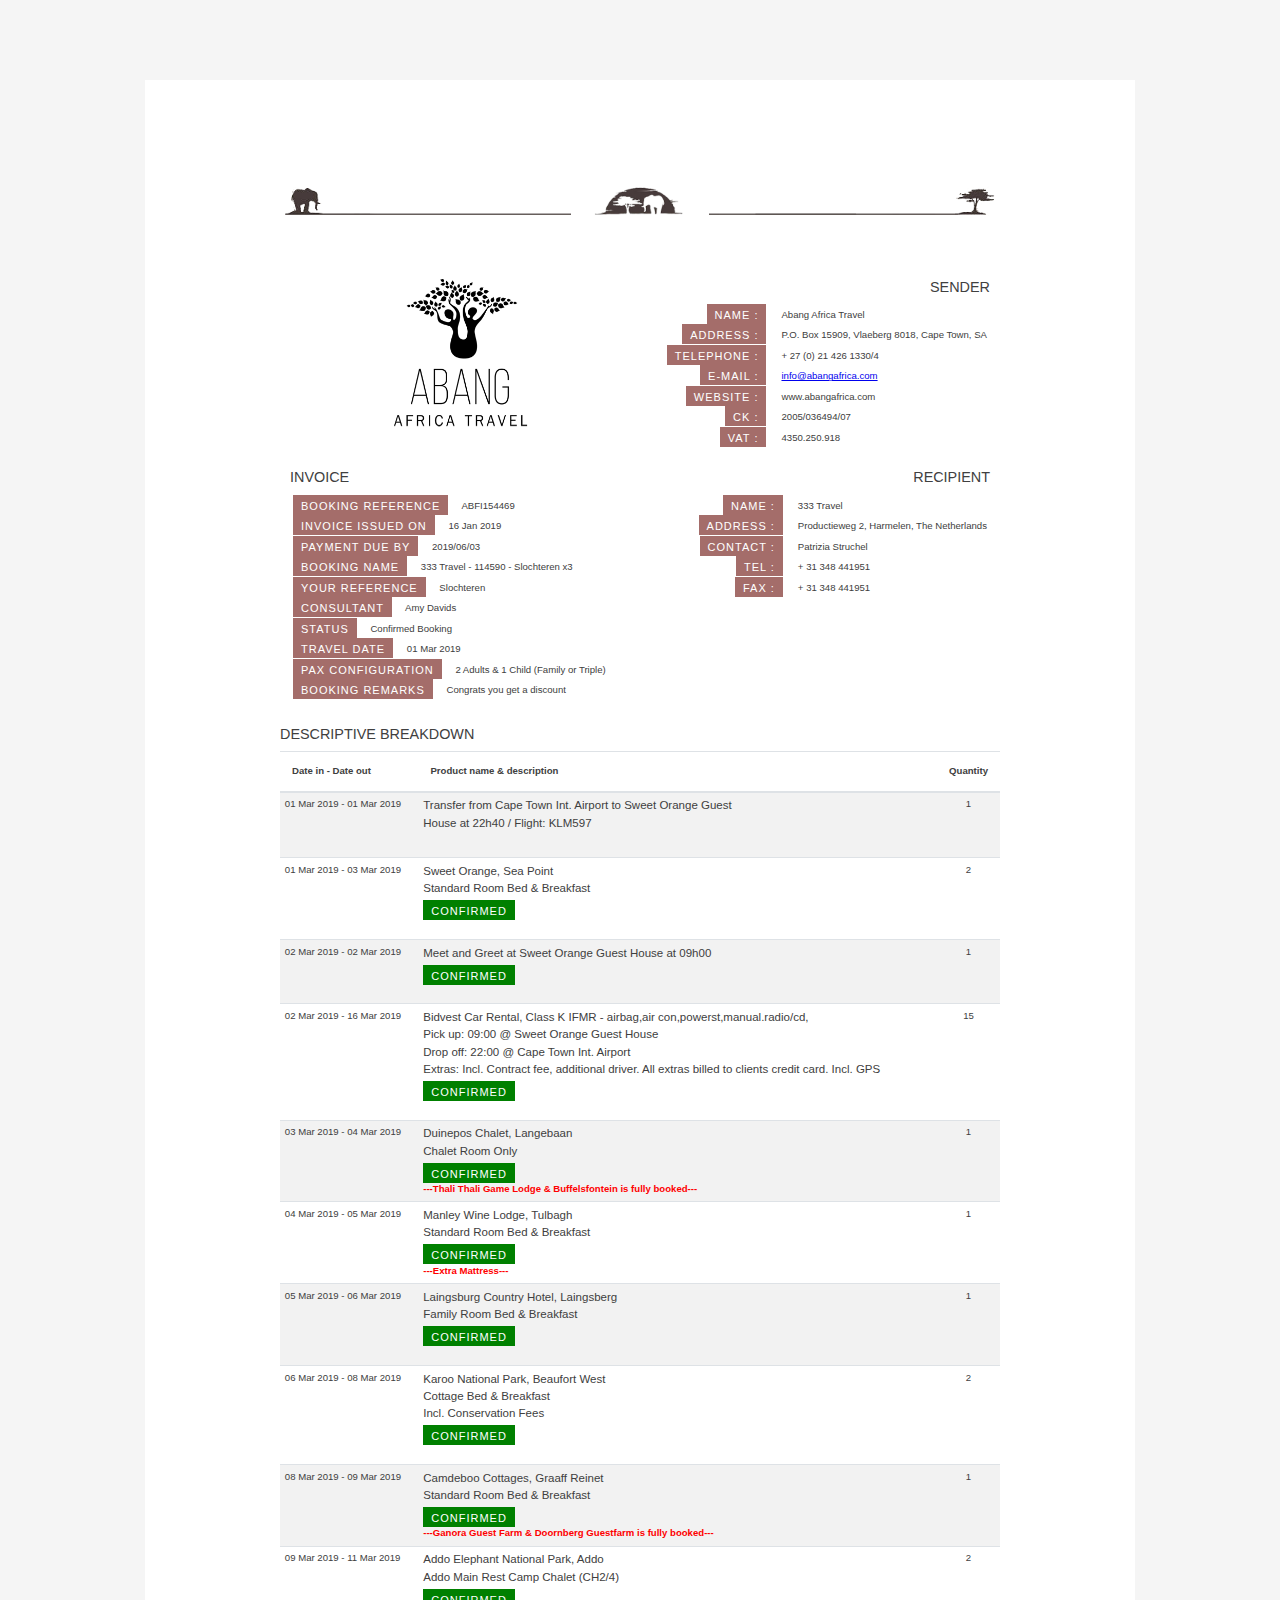
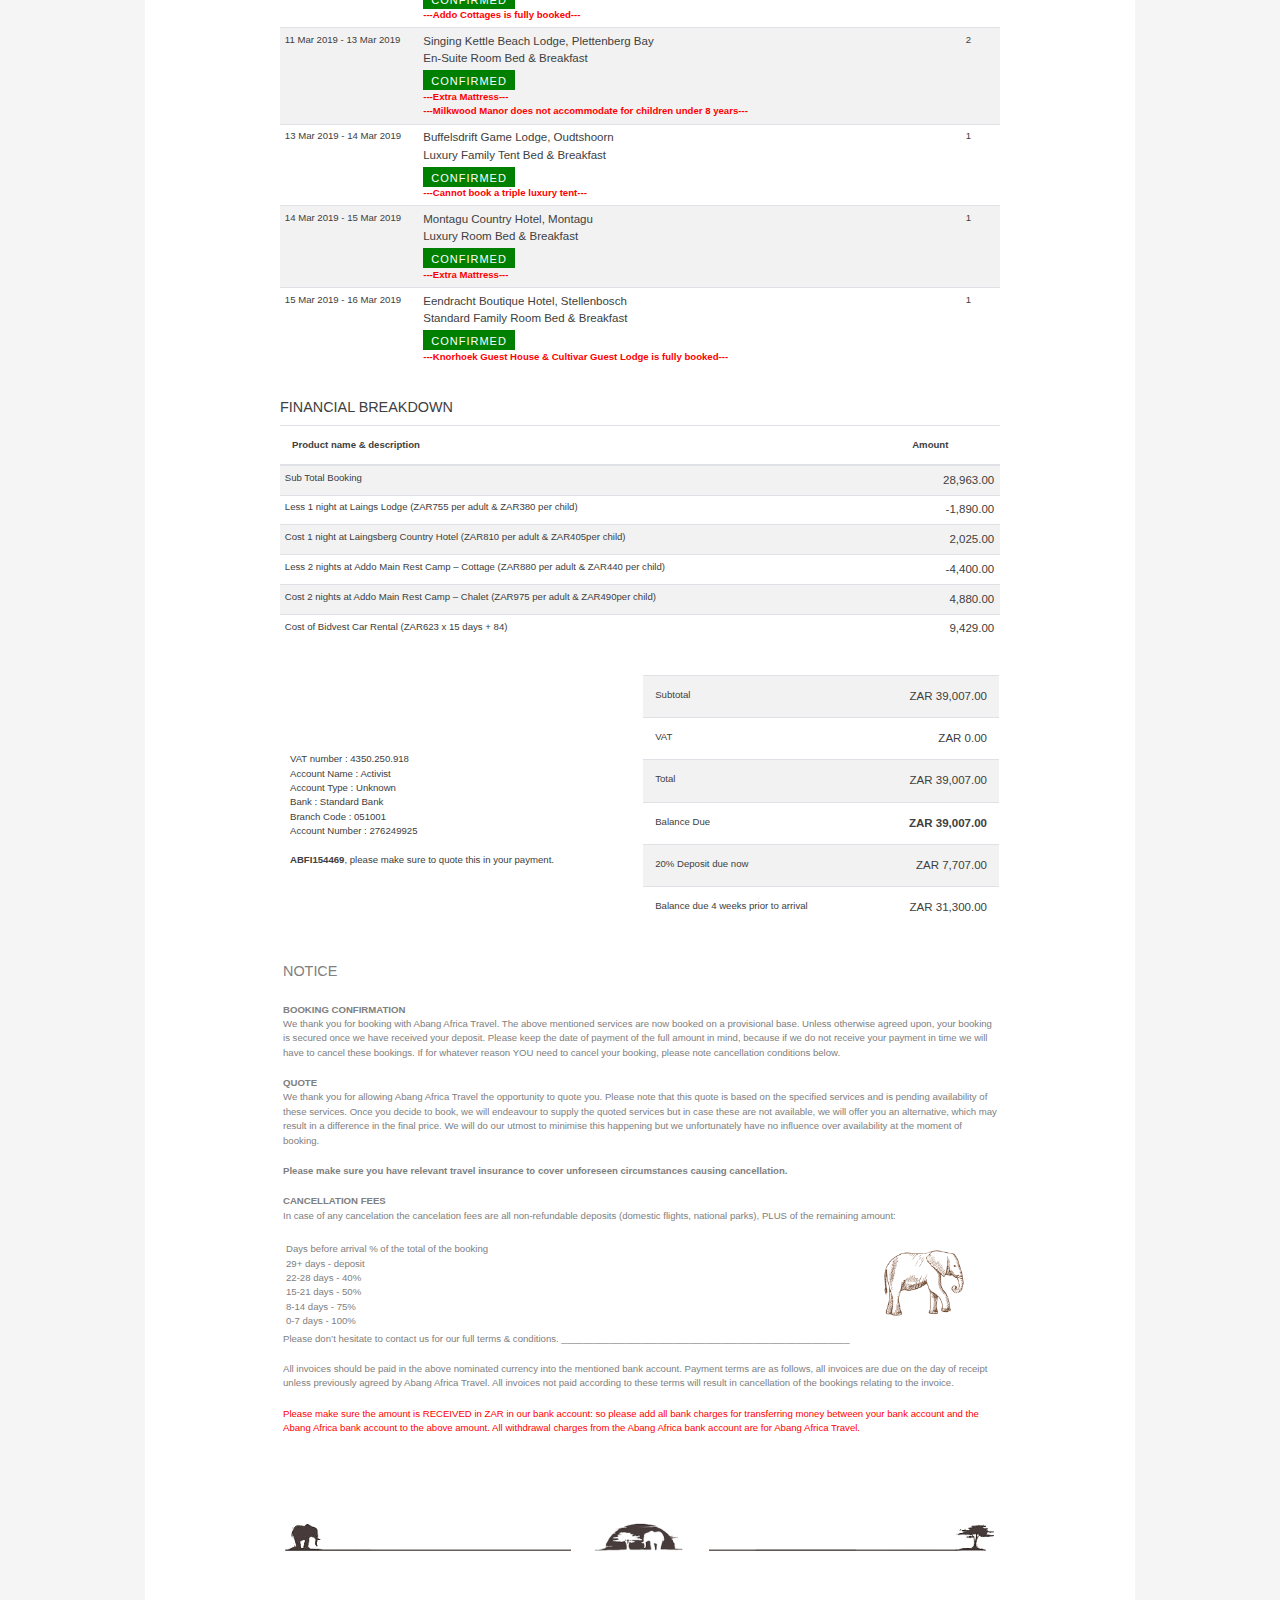
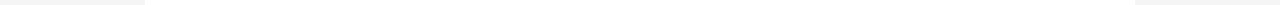
<file: invoice-template/index.htm>
<!DOCTYPE html>
<html lang="en"><head>
<meta http-equiv="content-type" content="text/html; charset=UTF-8">

			<meta charset="utf-8">

			<!-- <title>Invoice</title> -->

			<style>

			/* body {margin:0px;}

			body, th, td {font-family: Geneva, Verdana, sans-serif; font-size: 12px; color:#777777;}

			table {width:100%; border-collapse:collapse;}

			table th, table td {padding:5px; color: #666666; background:#ffffff;}

			table th {white-space:nowrap; font-weight:normal; border:1px solid whitesmoke; text-align: center;}

			table td {border:0px solid #333333;}

			.courier {font-family: courier new, courier; font-size: 12px;}

			* {-moz-box-sizing:border-box; -webkit-box-sizing:border-box; box-sizing:border-box;}

			.s-well { border-radius: 10px; background-color: whitesmoke; padding: 10px;  } */



			/*-------------
			unit size start
			------------*/


			h3 { font-size:1.75em !important; }
			h4 { font-size:1.5em !important; }



			/* default */

			/* .page { font-size:10.88px; }
			.page-wrapper-inner {max-width:570px;}
			.page-wrapper-outer {max-width:790px;} */


			/* 25 % increase */

			.page { font-size:9.6px; }
			.page-wrapper-inner {max-width:720px;}
			.page-wrapper-outer {max-width:990px;}


			/*-------------
			unit size end
			------------*/



			.g-maybe-invert {
				/* background-color: #473B3A; */
				background-color: hsl(3,24%,53%);
				margin-top: 5px;
				margin-bottom: 5px;
				padding-top: 5px;
				padding-bottom: 3px;
				padding-left: 8px;
				padding-right: 8px;
				color: white;
				font-size: 11px;
				text-transform: uppercase;
				vertical-align: middle;
				font-family: arial;
				letter-spacing: 1px;

				margin-right:1em;


				/* font-weight: bold; */

			}
			.g-invert {
				background-color: #473B3A;
				margin-top: 5px;
				margin-bottom: 5px;
				padding-top: 5px;
				padding-bottom: 3px;
				padding-left: 8px;
				padding-right: 8px;
				color: white;
				font-size: 11px;
				text-transform: uppercase;
				vertical-align: middle;
				font-family: arial;
				letter-spacing: 1px;

				margin-right:1em;

			}






			body {color: 	#404040 !important;}

			hmm {

				font-family:"Segoe UI";
			}

			.g-align-r {
				text-align: right;
			}

			.g-align-l {
				text-align: left;
			}
			.g-align-c {
				text-align: center;
			}

			.g-caps {
				text-transform: uppercase;
			}

			.g-pad-5em {
				padding: .5em !important;
			}

			.g-font-l {
				font-size: 1.2em;
			}
			.g-marg-b-s{
				margin-bottom: .5em;
			}
			.g-color-grey{
				color: grey;
			}








							 body{
									 margin:0;
									 font-family:-apple-system,BlinkMacSystemFont,"Segoe UI",Roboto,"Helvetica Neue",Arial,sans-serif,"Apple Color Emoji","Segoe UI Emoji","Segoe UI Symbol";
									 font-size:1em;
									 font-weight:400;
									 line-height:1.5;
									 color:#212529;
									 text-align:left;
									 background-color:#fff
							 }

							 h1,h2,h3,h4,h5,h6{
									 margin-top:0;
									 margin-bottom:.5rem
							 }
							 p{
									 margin-top:0;
									 margin-bottom:1rem
							 }



							 .h1,.h2,.h3,.h4,.h5,.h6,h1,h2,h3,h4,h5,h6{
									 margin-bottom:.5rem;
									 font-family:inherit;
									 font-weight:500;
									 line-height:1.2;
									 color:inherit
							 }
							 .h1,h1{
									 font-size:2.5rem
							 }
							 .h2,h2{
									 font-size:2rem
							 }
							 .h3,h3{
									 font-size:1.75rem
							 }
							 .h4,h4{
									 font-size:1.5rem
							 }
							 .h5,h5{
									 font-size:1.25rem
							 }
							 .h6,h6{
									 font-size:1rem
							 }

							 .table{
									 width:100%;
									 max-width:100%;
									 margin-bottom:1rem;
									 background-color:transparent
							 }
							 .table td,.table th{
									 padding:.75rem;
									 vertical-align:top;
									 border-top:1px solid #dee2e6
							 }
							 .table thead th{
									 vertical-align:bottom;
									 border-bottom:2px solid #dee2e6
							 }
							 .table tbody+tbody{
									 border-top:2px solid #dee2e6
							 }
							 .table .table{
									 background-color:#fff
							 }
							 .table-striped tbody tr:nth-of-type(odd){
									 background-color:rgba(0,0,0,.05)
							 }



							 .table{
									 border-collapse:collapse!important
							 }



			</style>
			<!-- <link rel="stylesheet" href="https://stackpath.bootstrapcdn.com/bootstrap/4.1.2/css/bootstrap.min.css" > -->

		</head>
		<body style="background-color: whitesmoke;">


		<div class="page-wrapper-outer" style=" margin: 5em auto 0 auto; background-color: white;">

		<div class="page-wrapper-inner" style=" margin: 0em auto 0em auto;">


		<div class="page" style=" padding:  10em 0 0 0">



		<img src="3.php_files/divider_1.png" alt="" style="max-width: 100%">
		<br>
		<br>
		<br>
		<br>
		<table class="" width="100%" cellspacing="0" cellpadding="10" border="0" align="">
			<tbody><tr>
				<td valign="top" align="center">
					<img src="3.php_files/logo_path.png" style="width:16em; height:16em;" alt="Abang Africa Travel Invoice logo">
				</td>
				<td valign="top" align="right">
					<h4 class="g-caps">Sender</h4>
					<table>
						<colgroup><col style="text-align: right !important;">
						<col style="text-align: left;">
						</colgroup><tbody><tr><td class="g-align-r"><span class="g-maybe-invert">Name : </span></td><td class="g-align-l">Abang Africa Travel<br></td></tr>
						<tr><td class="g-align-r"><span class="g-maybe-invert">Address : </span></td><td class="g-align-l">P.O. Box 15909, Vlaeberg 8018, Cape Town, SA<br></td></tr>
						<tr><td class="g-align-r"><span class="g-maybe-invert">Telephone : </span></td><td class="g-align-l">+ 27 (0) 21 426 1330/4<br></td></tr>
						<tr><td class="g-align-r"><span class="g-maybe-invert">E-mail :</span></td><td class="g-align-l"><a href="https://staging.book360.co.za/cookbook/Coding_Hex_UX_Sandboxes/Sandbox_AAA_2/invoice/info@abangafrica.com">info@abangafrica.com</a><br></td></tr>

						<tr><td class="g-align-r"><span class="g-maybe-invert">Website : </span></td><td class="g-align-l"> www.abangafrica.com<br></td></tr>
						<tr><td class="g-align-r"><span class="g-maybe-invert">Ck : </span></td><td class="g-align-l"> 2005/036494/07<br></td></tr>
						<tr><td class="g-align-r"><span class="g-maybe-invert">Vat : </span></td><td class="g-align-l"> 4350.250.918<br></td></tr>
					</tbody></table>

				</td>
			</tr>
			<tr>
				<td valign="top" align="left">
					<h4 class="g-caps">Invoice</h4>
					<table>

						<tbody><tr><td class="g-align-l"><span class="g-maybe-invert">Booking Reference</span>   ABFI154469<br></td></tr>
						<tr><td class="g-align-l"><span class="g-maybe-invert">Invoice issued on</span>  <span class="courier"> 16 Jan 2019</span><br></td></tr>
						<tr><td class="g-align-l"><span class="g-maybe-invert">Payment due by</span>  <span class="courier">   2019/06/03</span><br></td></tr>


						<tr><td class="g-align-l"><span class="g-maybe-invert">Booking Name</span>  <span class="courier">   333 Travel - 114590 - Slochteren x3</span><br></td></tr>
						<tr><td class="g-align-l"><span class="g-maybe-invert">Your Reference</span>  <span class="courier">   Slochteren</span><br></td></tr>
						<tr><td class="g-align-l"><span class="g-maybe-invert">Consultant</span>  <span class="courier">   Amy Davids</span><br></td></tr>
						<tr><td class="g-align-l"><span class="g-maybe-invert">Status</span>  <span class="courier">   Confirmed Booking</span><br></td></tr>
						<tr><td class="g-align-l"><span class="g-maybe-invert">Travel Date</span>  <span class="courier">   01 Mar 2019</span><br></td></tr>
						<tr><td class="g-align-l"><span class="g-maybe-invert">Pax Configuration</span>  <span class="courier">   2 Adults &amp; 1 Child (Family or Triple)</span><br></td></tr>
						<tr><td class="g-align-l"><span class="g-maybe-invert">Booking Remarks</span>  <span class="courier">   Congrats you get a discount</span><br></td></tr>
					</tbody></table>

				</td>
				<td valign="top" align="right">

					<h4 class="g-caps">Recipient</h4>
					<!-- <br /> -->
					<table>

						<tbody><tr><td class="g-align-r"><span class="g-maybe-invert">Name :</span></td><td class="g-align-l"> <span class="courier">   333 Travel</span><br></td></tr>
						<tr><td class="g-align-r"><span class="g-maybe-invert">Address :</span></td><td class="g-align-l"> <span class="courier">   Productieweg 2, Harmelen, The Netherlands</span><br></td></tr>

						<tr><td class="g-align-r"><span class="g-maybe-invert">Contact :</span></td><td class="g-align-l"> <span class="courier">   Patrizia Struchel</span><br></td></tr>
						<tr><td class="g-align-r"><span class="g-maybe-invert">Tel :</span></td><td class="g-align-l"> <span class="courier">   + 31 348 441951</span><br></td></tr>
						<tr><td class="g-align-r"><span class="g-maybe-invert">Fax :</span></td><td class="g-align-l"> <span class="courier">   + 31 348 441951</span><br></td></tr>
					</tbody></table>

				</td>
				<!-- <td align="center" valign="top"><img src=" /assets/files/images_templates_invoices/Deco.png " width="320" height="240" alt="Abang Africa Travel" /></td> -->

			</tr>

		</tbody></table><br>
				<!-- <table>
			<tr>
				<td>
					<h4 class="g-caps">Items</h4>
				</td>
			</tr>
		</table> -->

		<h4 class="g-caps">Descriptive breakdown </h4>
		<table class="table table-striped" style="border: grey;" cellspacing="0" cellpadding="0" border="0">

				<colgroup>
					<col width="20%">
					<col width="75%">
					<col width="5%">
				</colgroup>
			<thead>
				<tr>
					<th class="total">Date in - Date out</th>
					<!-- <th class="total">Product code</th> -->
					<th class="desc">Product name &amp; description</th>
					<!-- <th class="desc">Comment</th> -->
					<th class="no">Quantity</th>
					<!-- <th class="no">Price</th> -->
					<!-- <th class="unit">Discount</th> -->
					<!-- <th class="no">VAT</th> -->
					<!-- <th class="total">Subtotal</th> -->
				</tr>
			</thead>

			<tbody>

				<tr>
			<td class="total courier g-pad-5em">01 Mar 2019 - 01 Mar 2019</td>
			<!-- <td class="total courier g-pad-5em"></td> -->
			<td class="desc courier g-pad-5em">
				<p class="g-font-l g-marg-b-s">
					 Transfer from Cape Town Int. Airport to Sweet Orange Guest<br> House at 22h40 / Flight: KLM597 <br>
				</p>
								<span style="color: red; font-weight: bold;"></span><br>
			</td>
			<td class="no courier g-pad-5em g-align-c">1</td>
			<!-- <td class="no courier g-pad-5em"></td> -->
			<!-- <td class="unit courier"></td> -->
			<!-- <td class="no courier g-pad-5em"></td> -->
			<!-- <td class="total courier g-pad-5em"></td> -->
		</tr>

				<tr>
			<td class="total courier g-pad-5em">01 Mar 2019 - 03 Mar 2019</td>
			<!-- <td class="total courier g-pad-5em"></td> -->
			<td class="desc courier g-pad-5em">
				<p class="g-font-l g-marg-b-s">
					 Sweet Orange, Sea Point <br>Standard Room Bed &amp; Breakfast<br>
				</p>
				<span style="background-color: green; " class="g-invert ">CONFIRMED </span><br>				<span style="color: red; font-weight: bold;"></span><br>
			</td>
			<td class="no courier g-pad-5em g-align-c">2</td>
			<!-- <td class="no courier g-pad-5em"></td> -->
			<!-- <td class="unit courier"></td> -->
			<!-- <td class="no courier g-pad-5em"></td> -->
			<!-- <td class="total courier g-pad-5em"></td> -->
		</tr>

				<tr>
			<td class="total courier g-pad-5em">02 Mar 2019    - 02 Mar 2019</td>
			<!-- <td class="total courier g-pad-5em"></td> -->
			<td class="desc courier g-pad-5em">
				<p class="g-font-l g-marg-b-s">
					 Meet and Greet at Sweet Orange Guest House at 09h00 <br>
				</p>
				<span style="background-color: green; " class="g-invert ">CONFIRMED </span><br>				<span style="color: red; font-weight: bold;"></span><br>
			</td>
			<td class="no courier g-pad-5em g-align-c">1</td>
			<!-- <td class="no courier g-pad-5em"></td> -->
			<!-- <td class="unit courier"></td> -->
			<!-- <td class="no courier g-pad-5em"></td> -->
			<!-- <td class="total courier g-pad-5em"></td> -->
		</tr>

				<tr>
			<td class="total courier g-pad-5em">02 Mar 2019    - 16 Mar 2019</td>
			<!-- <td class="total courier g-pad-5em"></td> -->
			<td class="desc courier g-pad-5em">
				<p class="g-font-l g-marg-b-s">
					 Bidvest Car Rental, Class K IFMR - airbag,air con,powerst,manual.radio/cd, <br>
Pick up:   09:00 @ Sweet Orange Guest House  <br>
Drop off:  22:00 @ Cape Town Int. Airport <br>
Extras: Incl. Contract fee, additional driver. All extras billed to clients credit card. Incl. GPS
 <br>
				</p>
				<span style="background-color: green; " class="g-invert ">CONFIRMED </span><br>				<span style="color: red; font-weight: bold;"></span><br>
			</td>
			<td class="no courier g-pad-5em g-align-c">15</td>
			<!-- <td class="no courier g-pad-5em"></td> -->
			<!-- <td class="unit courier"></td> -->
			<!-- <td class="no courier g-pad-5em"></td> -->
			<!-- <td class="total courier g-pad-5em"></td> -->
		</tr>

				<tr>
			<td class="total courier g-pad-5em">03 Mar 2019 - 04 Mar 2019</td>
			<!-- <td class="total courier g-pad-5em"></td> -->
			<td class="desc courier g-pad-5em">
				<p class="g-font-l g-marg-b-s">
					 Duinepos Chalet, Langebaan <br>Chalet Room Only<br>
				</p>
				<span style="background-color: green; " class="g-invert ">CONFIRMED</span><br>				<span style="color: red; font-weight: bold;">---Thali Thali Game Lodge &amp; Buffelsfontein is fully booked---</span><br>
			</td>
			<td class="no courier g-pad-5em g-align-c">1</td>
			<!-- <td class="no courier g-pad-5em"></td> -->
			<!-- <td class="unit courier"></td> -->
			<!-- <td class="no courier g-pad-5em"></td> -->
			<!-- <td class="total courier g-pad-5em"></td> -->
		</tr>

				<tr>
			<td class="total courier g-pad-5em">04 Mar 2019 - 05 Mar 2019</td>
			<!-- <td class="total courier g-pad-5em"></td> -->
			<td class="desc courier g-pad-5em">
				<p class="g-font-l g-marg-b-s">
					 Manley Wine Lodge, Tulbagh <br>Standard Room Bed &amp; Breakfast<br>
				</p>
				<span style="background-color: green; " class="g-invert ">CONFIRMED</span><br>				<span style="color: red; font-weight: bold;">---Extra Mattress---  </span><br>
			</td>
			<td class="no courier g-pad-5em g-align-c">1</td>
			<!-- <td class="no courier g-pad-5em"></td> -->
			<!-- <td class="unit courier"></td> -->
			<!-- <td class="no courier g-pad-5em"></td> -->
			<!-- <td class="total courier g-pad-5em"></td> -->
		</tr>

				<tr>
			<td class="total courier g-pad-5em">05 Mar 2019 - 06 Mar 2019</td>
			<!-- <td class="total courier g-pad-5em"></td> -->
			<td class="desc courier g-pad-5em">
				<p class="g-font-l g-marg-b-s">
					 Laingsburg Country Hotel, Laingsberg<br>Family Room Bed &amp; Breakfast<br>
				</p>
				<span style="background-color: green; " class="g-invert ">CONFIRMED </span><br>				<span style="color: red; font-weight: bold;"></span><br>
			</td>
			<td class="no courier g-pad-5em g-align-c">1</td>
			<!-- <td class="no courier g-pad-5em"></td> -->
			<!-- <td class="unit courier"></td> -->
			<!-- <td class="no courier g-pad-5em"></td> -->
			<!-- <td class="total courier g-pad-5em"></td> -->
		</tr>

				<tr>
			<td class="total courier g-pad-5em">06 Mar 2019 - 08 Mar 2019</td>
			<!-- <td class="total courier g-pad-5em"></td> -->
			<td class="desc courier g-pad-5em">
				<p class="g-font-l g-marg-b-s">
					 Karoo National Park, Beaufort West<br>Cottage Bed &amp; Breakfast<br>Incl. Conservation Fees<br>
				</p>
				<span style="background-color: green; " class="g-invert ">CONFIRMED</span><br>				<span style="color: red; font-weight: bold;"></span><br>
			</td>
			<td class="no courier g-pad-5em g-align-c">2</td>
			<!-- <td class="no courier g-pad-5em"></td> -->
			<!-- <td class="unit courier"></td> -->
			<!-- <td class="no courier g-pad-5em"></td> -->
			<!-- <td class="total courier g-pad-5em"></td> -->
		</tr>

				<tr>
			<td class="total courier g-pad-5em">08 Mar 2019 - 09 Mar 2019</td>
			<!-- <td class="total courier g-pad-5em"></td> -->
			<td class="desc courier g-pad-5em">
				<p class="g-font-l g-marg-b-s">
					 Camdeboo Cottages, Graaff Reinet<br>Standard Room Bed &amp; Breakfast<br>
				</p>
				<span style="background-color: green; " class="g-invert ">CONFIRMED</span><br>				<span style="color: red; font-weight: bold;">---Ganora Guest Farm &amp; Doornberg Guestfarm is fully booked---</span><br>
			</td>
			<td class="no courier g-pad-5em g-align-c">1</td>
			<!-- <td class="no courier g-pad-5em"></td> -->
			<!-- <td class="unit courier"></td> -->
			<!-- <td class="no courier g-pad-5em"></td> -->
			<!-- <td class="total courier g-pad-5em"></td> -->
		</tr>

				<tr>
			<td class="total courier g-pad-5em">09 Mar 2019 - 11 Mar 2019</td>
			<!-- <td class="total courier g-pad-5em"></td> -->
			<td class="desc courier g-pad-5em">
				<p class="g-font-l g-marg-b-s">
					 Addo Elephant National Park, Addo <br>Addo Main Rest Camp Chalet (CH2/4)<br>
				</p>
				<span style="background-color: green; " class="g-invert ">CONFIRMED</span><br>				<span style="color: red; font-weight: bold;">---Addo Cottages is fully booked---</span><br>
			</td>
			<td class="no courier g-pad-5em g-align-c">2</td>
			<!-- <td class="no courier g-pad-5em"></td> -->
			<!-- <td class="unit courier"></td> -->
			<!-- <td class="no courier g-pad-5em"></td> -->
			<!-- <td class="total courier g-pad-5em"></td> -->
		</tr>

				<tr>
			<td class="total courier g-pad-5em">11 Mar 2019 - 13 Mar 2019</td>
			<!-- <td class="total courier g-pad-5em"></td> -->
			<td class="desc courier g-pad-5em">
				<p class="g-font-l g-marg-b-s">
					 Singing Kettle Beach Lodge, Plettenberg Bay <br>En-Suite Room Bed &amp; Breakfast<br>
				</p>
				<span style="background-color: green; " class="g-invert ">CONFIRMED</span><br>				<span style="color: red; font-weight: bold;">---Extra Mattress--- <br>---Milkwood Manor does not accommodate for children under 8 years--- </span><br>
			</td>
			<td class="no courier g-pad-5em g-align-c">2</td>
			<!-- <td class="no courier g-pad-5em"></td> -->
			<!-- <td class="unit courier"></td> -->
			<!-- <td class="no courier g-pad-5em"></td> -->
			<!-- <td class="total courier g-pad-5em"></td> -->
		</tr>

				<tr>
			<td class="total courier g-pad-5em">13 Mar 2019 - 14 Mar 2019</td>
			<!-- <td class="total courier g-pad-5em"></td> -->
			<td class="desc courier g-pad-5em">
				<p class="g-font-l g-marg-b-s">
					 Buffelsdrift Game Lodge, Oudtshoorn <br>Luxury Family Tent Bed &amp; Breakfast<br>
				</p>
				<span style="background-color: green; " class="g-invert ">CONFIRMED</span><br>				<span style="color: red; font-weight: bold;">---Cannot book a triple luxury tent---</span><br>
			</td>
			<td class="no courier g-pad-5em g-align-c">1</td>
			<!-- <td class="no courier g-pad-5em"></td> -->
			<!-- <td class="unit courier"></td> -->
			<!-- <td class="no courier g-pad-5em"></td> -->
			<!-- <td class="total courier g-pad-5em"></td> -->
		</tr>

				<tr>
			<td class="total courier g-pad-5em">14 Mar 2019 - 15 Mar 2019</td>
			<!-- <td class="total courier g-pad-5em"></td> -->
			<td class="desc courier g-pad-5em">
				<p class="g-font-l g-marg-b-s">
					 Montagu Country Hotel, Montagu <br>Luxury Room Bed &amp; Breakfast <br>
				</p>
				<span style="background-color: green; " class="g-invert ">CONFIRMED</span><br>				<span style="color: red; font-weight: bold;">---Extra Mattress--- </span><br>
			</td>
			<td class="no courier g-pad-5em g-align-c">1</td>
			<!-- <td class="no courier g-pad-5em"></td> -->
			<!-- <td class="unit courier"></td> -->
			<!-- <td class="no courier g-pad-5em"></td> -->
			<!-- <td class="total courier g-pad-5em"></td> -->
		</tr>

				<tr>
			<td class="total courier g-pad-5em">15 Mar 2019 - 16 Mar 2019</td>
			<!-- <td class="total courier g-pad-5em"></td> -->
			<td class="desc courier g-pad-5em">
				<p class="g-font-l g-marg-b-s">
					 Eendracht Boutique Hotel, Stellenbosch <br>Standard Family Room Bed &amp; Breakfast<br>
				</p>
				<span style="background-color: green; " class="g-invert ">CONFIRMED</span><br>				<span style="color: red; font-weight: bold;">---Knorhoek Guest House &amp; Cultivar Guest Lodge is fully booked---</span><br>
			</td>
			<td class="no courier g-pad-5em g-align-c">1</td>
			<!-- <td class="no courier g-pad-5em"></td> -->
			<!-- <td class="unit courier"></td> -->
			<!-- <td class="no courier g-pad-5em"></td> -->
			<!-- <td class="total courier g-pad-5em"></td> -->
		</tr>

					</tbody>
		</table>
		<br>

				<!-- <table>
			<tr>
				<td>
					<h4 class="g-caps">Items</h4>
				</td>
			</tr>
		</table> -->

		<h4 class="g-caps">Financial breakdown </h4>
		<table class="table table-striped" style="border: grey;" cellspacing="0" cellpadding="0" border="0">
			<thead>
				<tr>
					<!-- <th class="total">Date in</th>
					<th class="total">Date out</th>
					<th class="total">Product code</th> -->
					<th class="desc">Product name &amp; description</th>
					<!-- <th class="desc">Comment</th> -->
					<!-- <th class="no">Quantity</th> -->
					<!-- <th class="no">Price</th> -->
					<!-- <th class="unit">Discount</th> -->
					<!-- <th class="no">VAT</th> -->
					<th class="total">Amount</th>
				</tr>
			</thead>

			<tbody>

				<tr>
			<!-- <td class="total courier g-pad-5em"></td>
			<td class="total courier g-pad-5em"></td> -->
			<!-- <td class="total courier g-pad-5em"></td> -->
			<td class="desc courier g-pad-5em"> Sub Total Booking </td>
			<!-- <td class="desc courier g-pad-5em"></td> -->
			<!-- <td class="no courier g-pad-5em"></td> -->
			<!-- <td class="no courier g-pad-5em"></td> -->
			<!-- <td class="unit courier"></td> -->
			<!-- <td class="no courier g-pad-5em"></td> -->
			<td class="total courier g-pad-5em g-align-r g-font-l">28,963.00</td>
		</tr>

				<tr>
			<!-- <td class="total courier g-pad-5em"></td>
			<td class="total courier g-pad-5em"></td> -->
			<!-- <td class="total courier g-pad-5em"></td> -->
			<td class="desc courier g-pad-5em"> Less 1 night at Laings Lodge (ZAR755 per adult &amp; ZAR380 per child) </td>
			<!-- <td class="desc courier g-pad-5em"></td> -->
			<!-- <td class="no courier g-pad-5em"></td> -->
			<!-- <td class="no courier g-pad-5em"></td> -->
			<!-- <td class="unit courier"></td> -->
			<!-- <td class="no courier g-pad-5em"></td> -->
			<td class="total courier g-pad-5em g-align-r g-font-l">-1,890.00</td>
		</tr>

				<tr>
			<!-- <td class="total courier g-pad-5em"></td>
			<td class="total courier g-pad-5em"></td> -->
			<!-- <td class="total courier g-pad-5em"></td> -->
			<td class="desc courier g-pad-5em"> Cost 1 night at Laingsberg Country Hotel (ZAR810 per adult &amp; ZAR405per child)</td>
			<!-- <td class="desc courier g-pad-5em"></td> -->
			<!-- <td class="no courier g-pad-5em"></td> -->
			<!-- <td class="no courier g-pad-5em"></td> -->
			<!-- <td class="unit courier"></td> -->
			<!-- <td class="no courier g-pad-5em"></td> -->
			<td class="total courier g-pad-5em g-align-r g-font-l">2,025.00</td>
		</tr>

				<tr>
			<!-- <td class="total courier g-pad-5em"></td>
			<td class="total courier g-pad-5em"></td> -->
			<!-- <td class="total courier g-pad-5em"></td> -->
			<td class="desc courier g-pad-5em"> Less 2 nights at Addo Main Rest Camp – Cottage (ZAR880 per adult &amp; ZAR440 per child)</td>
			<!-- <td class="desc courier g-pad-5em"></td> -->
			<!-- <td class="no courier g-pad-5em"></td> -->
			<!-- <td class="no courier g-pad-5em"></td> -->
			<!-- <td class="unit courier"></td> -->
			<!-- <td class="no courier g-pad-5em"></td> -->
			<td class="total courier g-pad-5em g-align-r g-font-l">-4,400.00</td>
		</tr>

				<tr>
			<!-- <td class="total courier g-pad-5em"></td>
			<td class="total courier g-pad-5em"></td> -->
			<!-- <td class="total courier g-pad-5em"></td> -->
			<td class="desc courier g-pad-5em"> Cost 2 nights at Addo Main Rest Camp – Chalet (ZAR975 per adult &amp; ZAR490per child)</td>
			<!-- <td class="desc courier g-pad-5em"></td> -->
			<!-- <td class="no courier g-pad-5em"></td> -->
			<!-- <td class="no courier g-pad-5em"></td> -->
			<!-- <td class="unit courier"></td> -->
			<!-- <td class="no courier g-pad-5em"></td> -->
			<td class="total courier g-pad-5em g-align-r g-font-l">4,880.00</td>
		</tr>

				<tr>
			<!-- <td class="total courier g-pad-5em"></td>
			<td class="total courier g-pad-5em"></td> -->
			<!-- <td class="total courier g-pad-5em"></td> -->
			<td class="desc courier g-pad-5em"> Cost of Bidvest Car Rental (ZAR623 x 15 days + 84)</td>
			<!-- <td class="desc courier g-pad-5em"></td> -->
			<!-- <td class="no courier g-pad-5em"></td> -->
			<!-- <td class="no courier g-pad-5em"></td> -->
			<!-- <td class="unit courier"></td> -->
			<!-- <td class="no courier g-pad-5em"></td> -->
			<td class="total courier g-pad-5em g-align-r g-font-l">9,429.00</td>
		</tr>

					</tbody>
		</table>

		






		<br>
		<table width="100%" cellspacing="0" align="center">
			<colgroup>
				<col width="5*">
				<col width="5*">
			</colgroup>
			<tbody><tr>
				<td style="padding:10px;">

																	VAT number : 4350.250.918																<br>Account Name : Activist<br>Account Type :
																	Unknown
																<br>
								Bank : Standard Bank<br>
								Branch Code : 051001<br>
								Account Number : 276249925								
									<br><br>
										<b>ABFI154469</b>, please make sure to quote this in your payment.

								
				</td>
				<td align="right">
					<table class="table table-striped">
						<colgroup>
							<col width="5*">
							<col width="5*">
						</colgroup>
						<tbody><tr>
							<td>Subtotal</td>
							<td class="g-align-r g-font-l">
								 ZAR 39,007.00 <br>
							</td>
						</tr>
						<tr>
							<td>VAT</td>
							<td class="g-align-r g-font-l">
								 ZAR 0.00 <br>
							</td>
						</tr>
						<tr>
							<td>Total</td>
							<td class="g-align-r g-font-l">
								 ZAR 39,007.00 <br>
							</td>
						</tr>
						<tr>
							<td>Balance Due</td>
							<td class="g-align-r g-font-l">
								<b>  ZAR 39,007.00</b> <br>
							</td>
						</tr>
						<tr>
							<td>20% Deposit due now</td>
							<td class="g-align-r g-font-l">
								ZAR 7,707.00
							</td>
						</tr>
						<tr>
							<td>Balance due 4 weeks prior to arrival</td>
							<td class="g-align-r g-font-l">
								ZAR 31,300.00
							</td>
						</tr>

					</tbody></table>

				</td>
			</tr>


		</tbody></table>
		<br>
		<table>
			<tbody><tr>
				<td class="g-color-grey">
					<h4 class="g-caps">Notice</h4>
										<br>
<b>BOOKING CONFIRMATION </b>
<p>
	We thank you for booking with Abang Africa Travel. The above mentioned 
services are now booked on a provisional base. Unless otherwise agreed 
upon, your booking is secured once we have received your deposit. Please
 keep the date of payment of the full amount in mind, because if we do 
not receive your payment in time we will have to cancel these bookings. 
If for whatever reason YOU need to cancel your booking, please note 
cancellation conditions below.

</p>
<b>
	QUOTE
</b>
<p>
	We thank you for allowing Abang Africa Travel the opportunity to quote 
you. Please note that this quote is based on the specified services and 
is pending availability of these services. Once you decide to book, we 
will endeavour to supply the quoted services but in case these are not 
available, we will offer you an alternative, which may result in a 
difference in the final price. We will do our utmost to minimise this 
happening but we unfortunately have no influence over availability at 
the moment of booking.
</p>
<p>
	<b>
		Please make sure you have relevant travel insurance to cover unforeseen circumstances causing cancellation.
	</b>
</p>
<b>
	CANCELLATION FEES
</b>
<p>
	In case of any cancelation the cancelation fees are all non-refundable 
deposits (domestic flights, national parks), PLUS of the remaining 
amount:
</p>
<table style="width: 100%;">
	<colgroup><col width="80%">
	<col width="20%">
	</colgroup><tbody><tr>
		<td>
			Days before arrival % of the total of the booking <br>
			29+ days - deposit <br>
			22-28 days - 40% <br>
			15-21 days - 50% <br>
			8-14 days - 75% <br>
			0-7 days - 100% <br>
		</td>
		<td valign="top" align="center">
			<img src="3.php_files/animal.png" style="width:10em; " alt="">
		</td>

</tr></tbody></table>

<p>

	Please don’t hesitate to contact us for our full terms &amp; conditions.
	______________________________________________________
</p>

<p>
	All invoices should be paid in the above nominated currency into the 
mentioned bank account.  Payment terms are as follows, all invoices are 
due on the day of receipt unless previously agreed by Abang Africa 
Travel. All invoices not paid according to these terms will result in 
cancellation of the bookings relating to the invoice.
</p>
<p style="color: red;">
	Please make sure the amount is RECEIVED in ZAR in our bank account: so 
please add all bank charges for transferring money between your bank 
account and the Abang Africa bank account to the above amount. All 
withdrawal charges from the Abang Africa bank account are for Abang 
Africa Travel.
</p>


				</td>
			</tr>
		</tbody></table>
		<br>
		<br>
		<br>
		<br>
		<img src="3.php_files/divider_1.png" alt="" style="max-width: 100%">
		<br>
		<br>
		<br>
		<br>

		</div>
		</div>
		</div>
		

		


		

</body><script>(function (AESD) {
  var core = {
    "log": false,
    "whitelist": function (status) {
      window.postMessage({
        "app": "audio-equalizer",
        "action": "page-whitelist",
        "value": {
          "status": status,
          "action": "page-whitelist"
        }
      }, '*');
    },
    "hostname": function (url) {
      if ("blob:" === url.substring(0, 5)) {
        url = url.replace("blob:", '');
        url = unescape(url);
      }
      /*  */
      var match = url.match(/:\/\/(www[0-9]?\.)?(.[^/:]+)/i);
      var flag = (match !== null) && (match.length > 2) && (typeof match[2] === "string") && (match[2].length > 0);
      return flag ? match[2] : null;
    },
    "equalizer": {
      "targets": [],
      "filters": [],
      "storage": {},
      "audioContext": null,
      "gain": function () {
        var filter = core.equalizer.audioContext.createGain();
        filter.channelCountMode = "explicit";
        filter.gain.value = 1;
        return filter;
      },
      "biquad": function (e) {
        var filter = core.equalizer.audioContext.createBiquadFilter();
        filter.type = e.type || core.equalizer.storage.FT.LOWPASS;
        filter.frequency.value = e.f || 0;
        filter.gain.value = e.gain || 0;
        filter.Q.value = 1;
        return filter;
      },
      "set": function (o) {
        if (o) {
          if (o.eq && o.config) {
            if (core.equalizer.filters.length > 0) {
              if (core.equalizer.filters[0]) {
                core.equalizer.filters[0].channelCount = o.config.mono ? 1 : (core.equalizer.filters[0]._defaultChannelCount ? core.equalizer.filters[0]._defaultChannelCount : 2);
                core.equalizer.filters.forEach(function (f, i) {f.gain.value = o.eq[i].gain});
              }
            }
          }
        }
      },
      "load": function () {
        if (core.log) console.error(" >> Searching for video/audio elements...");
        core.equalizer.filters = [];
        delete core.equalizer.audioContext;
        /*  */
        core.equalizer.audioContext = new AudioContext();
        for (var i = 0; i < core.equalizer.storage.eq.length; i++) {
          var node = core.equalizer.storage.eq[i];
          var filter = node.f ? core.equalizer.biquad(node) : core.equalizer.gain();
          if (filter) core.equalizer.filters.push(filter);
        }
        /*  */
        if (core.log) console.error(" >> Equalizer is loaded!");
        core.equalizer.attach(2);
      },
      "attach": function (w) {		
        if (!core.equalizer.audioContext) core.equalizer.load();
        else {
          core.equalizer.targets.forEach(function (t, k) {
            if (t.getAttribute("equalizer-state") !== "attached") {
              var src = (t.src ? t.src : t.currentSrc);
              var crossorigin = t.getAttribute("crossorigin");
              if (src) {
                t.setAttribute("equalizer-state", "attached");
                if (core.log) console.error(" >> Equalizer is attached, loc", w, t.className);
                if (!crossorigin && document.location.hostname !== core.hostname(src) && src.substring(0, 5) !== "blob:") {
                  t.setAttribute('crossorigin', (crossorigin ? crossorigin : "anonymous"));
                  if (t.src) t.src = t.src + '';
                  else if (t.currentSrc) t.load();
                }
                /*  */
                var source = core.equalizer.audioContext.createMediaElementSource(t);
                core.equalizer.filters[0]._defaultChannelCount = (source.channelCount) ? source.channelCount : 2;
                source.connect(core.equalizer.filters[0]);
                /*  */
                for (var i = 0; i < core.equalizer.filters.length; i++) {
                  var next = core.equalizer.filters[i + 1];
                  var current = core.equalizer.filters[i];
                  if (next) current.connect(next);
                }
                /*  */
                var last = core.equalizer.filters.length - 1;
                core.equalizer.filters[last].connect(core.equalizer.audioContext.destination);
              }
            }
          });
        }
      }
    }
  };
  /*  */
  core.equalizer.storage = AESD;
  /*  */
  window.addEventListener("message", function (e) {
    if (e.data.app === "audio-equalizer") {
      if (e.data.action === "app-set") core.equalizer.set(e.data.value);
      if (e.data.action === "page-whitelist-enable") core.whitelist(e.data.value);
      if (e.data.action === "page-whitelist-disable") core.whitelist(e.data.value);
    }
  }, false);
  /*  */
  window.addEventListener("play", function (e) {
    core.equalizer.targets.push(e.target);
    core.equalizer.attach(0);
  }, true);
  /*  */
  if (Audio) {
    if (Audio.prototype) {
      if (Audio.prototype.play) {
        const PROTO = Audio.prototype.play;
        Audio.prototype.play = function () {
          core.equalizer.targets.push(this);
          core.equalizer.attach(1);
          /*  */
          return PROTO.apply(this, arguments);
        };
      }
    }
  }
})({"config":{"snap":false,"mono":false},"eq":[{"label":"master","gain":1},{"label":"64","f":64,"gain":0,"type":"peaking"},{"label":"32","f":32,"gain":0,"type":"lowshelf"},{"label":"125","f":125,"gain":0,"type":"peaking"},{"label":"250","f":250,"gain":0,"type":"peaking"},{"label":"500","f":500,"gain":0,"type":"peaking"},{"label":"1k","f":1000,"gain":0,"type":"peaking"},{"label":"2k","f":2000,"gain":0,"type":"peaking"},{"label":"4k","f":4000,"gain":0,"type":"peaking"},{"label":"8k","f":8000,"gain":0,"type":"peaking"},{"label":"16k","f":16000,"gain":0,"type":"highshelf"}],"presets":[{"name":"Club","default":true,"gains":[0,0,4.8,3.36,3.36,3.36,1.92,0,0,0]},{"name":"Live","default":true,"gains":[-2.88,0,2.4,3.36,3.36,3.36,2.4,1.44,1.44,1.44]},{"name":"Party","default":true,"gains":[4.32,4.32,0,0,0,0,0,0,4.32,4.32]},{"name":"Pop","default":true,"gains":[0.96,2.88,4.32,4.8,3.36,0,-1.44,-1.44,0.96,0.96]},{"name":"Soft","default":true,"gains":[2.88,0.96,0,-1.44,0,2.4,4.8,5.76,6.72,7.2]},{"name":"Ska","default":true,"gains":[-1.44,-2.88,-2.4,0,2.4,3.36,5.28,5.76,6.72,5.76]},{"name":"Reggae","default":true,"gains":[0,0,0,-3.36,0,3.84,3.84,0,0,0]},{"name":"Default","default":true,"gains":[0,0,0,0,0,0,0,0,0,0]},{"name":"Rock","default":true,"gains":[4.8,2.88,-3.36,-4.8,-1.92,2.4,5.28,6.72,6.72,6.72]},{"name":"Dance","default":true,"gains":[5.76,4.32,1.44,0,0,-3.36,-4.32,-4.32,0,0]},{"name":"Techno","default":true,"gains":[4.8,3.36,0,-3.36,-2.88,0,4.8,5.76,5.76,5.28]},{"name":"Headphones","default":true,"gains":[2.88,6.72,3.36,-1.92,-1.44,0.96,2.88,5.76,7.68,8.64]},{"name":"Soft rock","default":true,"gains":[2.4,2.4,1.44,0,-2.4,-3.36,-1.92,0,1.44,5.28]},{"name":"Classical","default":true,"gains":[0,0,0,0,0,0,-4.32,-4.32,-4.32,-5.76]},{"name":"Large Hall","default":true,"gains":[6.24,6.24,3.36,3.36,0,-2.88,-2.88,-2.88,0,0]},{"name":"Full Bass","default":true,"gains":[4.8,5.76,5.76,3.36,0.96,-2.4,-4.8,-6.24,-6.72,-6.72]},{"name":"Full Treble","default":true,"gains":[-5.76,-5.76,-5.76,-2.4,1.44,6.72,9.6,9.6,9.6,10.08]},{"name":"Laptop Speakers","default":true,"gains":[2.88,6.72,3.36,-1.92,-1.44,0.96,2.88,5.76,7.68,8.64]},{"name":"Full Bass & Treble","default":true,"gains":[4.32,3.36,0,-4.32,-2.88,0.96,4.8,6.72,7.2,7.2]}],"selected":{"name":"Default","default":true,"gains":[0,0,0,0,0,0,0,0,0,0]},"version":"0.1.2","whitelist":[]})</script></html>
</file>
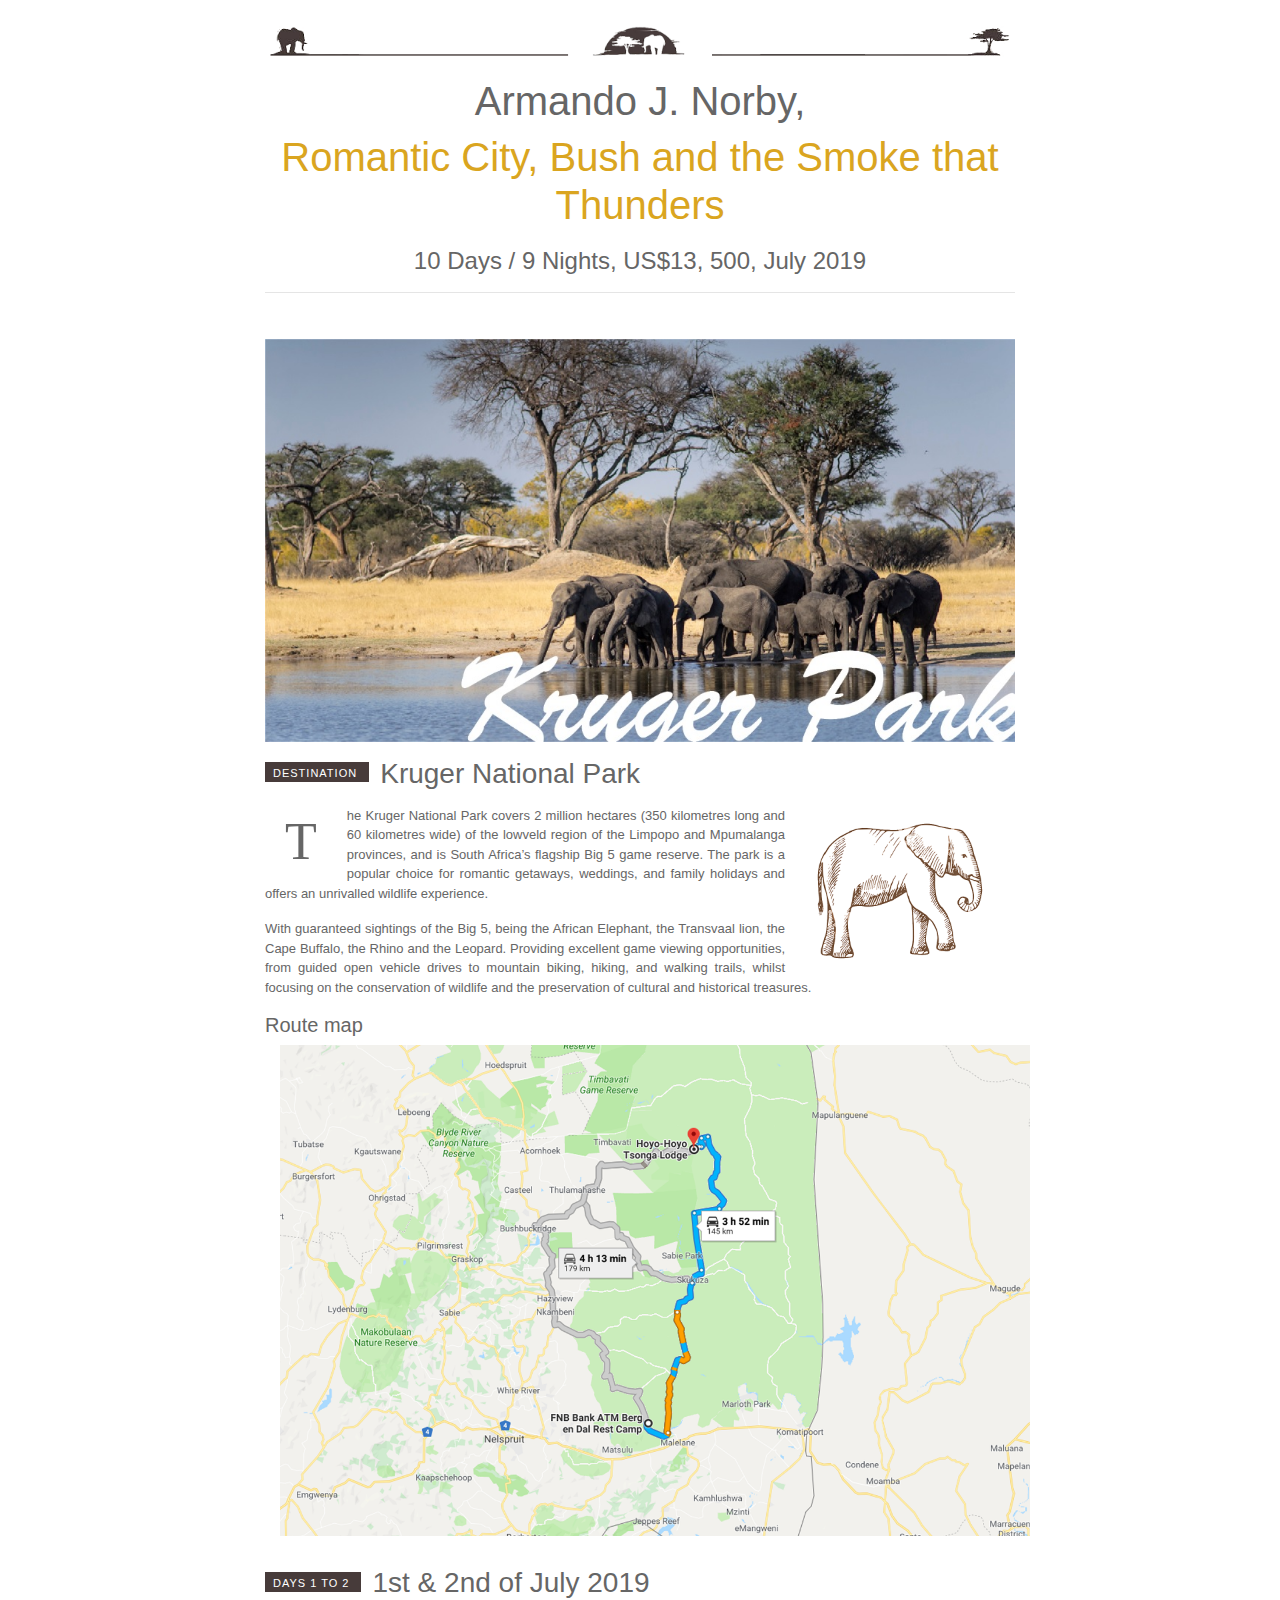
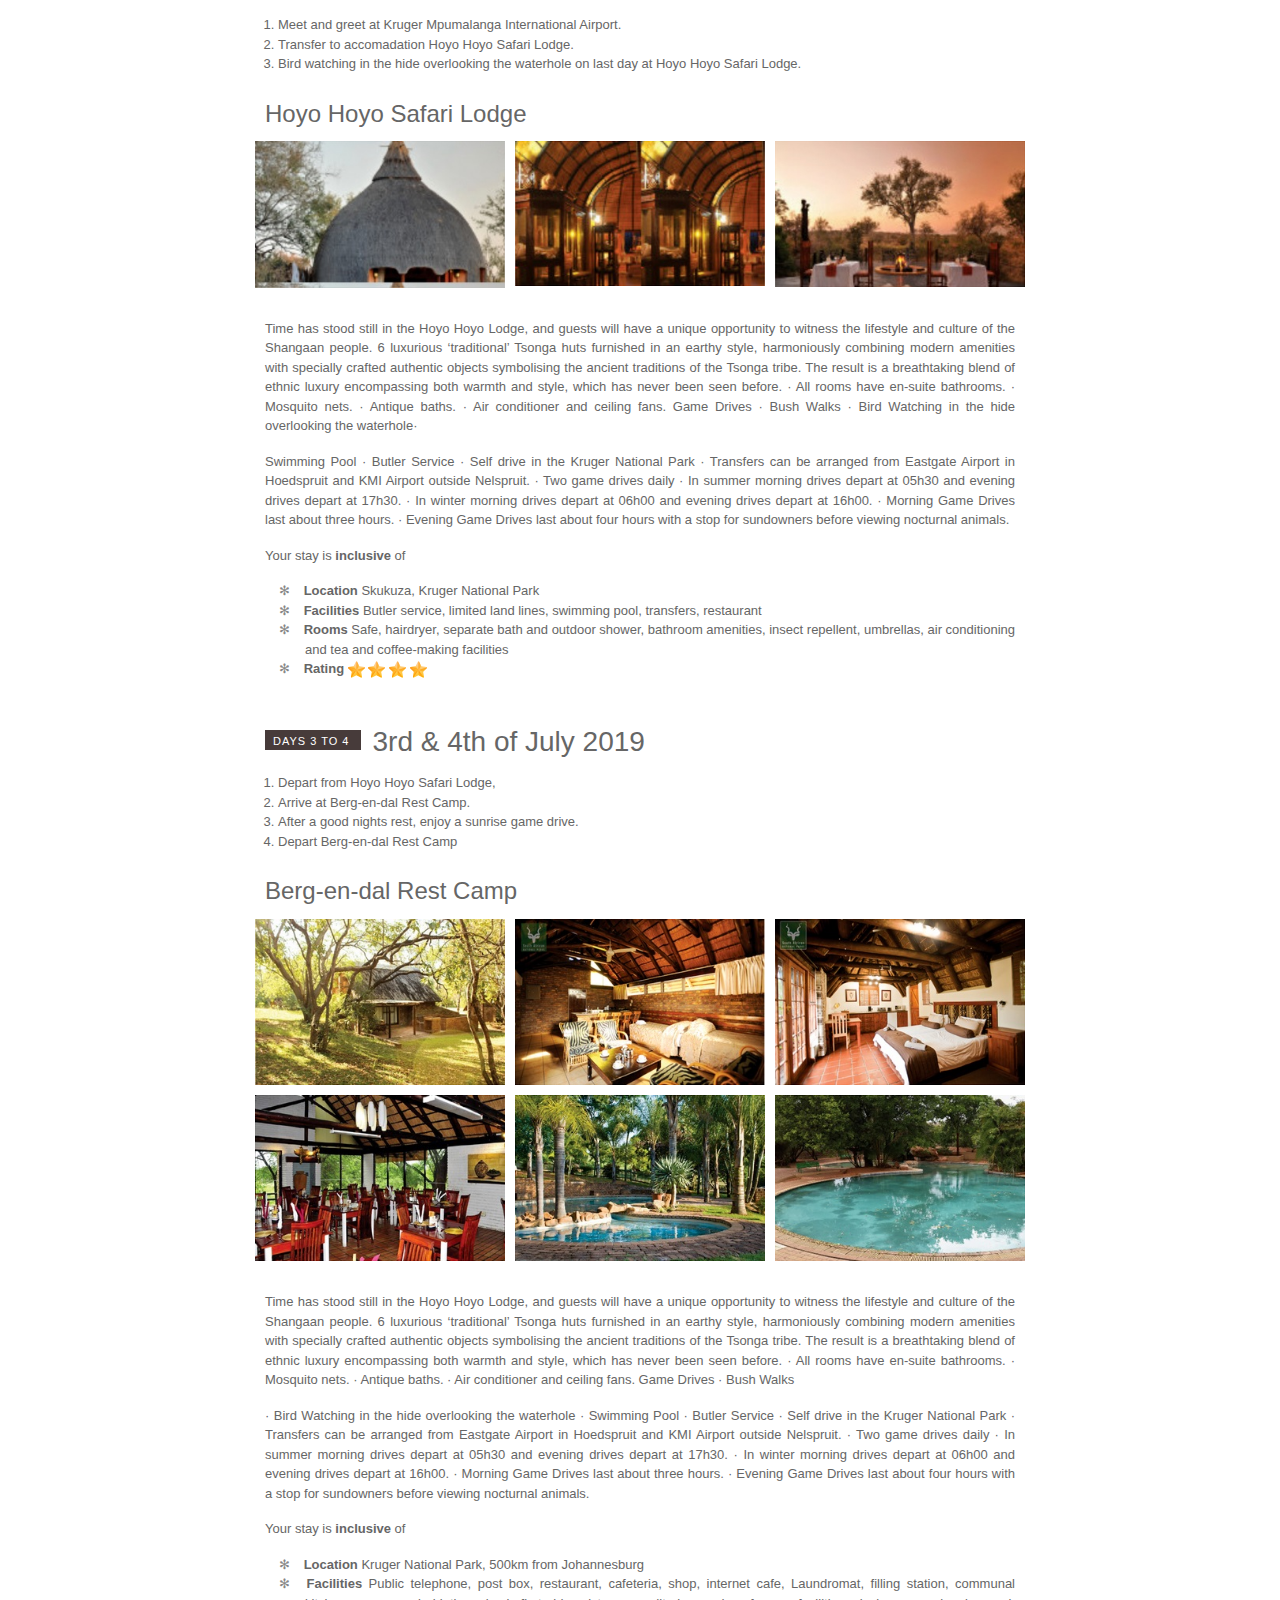
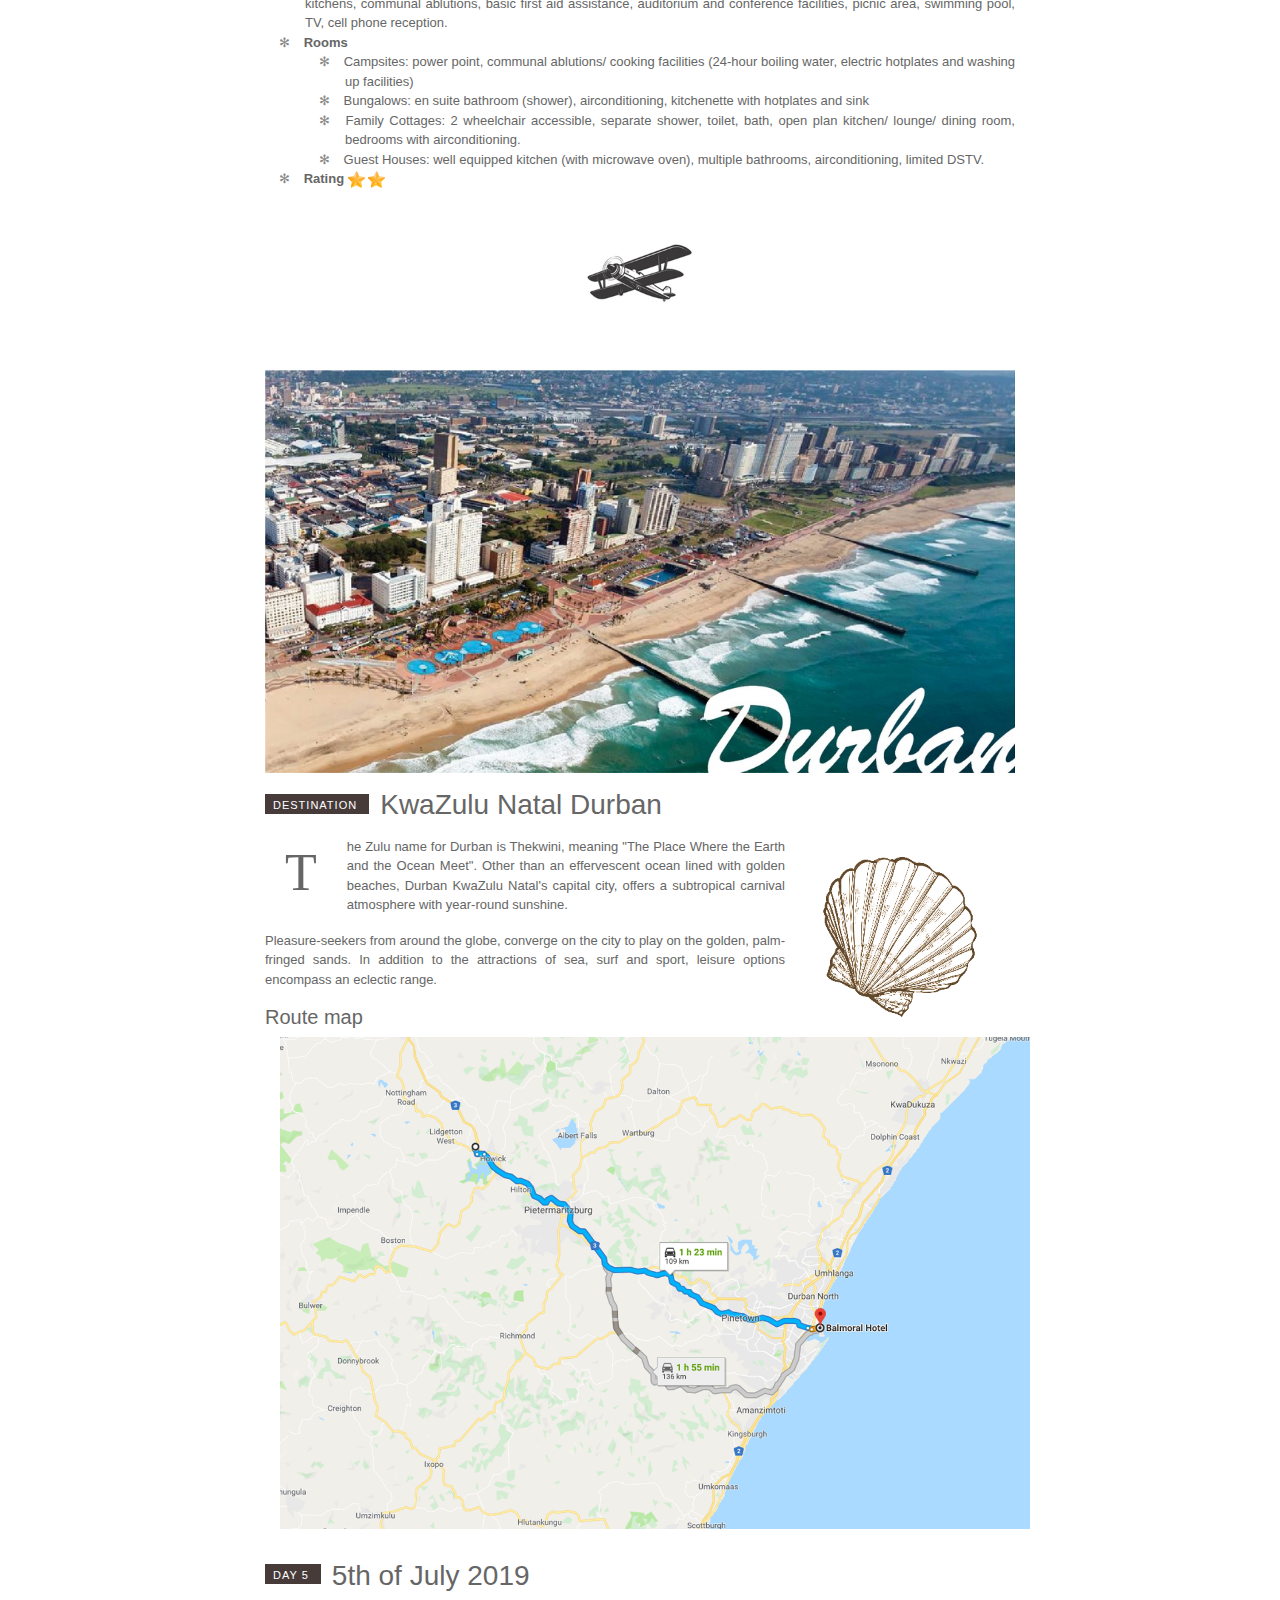
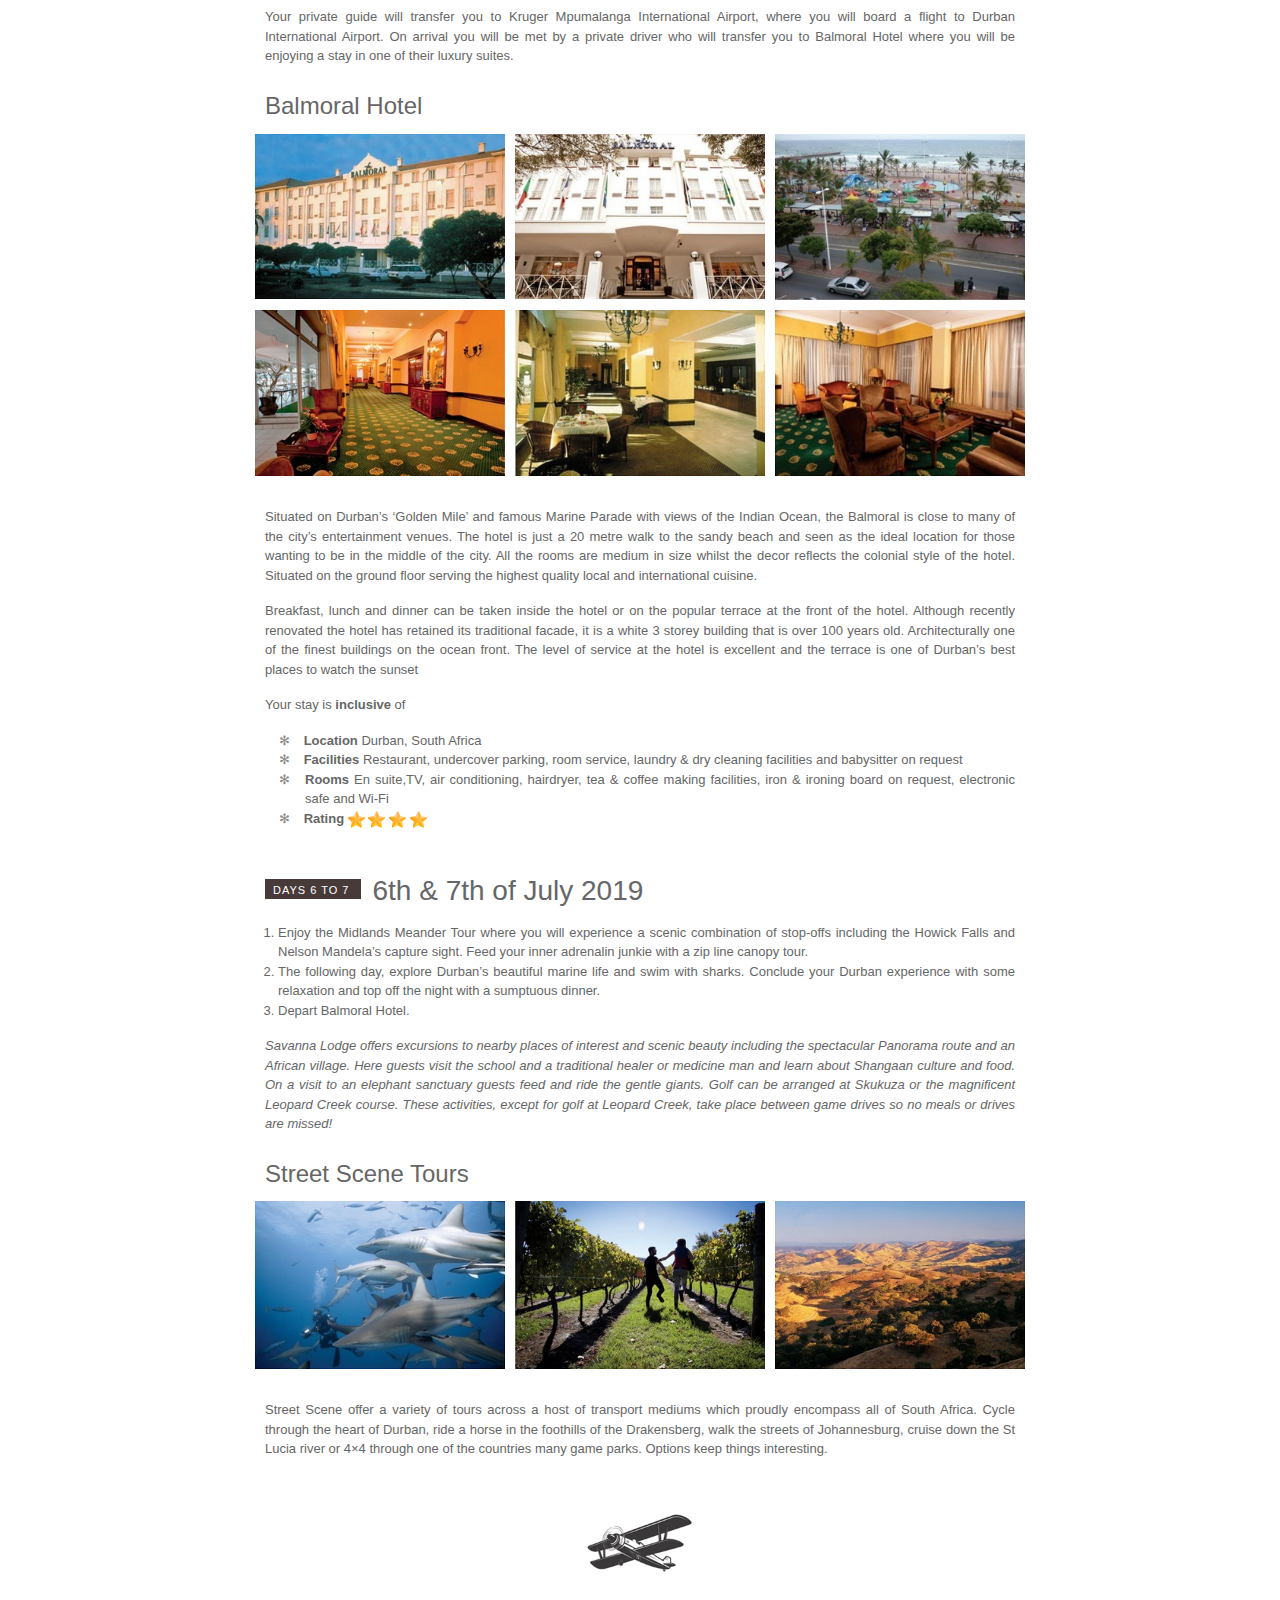
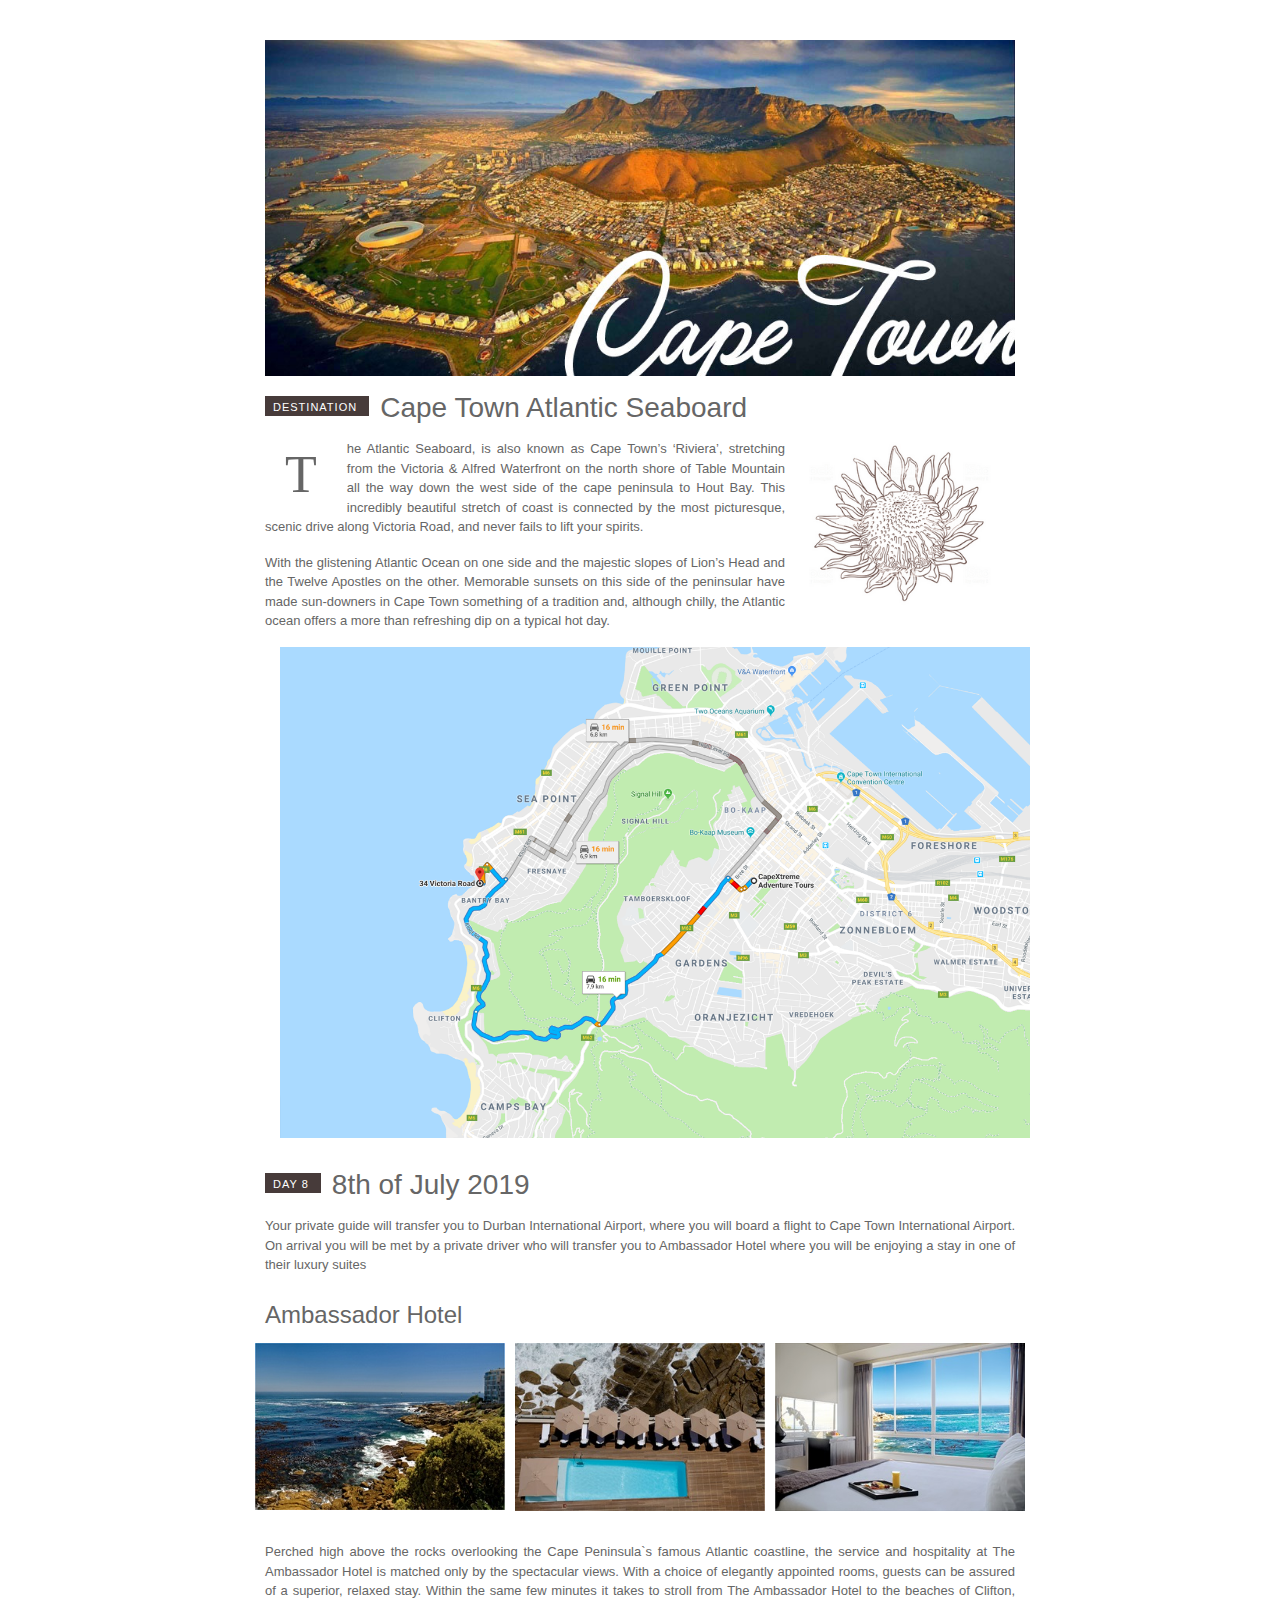
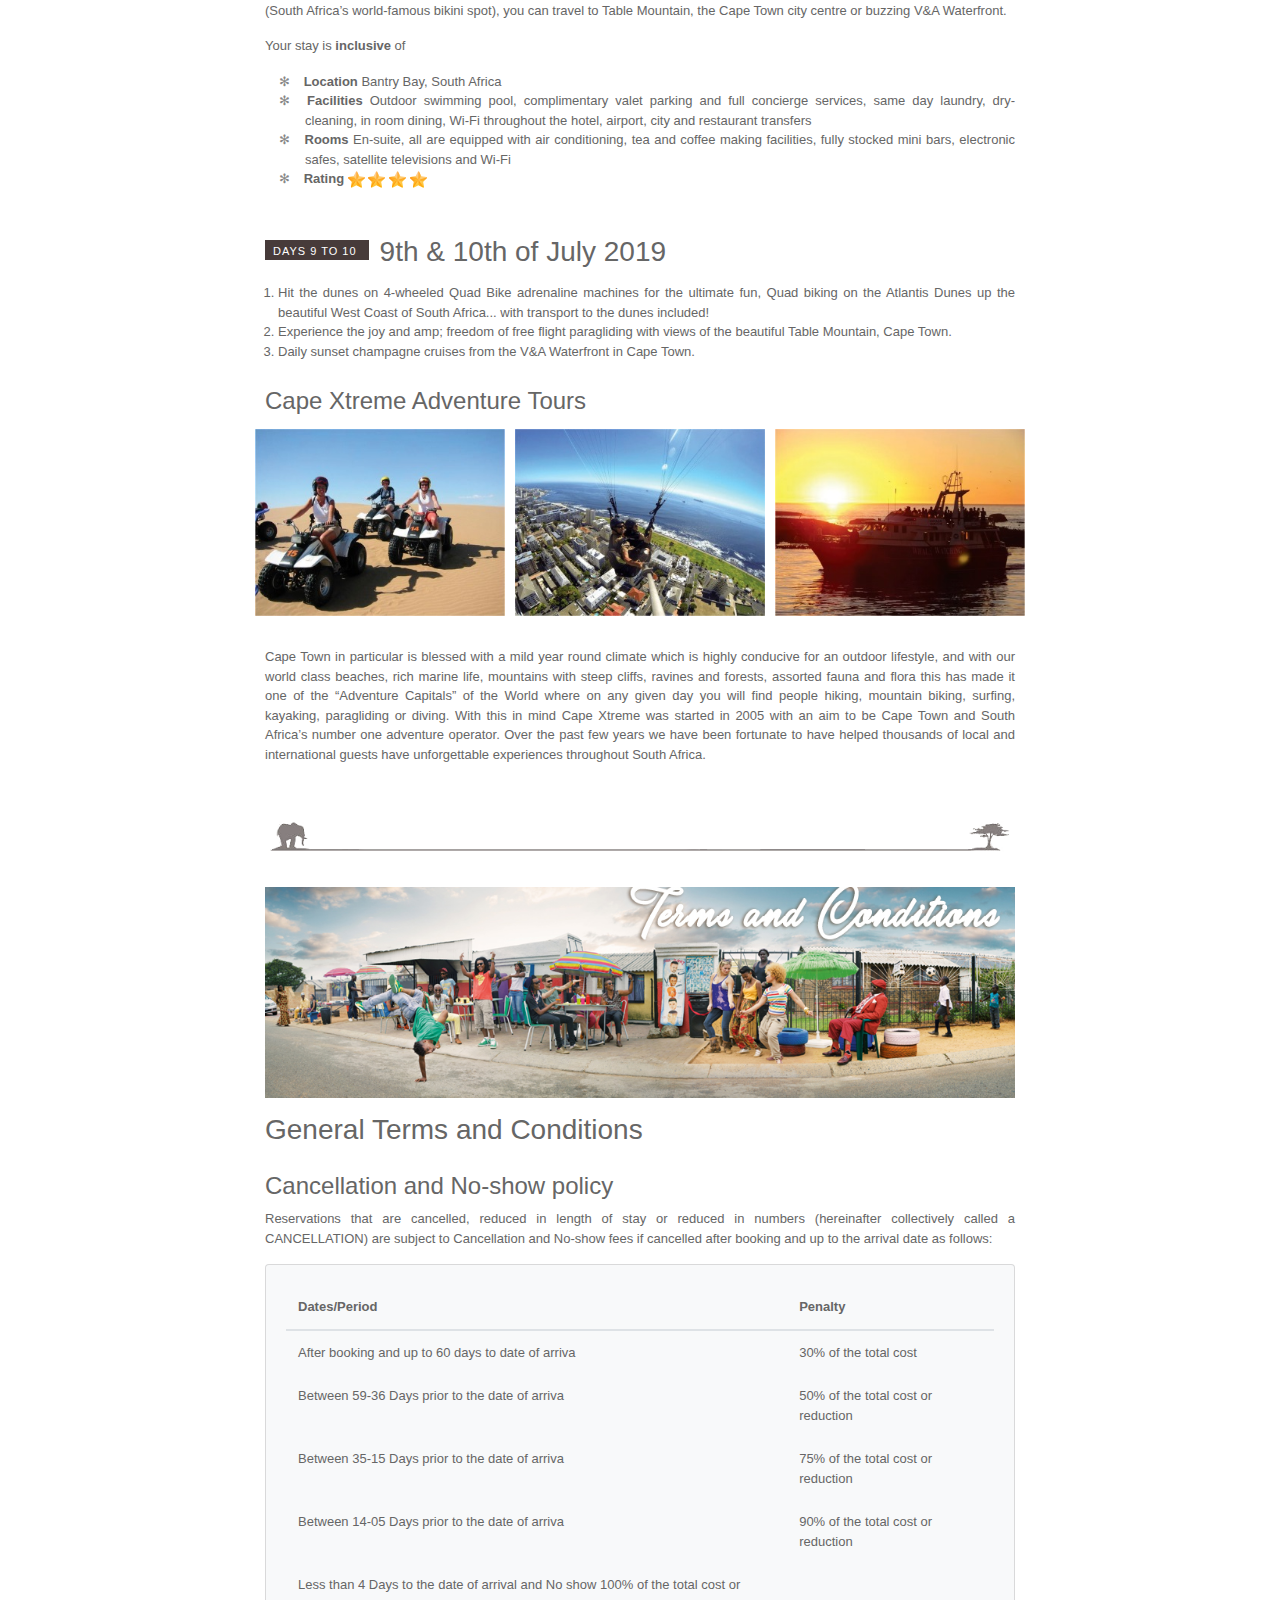
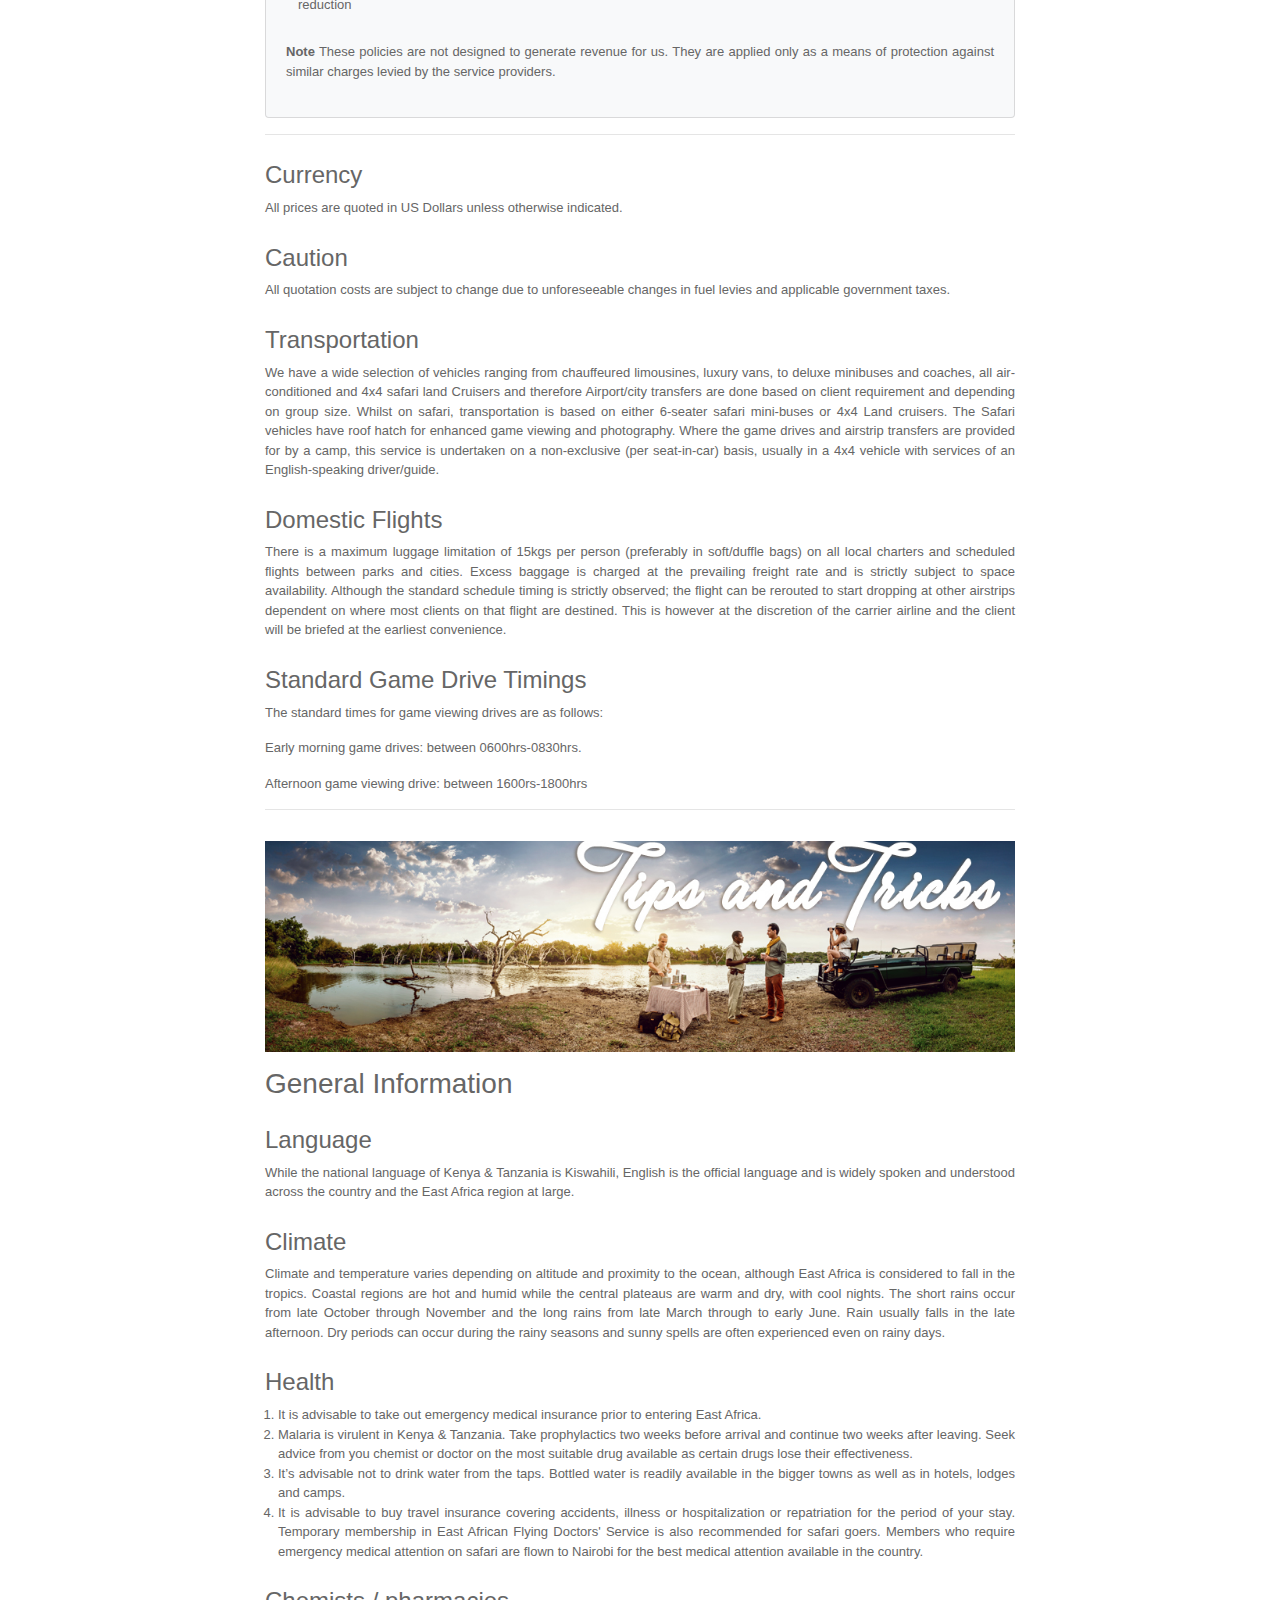
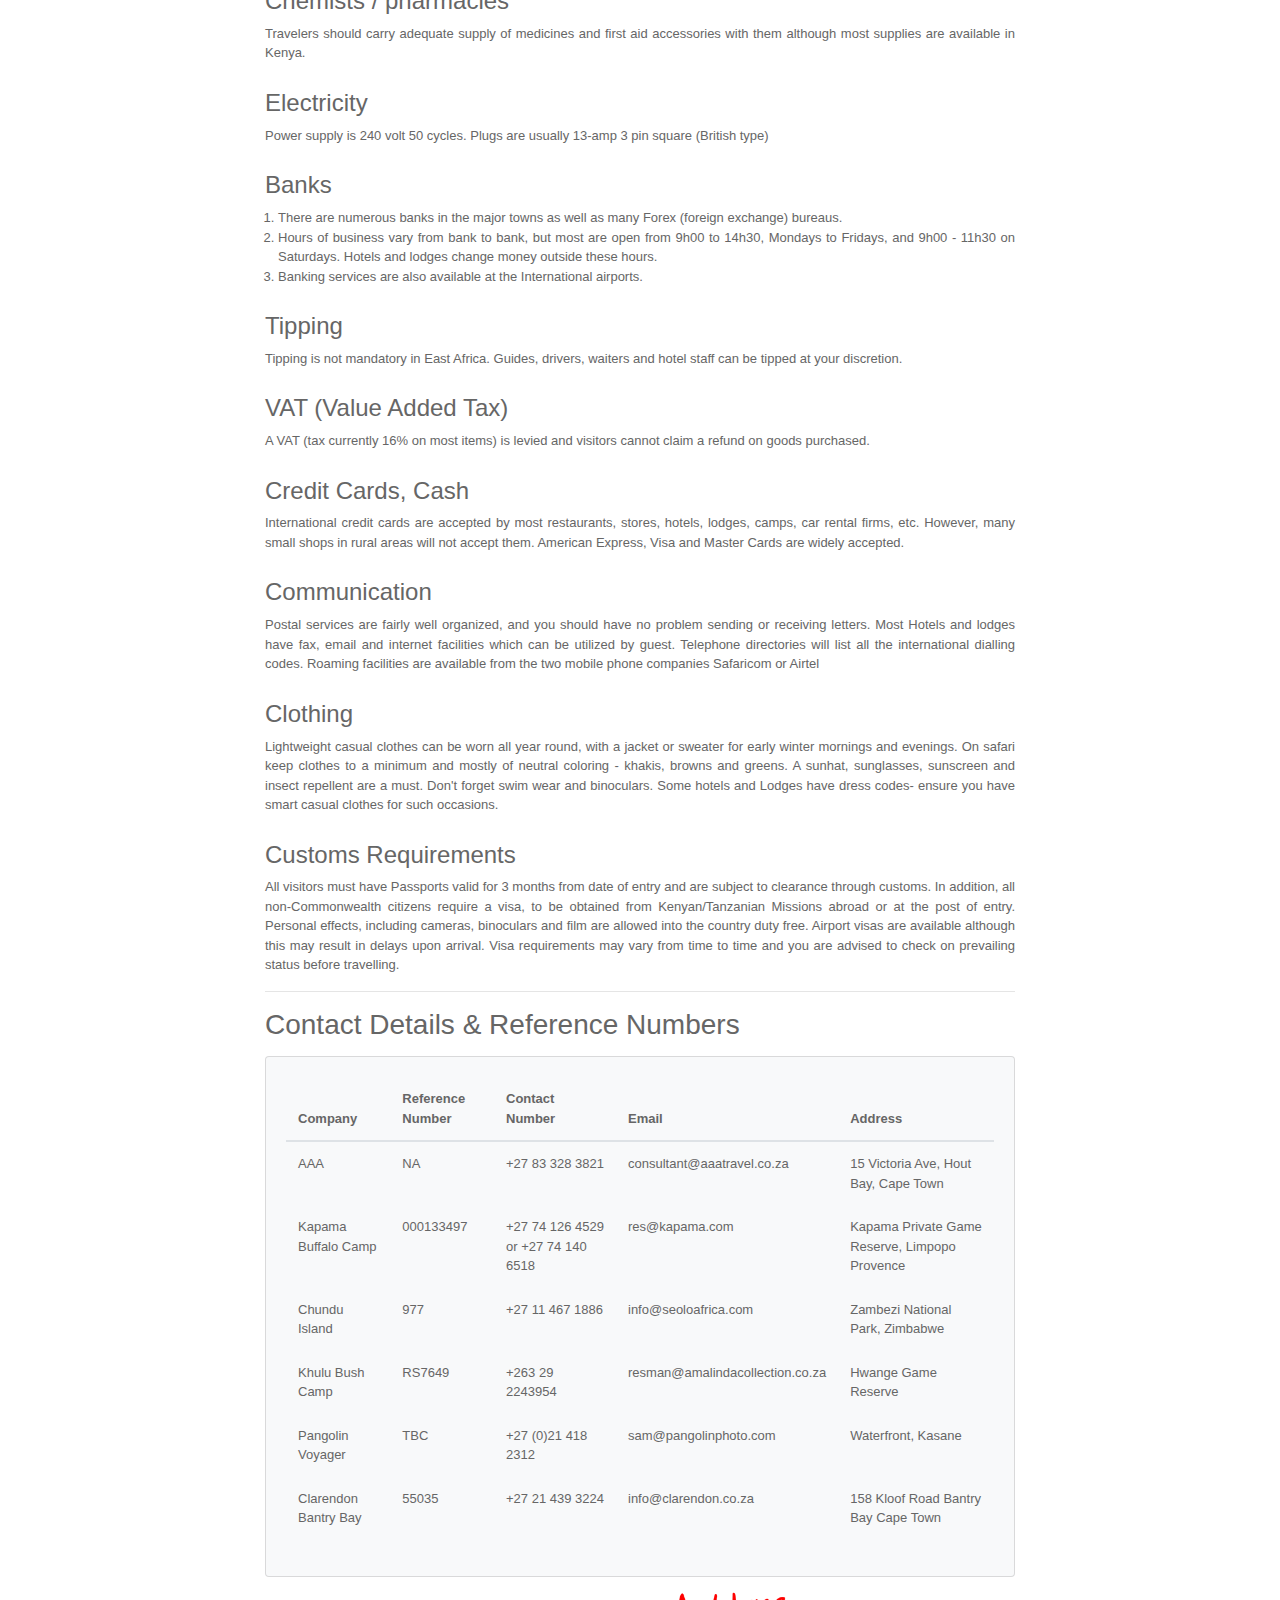
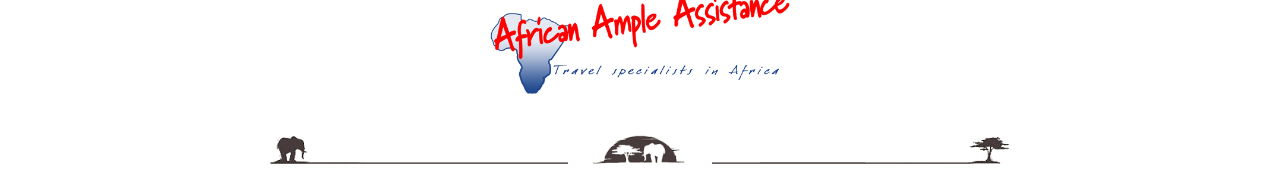
<file: quote-template/index.htm>
<!DOCTYPE html PUBLIC "-//W3C//DTD XHTML 1.0 Transitional//EN" "http://www.w3.org/TR/xhtml1/DTD/xhtml1-transitional.dtd">
<html xmlns="http://www.w3.org/1999/xhtml"><head>
<meta http-equiv="Content-Type" content="text/html; charset=UTF-8">
<title>AAA Sample Itinerary Document</title>
<link rel="stylesheet" href="AAA%20Sample%20Itinerary%20Document_files/bootstrap.css">
<link rel="stylesheet" href="AAA%20Sample%20Itinerary%20Document_files/doc_builder_template.css">

<style media="screen">
	li {
		text-align: justify;
	}
	p {
		text-align: justify;
	}
</style>


</head>

<body>

<div class="container g-container">


			<div class="s-header ">


				<div class=""><img src="AAA%20Sample%20Itinerary%20Document_files/divider_1.png" class="img-fluid s-paddingVert15" width="960" height="480"></div>


				<div class="section text-center">
					<h1>Armando J. Norby,</h1>
					<h1 class="dh-gold">Romantic City, Bush and the Smoke that Thunders</h1>
					<h4 class="g-padTop10px">
						10 Days / 9 Nights,
						US$13, 500,
						July 2019

					</h4>

				</div>


				<hr>
			</div>



			<div class="s-body">


				<div class="s-item-group">

					<div class="i-item s-paddingVert15">

						<img src="AAA%20Sample%20Itinerary%20Document_files/1_004.jpg" class="img-fluid s-paddingVert15" width="960" height="480">


						<h3 class="e-marginBot15 dh-textBaselineTop">
							<span class="i-bgChoc e-marginVert5 e-padHoriz8 dh-white i-font11 i-caseCaps dh-vertAlignMid dh-padVert5An3 dh-fontArial dh-letterSpace1" style="margin-right:1em;">
								Destination
							</span>
							<span class="dh-vertAlignMid">
								Kruger National Park
							</span>
						</h3>
						<img class="s-marginHoriz15" src="AAA%20Sample%20Itinerary%20Document_files/2_002.png" width="200" align="right">
						<p class="g-dropCap">
							The Kruger National Park covers 2 million hectares (350 
kilometres long and 60 kilometres wide) of the lowveld region of the 
Limpopo and Mpumalanga provinces, and is South Africa’s flagship Big 5 
game reserve. The park is a popular choice for romantic getaways, 
weddings, and family holidays and offers an unrivalled wildlife 
experience.
		 				</p>
						<p class="">
							With guaranteed sightings of the Big 5, being the African 
Elephant, the Transvaal lion, the Cape Buffalo, the Rhino and the 
Leopard. Providing excellent game viewing opportunities, from guided 
open vehicle drives to mountain biking, hiking, and walking trails, 
whilst focusing on the conservation of wildlife and the preservation of 
cultural and historical treasures.

						</p>
						<h5>Route map</h5>
						<img class="s-marginHoriz15" src="AAA%20Sample%20Itinerary%20Document_files/3_003.png" width="100%">







					</div>


					<div class="i-item s-paddingVert15">


						<h3 class="e-marginBot15 dh-textBaselineTop">
							<span class="i-bgChoc e-marginVert5 e-padHoriz8 dh-white i-font11 i-caseCaps dh-vertAlignMid dh-padVert5An3 dh-fontArial dh-letterSpace1" style="margin-right:1em;">
								Days 1 to 2
							</span>
							<span class="dh-vertAlignMid">
								1st &amp; 2nd of July 2019
							</span>
						</h3>





						<ol>
							<li>
								Meet and greet at Kruger Mpumalanga International Airport.
							</li>
							<li>
								Transfer to accomadation Hoyo Hoyo Safari Lodge.
							</li>
							<li>
								Bird watching in the hide overlooking the waterhole on last day at Hoyo Hoyo Safari Lodge.
							</li>
						</ol>
						<h4 class="g-padTop10px">Hoyo Hoyo Safari Lodge</h4>
						<div class="row g-margB2em">
							<div class="col-md-4 s-textAlignCenter e-padding5 s-textAlignCenter">
								<img src="AAA%20Sample%20Itinerary%20Document_files/1_008.jpg" class="img-fluid">
							</div>
							<div class="col-md-4 s-textAlignCenter e-padding5 s-textAlignCenter">
								<img src="AAA%20Sample%20Itinerary%20Document_files/2_002.jpg" class="img-fluid">
							</div>
							<div class="col-md-4 s-textAlignCenter e-padding5 s-textAlignCenter">
								<img src="AAA%20Sample%20Itinerary%20Document_files/3.jpg" class="img-fluid">
							</div>
						</div>
						<p class="">
							Time has stood still in the Hoyo Hoyo Lodge, and guests will have
 a unique opportunity to witness the lifestyle and culture of the 
Shangaan people. 6 luxurious ‘traditional’ Tsonga huts furnished in an 
earthy style, harmoniously combining modern amenities  with  specially  
crafted  authentic  objects  symbolising  the  ancient  traditions  of  
the  Tsonga  tribe.  The  result  is  a  breathtaking blend of ethnic 
luxury encompassing both warmth and style, which has never been seen 
before. · All rooms have en-suite bathrooms. · Mosquito nets. · Antique 
baths. · Air conditioner and ceiling fans. Game Drives · Bush Walks · 
Bird Watching in the hide overlooking the waterhole·
						</p>
						<p class="">
							Swimming Pool · Butler Service · Self drive in the Kruger 
National Park · Transfers can be arranged from Eastgate Airport in 
Hoedspruit and KMI Airport outside Nelspruit. · Two game drives daily · 
In summer morning drives depart at 05h30 and evening drives depart at 
17h30. · In winter morning drives depart at 06h00 and evening drives 
depart at 16h00. · Morning Game  Drives  last  about  three  hours.  ·  
Evening  Game  Drives  last  about  four  hours  with  a  stop  for  
sundowners  before  viewing nocturnal animals.

						</p>
						<p class="">
							Your stay is <b>inclusive</b> of
						</p>
						<ul class="dh-listItIndent g-nice-bullets">
							<li class="">
								<b>Location</b>
								<span>Skukuza, Kruger National Park</span>
							</li>
							<li class="">
								<b>Facilities</b>
								<span>Butler service, limited land lines, swimming pool, transfers, restaurant</span>
							</li>
							<li class="">
								<b>Rooms</b>
								<span>Safe, hairdryer, separate bath and outdoor shower, 
bathroom amenities, insect repellent, umbrellas, air conditioning and 
tea and coffee-making facilities</span>
							</li>
							<li class="">
								<b>Rating</b>
								<span>
									<img src="AAA%20Sample%20Itinerary%20Document_files/star.svg" class="img-fluid" width="17px">
									<img src="AAA%20Sample%20Itinerary%20Document_files/star.svg" class="img-fluid" width="17px">
									<img src="AAA%20Sample%20Itinerary%20Document_files/star.svg" class="img-fluid" width="17px">
									<img src="AAA%20Sample%20Itinerary%20Document_files/star.svg" class="img-fluid" width="17px">
								</span>
							</li>
						</ul>


					</div>

					<div class="i-item s-paddingVert15">



						<h3 class="e-marginBot15 dh-textBaselineTop">
							<span class="i-bgChoc e-marginVert5 e-padHoriz8 dh-white i-font11 i-caseCaps dh-vertAlignMid dh-padVert5An3 dh-fontArial dh-letterSpace1" style="margin-right:1em;">
								Days 3 to 4
							</span>
							<span class="dh-vertAlignMid">
								3rd &amp; 4th of July 2019
							</span>
						</h3>


						<ol>
							<li>
								Depart from Hoyo Hoyo Safari Lodge,
							</li>
							<li>
								Arrive at Berg-en-dal Rest Camp.
							</li>
							<li>
								After a good nights rest, enjoy a sunrise game drive.
							</li>
							<li>
								Depart Berg-en-dal Rest Camp
							</li>
						</ol>
						<h4 class="g-padTop10px">Berg-en-dal Rest Camp</h4>
						<div class="row g-margB2em">
							<div class="col-md-4 s-textAlignCenter e-padding5 s-textAlignCenter">
								<img src="AAA%20Sample%20Itinerary%20Document_files/1_007.jpg" class="img-fluid">
							</div>
							<div class="col-md-4 s-textAlignCenter e-padding5 s-textAlignCenter">
								<img src="AAA%20Sample%20Itinerary%20Document_files/2_003.jpg" class="img-fluid">
							</div>
							<div class="col-md-4 s-textAlignCenter e-padding5 s-textAlignCenter">
								<img src="AAA%20Sample%20Itinerary%20Document_files/3_002.jpg" class="img-fluid">
							</div>

							<div class="col-md-4 s-textAlignCenter e-padding5 s-textAlignCenter">
								<img src="AAA%20Sample%20Itinerary%20Document_files/4_002.jpg" class="img-fluid">
							</div>
							<div class="col-md-4 s-textAlignCenter e-padding5 s-textAlignCenter">
								<img src="AAA%20Sample%20Itinerary%20Document_files/5_002.jpg" class="img-fluid">
							</div>
							<div class="col-md-4 s-textAlignCenter e-padding5 s-textAlignCenter">
								<img src="AAA%20Sample%20Itinerary%20Document_files/6_002.jpg" class="img-fluid">
							</div>
						</div>
						<p class="">
							Time has stood still in the Hoyo Hoyo Lodge, and guests will have
 a unique opportunity to witness the lifestyle and culture of the 
Shangaan people. 6 luxurious ‘traditional’ Tsonga huts furnished in an 
earthy style, harmoniously combining modern amenities  with  specially  
crafted  authentic  objects  symbolising  the  ancient  traditions  of  
the  Tsonga  tribe.  The  result  is  a  breathtaking blend of ethnic 
luxury encompassing both warmth and style, which has never been seen 
before. · All rooms have en-suite bathrooms. · Mosquito nets. · Antique 
baths. · Air conditioner and ceiling fans. Game Drives · Bush Walks

						</p>
						<p class="">
							· Bird Watching in the hide overlooking the waterhole · Swimming 
Pool · Butler Service · Self drive in the Kruger National Park · 
Transfers can be arranged from Eastgate Airport in Hoedspruit and KMI 
Airport outside Nelspruit. · Two game drives daily · In summer morning 
drives depart at 05h30 and evening drives depart at 17h30. · In winter 
morning drives depart at 06h00 and evening drives depart at 16h00. · 
Morning Game Drives last about three hours. · Evening Game Drives last 
about four hours with a stop for sundowners before viewing nocturnal 
animals.
						</p>
						<p class="">
  Your stay is <b>inclusive</b> of
</p>
<ul class="dh-listItIndent g-nice-bullets">
  <li class="">
    <b>Location</b>
    <span>Kruger National Park, 500km from Johannesburg</span>
  </li>
  <li class="">
    <b>Facilities</b>
    <span>Public  telephone,  post  box,  restaurant,  cafeteria,  shop,
  internet  cafe,  Laundromat,  filling  station, communal kitchens, 
communal ablutions, basic first aid assistance, auditorium and 
conference facilities, picnic area, swimming pool, TV, cell phone 
reception.</span>
  </li>
  <li class="">
    <b>Rooms</b>
    <ul class="dh-listItIndent g-nice-bullets">
    	<li>
				Campsites: power point, communal ablutions/ cooking facilities 
(24-hour boiling water, electric hotplates and washing up facilities)
			</li>
    	<li>
				Bungalows: en suite bathroom (shower), airconditioning, kitchenette with hotplates and sink
			</li>
    	<li>
				Family  Cottages:  2  wheelchair  accessible,  separate  shower,  
toilet,  bath,  open  plan  kitchen/  lounge/  dining room, bedrooms 
with airconditioning.
			</li>
			<li>
				Guest  Houses:  well  equipped  kitchen  (with  microwave  oven),  multiple  bathrooms,  airconditioning,  limited DSTV.
			</li>
    </ul>
  </li>
  <li class="">
    <b>Rating</b>
		<span>
			<img src="AAA%20Sample%20Itinerary%20Document_files/star.svg" class="img-fluid" width="17px">
			<img src="AAA%20Sample%20Itinerary%20Document_files/star.svg" class="img-fluid" width="17px">
		</span>
  </li>
</ul>


					</div>



				</div>
				<div class="" style="text-align: center;">

					<img class="s-marginHoriz15" src="AAA%20Sample%20Itinerary%20Document_files/plane.png" style="margin: 0 auto" width="120">
				</div>



				<div class="s-item-group">

					<div class="i-item s-paddingVert15">

						<img src="AAA%20Sample%20Itinerary%20Document_files/1_009.jpg" class="img-fluid s-paddingVert15" width="960" height="480">

						<h3 class="e-marginBot15 dh-textBaselineTop">
							<span class="i-bgChoc e-marginVert5 e-padHoriz8 dh-white i-font11 i-caseCaps dh-vertAlignMid dh-padVert5An3 dh-fontArial dh-letterSpace1" style="margin-right:1em;">
								Destination
							</span>
							<span class="dh-vertAlignMid">
								KwaZulu Natal Durban
							</span>
						</h3>




						<img class="s-marginHoriz15" src="AAA%20Sample%20Itinerary%20Document_files/2_003.png" width="200" align="right">
						<p class="g-dropCap">
							The Zulu name for Durban is Thekwini, meaning "The Place Where 
the Earth and the Ocean Meet". Other than an effervescent ocean lined 
with golden beaches, Durban KwaZulu Natal's capital city,  offers a 
subtropical carnival atmosphere with year-round sunshine.
						</p>
						<p class="">
							Pleasure-seekers from around the globe, converge on the city to 
play on the golden, palm-fringed sands. In addition to the attractions 
of sea, surf and sport, leisure options encompass an eclectic range.

						</p>
						<h5>Route map</h5>
						<img class="s-marginHoriz15" src="AAA%20Sample%20Itinerary%20Document_files/3_002.png" width="100%">








					</div>

					<div class="i-item s-paddingVert15">



						<h3 class="e-marginBot15 dh-textBaselineTop">
							<span class="i-bgChoc e-marginVert5 e-padHoriz8 dh-white i-font11 i-caseCaps dh-vertAlignMid dh-padVert5An3 dh-fontArial dh-letterSpace1" style="margin-right:1em;">
								Day 5
							</span>
							<span class="dh-vertAlignMid">
								5th of July 2019
							</span>
						</h3>





						<p class="">
							Your private guide will transfer you to Kruger Mpumalanga 
International Airport, where you will board a flight to Durban 
International Airport. On arrival you will be met by a private driver 
who will transfer you to Balmoral Hotel where you will be enjoying a 
stay in one of their luxury suites.
						</p>
						<h4 class="g-padTop10px">Balmoral Hotel</h4>
						<div class="row g-margB2em">
							<div class="col-md-4 s-textAlignCenter e-padding5 s-textAlignCenter">
								<img src="AAA%20Sample%20Itinerary%20Document_files/1_005.jpg" class="img-fluid">
							</div>
							<div class="col-md-4 s-textAlignCenter e-padding5 s-textAlignCenter">
								<img src="AAA%20Sample%20Itinerary%20Document_files/2.jpg" class="img-fluid">
							</div>
							<div class="col-md-4 s-textAlignCenter e-padding5 s-textAlignCenter">
								<img src="AAA%20Sample%20Itinerary%20Document_files/3_004.jpg" class="img-fluid">
							</div>

							<div class="col-md-4 s-textAlignCenter e-padding5 s-textAlignCenter">
								<img src="AAA%20Sample%20Itinerary%20Document_files/4.jpg" class="img-fluid">
							</div>
							<div class="col-md-4 s-textAlignCenter e-padding5 s-textAlignCenter">
								<img src="AAA%20Sample%20Itinerary%20Document_files/5.jpg" class="img-fluid">
							</div>
							<div class="col-md-4 s-textAlignCenter e-padding5 s-textAlignCenter">
								<img src="AAA%20Sample%20Itinerary%20Document_files/6.jpg" class="img-fluid">
							</div>
						</div>
						<p class="">
Situated on Durban’s ‘Golden Mile’ and famous Marine Parade with views 
of the Indian Ocean, the Balmoral is close to many of the city’s 
entertainment venues. The hotel is just a 20 metre walk to the sandy 
beach and seen as the ideal location for those wanting to be in the 
middle of the city. All the rooms are medium in size whilst the decor 
reflects the colonial style of the hotel. Situated on the ground floor 
serving the highest quality local and international cuisine.
						</p>
						<p class="">
							Breakfast,  lunch  and  dinner  can  be  taken  inside  the  
hotel  or  on  the  popular  terrace  at  the  front  of  the  hotel.  
Although  recently renovated the hotel has retained its traditional 
facade, it is a white 3 storey building that is over 100 years old. 
Architecturally one of the finest buildings on the ocean front. The 
level of service at the hotel is excellent and the terrace is one of 
Durban’s best places to watch the sunset
						</p>
						<p class="">
  Your stay is <b>inclusive</b> of
</p>
<ul class="dh-listItIndent g-nice-bullets">
  <li class="">
    <b>Location</b>
    <span>Durban, South Africa</span>
  </li>
  <li class="">
    <b>Facilities</b>
    <span>Restaurant, undercover parking, room service, laundry &amp; dry cleaning facilities and babysitter on request</span>
  </li>
  <li class="">
    <b>Rooms</b>
    <span>En suite,TV, air conditioning, hairdryer, tea &amp; coffee 
making facilities, iron &amp; ironing board on request, electronic safe 
and Wi-Fi</span>
  </li>
  <li class="">
    <b>Rating</b>
		<span>
			<img src="AAA%20Sample%20Itinerary%20Document_files/star.svg" class="img-fluid" width="17px">
			<img src="AAA%20Sample%20Itinerary%20Document_files/star.svg" class="img-fluid" width="17px">
			<img src="AAA%20Sample%20Itinerary%20Document_files/star.svg" class="img-fluid" width="17px">
			<img src="AAA%20Sample%20Itinerary%20Document_files/star.svg" class="img-fluid" width="17px">
		</span>
  </li>
</ul>


					</div>

					<div class="i-item s-paddingVert15">



						<h3 class="e-marginBot15 dh-textBaselineTop">
							<span class="i-bgChoc e-marginVert5 e-padHoriz8 dh-white i-font11 i-caseCaps dh-vertAlignMid dh-padVert5An3 dh-fontArial dh-letterSpace1" style="margin-right:1em;">
								Days 6 to 7
							</span>
							<span class="dh-vertAlignMid">
								6th &amp; 7th of July 2019
							</span>
						</h3>



						<ol>
							<li>
								Enjoy the Midlands Meander Tour where you will experience a 
scenic combination of stop-offs including the Howick Falls and Nelson 
Mandela’s capture sight. Feed your inner adrenalin junkie with a zip 
line canopy tour.
							</li>
							<li>
								The following day, explore Durban’s beautiful marine life and 
swim with sharks. Conclude your Durban experience with some relaxation  
and top off the night with a sumptuous dinner.
							</li>
							<li>
								Depart Balmoral Hotel.
							</li>

						</ol>
						<p class="">
							<em>Savanna Lodge offers excursions to nearby places of interest 
and scenic beauty including the spectacular Panorama route and an 
African village. Here guests visit the school and a traditional healer 
or medicine man and learn about Shangaan culture and food. On a visit to
 an elephant sanctuary guests feed and ride the gentle giants. Golf can 
be arranged at Skukuza or the magnificent Leopard Creek course. These 
activities, except for golf at Leopard Creek, take place between game 
drives so no meals or drives are missed!</em>
						</p>
						<h4 class="g-padTop10px">Street Scene Tours</h4>

						<div class="row g-margB2em">
							<div class="col-md-4 s-textAlignCenter e-padding5 s-textAlignCenter">
								<img src="AAA%20Sample%20Itinerary%20Document_files/1_002.jpg" class="img-fluid">
							</div>
							<div class="col-md-4 s-textAlignCenter e-padding5 s-textAlignCenter">
								<img src="AAA%20Sample%20Itinerary%20Document_files/2_004.jpg" class="img-fluid">
							</div>
							<div class="col-md-4 s-textAlignCenter e-padding5 s-textAlignCenter">
								<img src="AAA%20Sample%20Itinerary%20Document_files/3_005.jpg" class="img-fluid">
							</div>
						</div>
						<p class="">
							Street Scene offer a variety of tours across a host of transport 
mediums which proudly encompass all of South Africa. Cycle through the 
heart of Durban, ride a horse in the foothills of the Drakensberg, walk 
the streets of Johannesburg, cruise down the St Lucia river or 4×4 
through one of the countries many game parks. Options keep things 
interesting.
						</p>



					</div>

				</div>

				<div class="" style="text-align: center;">

					<img class="s-marginHoriz15" src="AAA%20Sample%20Itinerary%20Document_files/plane.png" style="margin: 0 auto" width="120">
				</div>

				<div class="s-item-group">

					<div class="i-item s-paddingVert15">

						<img src="AAA%20Sample%20Itinerary%20Document_files/1_003.jpg" class="img-fluid s-paddingVert15" width="960" height="480">

						<h3 class="e-marginBot15 dh-textBaselineTop">
							<span class="i-bgChoc e-marginVert5 e-padHoriz8 dh-white i-font11 i-caseCaps dh-vertAlignMid dh-padVert5An3 dh-fontArial dh-letterSpace1" style="margin-right:1em;">
								Destination
							</span>
							<span class="dh-vertAlignMid">
								Cape Town Atlantic Seaboard
							</span>
						</h3>



						<img class="s-marginHoriz15" src="AAA%20Sample%20Itinerary%20Document_files/2.png" width="200" align="right">
						<p class="g-dropCap">
							The Atlantic Seaboard, is also known as Cape Town’s ‘Riviera’, 
stretching from the Victoria &amp; Alfred Waterfront on the north shore 
of Table Mountain all the way down the west side of the cape peninsula 
to Hout Bay.  This incredibly beautiful stretch of coast is connected by
 the most picturesque, scenic drive along Victoria Road, and never fails
 to lift your spirits.
						</p>
						<p class="">
							With the glistening Atlantic Ocean on one side and the majestic 
slopes of Lion’s Head and the Twelve Apostles on the other.  Memorable 
sunsets on this side of the peninsular have made sun-downers in Cape 
Town something of a tradition and, although chilly, the Atlantic ocean 
offers a more than refreshing dip on a typical hot day.
						</p>
						<img class="s-marginHoriz15" src="AAA%20Sample%20Itinerary%20Document_files/3.png" width="100%">





					</div>

					<div class="i-item s-paddingVert15">

						<h3 class="e-marginBot15 dh-textBaselineTop">
							<span class="i-bgChoc e-marginVert5 e-padHoriz8 dh-white i-font11 i-caseCaps dh-vertAlignMid dh-padVert5An3 dh-fontArial dh-letterSpace1" style="margin-right:1em;">
								Day 8
							</span>
							<span class="dh-vertAlignMid">
								8th of July 2019
							</span>
						</h3>



						<p class="">
							Your private guide will transfer you to Durban International 
Airport, where you will board a flight to Cape Town International 
Airport. On arrival you will be met by a private driver who will 
transfer you to Ambassador Hotel where you will be enjoying a stay in 
one of their luxury suites
						</p>
						<h4 class="g-padTop10px">Ambassador Hotel</h4>
						<div class="row g-margB2em">
							<div class="col-md-4 s-textAlignCenter e-padding5 s-textAlignCenter">
								<img src="AAA%20Sample%20Itinerary%20Document_files/1.jpg" class="img-fluid">
							</div>
							<div class="col-md-4 s-textAlignCenter e-padding5 s-textAlignCenter">
								<img src="AAA%20Sample%20Itinerary%20Document_files/2_005.jpg" class="img-fluid">
							</div>
							<!-- <div class="col-md-4 s-textAlignCenter e-padding5 s-textAlignCenter">
								<img src="assets/journey_legs/3/day_sets/1/accom-checkin/3.jpg" class="img-fluid" />
							</div> -->
							<div class="col-md-4 s-textAlignCenter e-padding5 s-textAlignCenter">
								<img src="AAA%20Sample%20Itinerary%20Document_files/4_003.jpg" class="img-fluid">
							</div>
						</div>
						<p class="">
							Perched high above the rocks overlooking the Cape Peninsula`s 
famous Atlantic coastline, the service and hospitality at The Ambassador
 Hotel is matched only by the spectacular views. With a choice of 
elegantly appointed rooms, guests can be assured of a superior, relaxed 
stay. Within the same few minutes it takes to stroll from The Ambassador
 Hotel to the beaches of Clifton, (South Africa’s world-famous bikini 
spot), you can travel to Table Mountain, the Cape Town city centre or 
buzzing V&amp;A Waterfront.
						</p>
						<p class="">
	Your stay is <b>inclusive</b> of
	</p>
	<ul class="dh-listItIndent g-nice-bullets">
	<li class="">
		<b>Location</b>
		<span>Bantry Bay, South Africa</span>
	</li>
	<li class="">
		<b>Facilities</b>
		<span>Outdoor swimming pool, complimentary valet parking and full 
concierge services, same day laundry, dry-cleaning, in room dining, 
Wi-Fi throughout the hotel, airport, city and restaurant transfers</span>
	</li>
	<li class="">
		<b>Rooms</b>
		<span>En-suite, all are equipped with air conditioning, tea and coffee
 making facilities, fully stocked mini bars, electronic safes, satellite
 televisions and Wi-Fi</span>
	</li>
	<li class="">
		<b>Rating</b>
		<span>
			<img src="AAA%20Sample%20Itinerary%20Document_files/star.svg" class="img-fluid" width="17px">
			<img src="AAA%20Sample%20Itinerary%20Document_files/star.svg" class="img-fluid" width="17px">
			<img src="AAA%20Sample%20Itinerary%20Document_files/star.svg" class="img-fluid" width="17px">
			<img src="AAA%20Sample%20Itinerary%20Document_files/star.svg" class="img-fluid" width="17px">
		</span>
	</li>
	</ul>


					</div>

					<div class="i-item s-paddingVert15">



						<h3 class="e-marginBot15 dh-textBaselineTop">
							<span class="i-bgChoc e-marginVert5 e-padHoriz8 dh-white i-font11 i-caseCaps dh-vertAlignMid dh-padVert5An3 dh-fontArial dh-letterSpace1" style="margin-right:1em;">
								Days 9 to 10
							</span>
							<span class="dh-vertAlignMid">
								9th &amp; 10th of July 2019
							</span>
						</h3>




						<ol>
							<li>

								Hit the dunes on 4-wheeled Quad Bike adrenaline machines for the
 ultimate fun, Quad biking on the Atlantis Dunes up the beautiful West 
Coast of South Africa... with transport to the dunes included!
							</li>
							<li>

								Experience the joy and amp; freedom of free flight paragliding with views of the beautiful Table Mountain, Cape Town.
							</li>
							<li>

								Daily sunset champagne cruises from the V&amp;A Waterfront in Cape Town.
							</li>


						</ol>
						<h4 class="g-padTop10px">Cape Xtreme Adventure Tours</h4>
						<div class="row g-margB2em">
							<div class="col-md-4 s-textAlignCenter e-padding5 s-textAlignCenter">
								<img src="AAA%20Sample%20Itinerary%20Document_files/1_006.jpg" class="img-fluid">
							</div>
							<div class="col-md-4 s-textAlignCenter e-padding5 s-textAlignCenter">
								<img src="AAA%20Sample%20Itinerary%20Document_files/2_006.jpg" class="img-fluid">
							</div>
							<div class="col-md-4 s-textAlignCenter e-padding5 s-textAlignCenter">
								<img src="AAA%20Sample%20Itinerary%20Document_files/3_003.jpg" class="img-fluid">
							</div>
						</div>
						<p class="">
Cape Town in particular is blessed with a mild year round climate which 
is highly conducive for an outdoor lifestyle, and with our world class 
beaches, rich marine life, mountains with steep cliffs, ravines and 
forests, assorted fauna and flora this has made it one of the “Adventure
 Capitals” of the World where on any given day you will find people 
hiking, mountain biking, surfing, kayaking, paragliding or diving. With 
this in mind Cape Xtreme was started in 2005 with an aim to be Cape Town
 and South Africa’s number one adventure operator. Over the past few 
years we have been fortunate to have helped thousands of local and 
international guests have unforgettable experiences throughout South 
Africa.
						</p>




					</div>



				</div>


				<div class=""><img src="AAA%20Sample%20Itinerary%20Document_files/divider_2.png" class="img-fluid s-paddingVert15" width="960" height="480"></div>
		</div>



			<div class="s-footer">
				<div class="section">
					<div id="contents">
					    <div class="section">
								<img src="AAA%20Sample%20Itinerary%20Document_files/terms.jpg" class="img-fluid s-paddingVert15" width="960" height="480">
								<h3 class="">General Terms and Conditions</h3>
						    <p class=" "></p>

								<div class="section">
									<h4 class="g-padTop10px">Cancellation and No-show policy</h4>
							    <p class=" ">Reservations that are cancelled, reduced in 
length of stay or reduced in numbers (hereinafter collectively called a 
CANCELLATION) are subject to Cancellation and No-show fees if cancelled 
after booking and up to the arrival date as follows:</p>

								</div>
								<div class="section">
									<div class=" card bg-light">
										<div class="card-body">


											<table class="table s-tableInnerBordersNone">
												<tbody><tr><th>Dates/Period </th><th> Penalty</th></tr>
												</tbody><tbody>
													<tr><td>After booking and up to 60 days to date of arriva</td><td>30% of the total cost</td></tr>
													<tr><td>Between 59-36 Days prior to the date of arriva</td><td> 50% of the total cost or reduction</td></tr>
													<tr><td>Between 35-15 Days prior to the date of arriva</td><td> 75% of the total cost or reduction</td></tr>
													<tr><td>Between 14-05 Days prior to the date of arriva</td><td> 90% of the total cost or reduction</td></tr>
													<tr><td>Less than 4 Days to the date of arrival and No show          100% of the total cost or reduction</td></tr>
												</tbody>
											</table>
											<p class=" "><b>Note</b> These policies are not designed to 
generate revenue for us. They are applied only as a means of protection 
against similar charges levied by the service providers.</p>
										</div>
									</div>




								</div>
								<hr>
								<div class="section">
									<h4 class="g-padTop10px">Currency</h4>
							    <p class=" ">All prices are quoted in US Dollars unless otherwise indicated.</p>

								</div>
								<div class="section">
									<h4 class="g-padTop10px">Caution</h4>
							    <p class=" ">All quotation costs are subject to change due to unforeseeable changes in fuel levies and applicable government taxes.</p>

								</div>
								<div class="section">
									<h4 class="g-padTop10px">Transportation</h4>
							    <p class=" ">We have a wide selection of vehicles ranging 
from chauffeured limousines, luxury vans, to deluxe minibuses and 
coaches, all air-conditioned and 4x4 safari land Cruisers and therefore 
Airport/city transfers are done based on client requirement and 
depending on group size. Whilst on safari, transportation is based on 
either 6-seater safari mini-buses or 4x4 Land cruisers. The Safari 
vehicles have roof hatch for enhanced game viewing and photography. 
Where the game drives and airstrip transfers are provided for by a camp,
 this service is undertaken on a non-exclusive (per seat-in-car) basis, 
usually in a 4x4 vehicle with services of an English-speaking 
driver/guide.</p>
							    <p class=" "><span class=""></span></p>

								</div>
								<div class="section">
									<h4 class="g-padTop10px">Domestic Flights</h4>
							    <p class=" ">There is a maximum luggage limitation of 15kgs 
per person (preferably in soft/duffle bags) on all local charters and 
scheduled flights between parks and cities. Excess baggage is charged at
 the prevailing freight rate and is strictly subject to space 
availability. Although the standard schedule timing is strictly 
observed; the flight can be rerouted to start dropping at other 
airstrips dependent on where most clients on that flight are destined. 
This is however at the discretion of the carrier airline and the client 
will be briefed at the earliest convenience.</p>

								</div>
						    <div class="section">
									<h4 class="g-padTop10px">Standard Game Drive Timings</h4>
							    <p class=" ">The standard times for game viewing drives are as follows:</p>
							    <p class=" ">Early morning game drives: between 0600hrs-0830hrs.</p>
							    <p class=" ">Afternoon game viewing drive: between 1600rs-1800hrs</p>
						    </div>
								<hr>
					    </div>
					    <div class="section">
								<img src="AAA%20Sample%20Itinerary%20Document_files/tips.jpg" class="img-fluid s-paddingVert15" width="960" height="480">
								<h3 class="e-marginBot15 ">General Information</h3>
						    <h4 class="g-padTop10px">Language</h4>
						    <p class=" ">While the national language of Kenya &amp; 
Tanzania is Kiswahili, English is the official language and is widely 
spoken and understood across the country and the East Africa region at 
large.</p>
						    <h4 class="g-padTop10px">Climate</h4>
						    <p class=" ">Climate and temperature varies depending on 
altitude and proximity to the ocean, although East Africa is considered 
to fall in the tropics. Coastal regions are hot and humid while the 
central plateaus are warm and dry, with cool nights. The short rains 
occur from late October through November and the long rains from late 
March through to early June. Rain usually falls in the late afternoon. 
Dry periods can occur during the rainy seasons and sunny spells are 
often experienced even on rainy days.</p>
						    <h4 class="g-padTop10px">Health</h4>
						    <ol class="" start="1">
						        <li class="">It is advisable to take out emergency medical insurance prior to entering East Africa. </li>
						        <li class="">Malaria is virulent in Kenya &amp; Tanzania. 
Take prophylactics two weeks before arrival and continue two weeks after
 leaving. Seek advice from you chemist or doctor on the most suitable 
drug available as certain drugs lose their effectiveness. </li>
						        <li class="">It’s advisable not to drink water from the 
taps. Bottled water is readily available in the bigger towns as well as 
in hotels, lodges and camps.</li>
						        <li class="">It is advisable to buy travel insurance 
covering accidents, illness or hospitalization or repatriation for the 
period of your stay. Temporary membership in East African Flying 
Doctors' Service is also recommended for safari goers. Members who 
require emergency medical attention on safari are flown to Nairobi for 
the best medical attention available in the country.</li>
						    </ol>
						    <h4 class="g-padTop10px">Chemists / pharmacies</h4>
						    <p class=" ">Travelers should carry adequate supply of 
medicines and first aid accessories with them although most supplies are
 available in Kenya.</p>
						    <h4 class="g-padTop10px">Electricity</h4>
						    <p class=" ">Power supply is 240 volt 50 cycles. Plugs are usually 13-amp 3 pin square (British type)</p>
						    <h4 class="g-padTop10px">Banks</h4>
						    <ol class="" start="1">
						        <li class="">There are numerous banks in the major towns as well as many Forex (foreign exchange) bureaus.</li>
						        <li class="">Hours of business vary from bank to bank, but
 most are open from 9h00 to 14h30, Mondays to Fridays, and 9h00 - 11h30 
on Saturdays. Hotels and lodges change money outside these hours.</li>
						        <li class="">Banking services are also available at the International airports.</li>
						    </ol>
						    <h4 class="g-padTop10px">Tipping</h4>
						    <p class=" ">Tipping is not mandatory in East Africa. Guides, drivers, waiters and hotel staff can be tipped at your discretion.</p>
						    <h4 class="g-padTop10px">VAT (Value Added Tax)</h4>
						    <p class=" ">A VAT (tax currently 16% on most items) is levied and visitors cannot claim a refund on goods purchased.</p>
						    <h4 class="g-padTop10px">Credit Cards, Cash</h4>
						    <p class=" ">International credit cards are accepted by most 
restaurants, stores, hotels, lodges, camps, car rental firms, etc. 
However, many small shops in rural areas will not accept them. American 
Express, Visa and Master Cards are widely accepted.</p>
						    <h4 class="g-padTop10px">Communication</h4>
						    <p class=" ">Postal services are fairly well organized, and 
you should have no problem sending or receiving letters. Most Hotels and
 lodges have fax, email and internet facilities which can be utilized by
 guest. Telephone directories will list all the international dialling 
codes. Roaming facilities are available from the two mobile phone 
companies Safaricom or Airtel</p>
						    <h4 class="g-padTop10px">Clothing</h4>
						    <p class=" ">Lightweight casual clothes can be worn all year 
round, with a jacket or sweater for early winter mornings and evenings. 
On safari keep clothes to a minimum and mostly of neutral coloring - 
khakis, browns and greens. A sunhat, sunglasses, sunscreen and insect 
repellent are a must. Don't forget swim wear and binoculars. Some hotels
 and Lodges have dress codes- ensure you have smart casual clothes for 
such occasions.</p>
						    <h4 class="g-padTop10px">Customs Requirements</h4>
						    <p class=" ">All visitors must have Passports valid for 3 
months from date of entry and are subject to clearance through customs. 
In addition, all non-Commonwealth citizens require a visa, to be 
obtained from Kenyan/Tanzanian Missions abroad or at the post of entry. 
Personal effects, including cameras, binoculars and film are allowed 
into the country duty free. Airport visas are available although this 
may result in delays upon arrival. Visa requirements may vary from time 
to time and you are advised to check on prevailing status before 
travelling.</p>
						    <div>
						        <p class=" "></p>
						    </div>
								<hr>
					    </div>
							<div class="section">
								<!-- <img src="assets/General_Items_of_Interest.jpg" width="960" height="480" class="img-fluid s-paddingVert15" /> -->
								<h3 class="e-marginBot15 ">Contact Details &amp; Reference Numbers</h3>
								<div class=" card bg-light">
									<div class="card-body">
										<table class="table s-tableInnerBordersNone">
											<thead>
												<tr class="">
													<th class="">
															Company
													</th>
														<th class="">
																Reference Number
														</th>
														<th class="">
																Contact Number
														</th>
														<th class="">
																Email
														</th>
														<th class="">
																Address
														</th>
												</tr>
											</thead>
												<tbody>


														<tr class="">
															<td class="">
																	AAA
															</td>
																<td class="">
																		NA
																</td>
																<td class="">
																		+27 83 328 3821
																</td>
																<td class="">
																		consultant@aaatravel.co.za
																</td>
																<td class="">
																		15 Victoria Ave,
																		Hout Bay,
																		Cape Town

																</td>
														</tr>



														<tr class="">
															<td class="">
																	Kapama Buffalo Camp
															</td>
																<td class="">

																		000133497
																</td>
																<td class="">
																		+27 74 126 4529 or +27 74 140 6518
																</td>
																<td class="">

																		res@kapama.com
																</td>
																<td class="">
																		Kapama Private Game Reserve, Limpopo Provence
																</td>
														</tr>


														<tr class="">
															<td class="">
																	Chundu Island
															</td>
																<td class="">
																		977
																</td>
																<td class="">
																		+27 11&nbsp;467 1886
																</td>
																<td class="">
																		info@seoloafrica.com
																</td>
																<td class="">
																		Zambezi National Park, Zimbabwe
																</td>
														</tr>


														<tr class="">
															<td class="">
																	Khulu Bush Camp
															</td>
																<td class="">
																		RS7649
																</td>
																<td class="">
																		+263 29 2243954
																</td>
																<td class="">
																		resman@amalindacollection.co.za
																</td>
																<td class="">
																		Hwange Game Reserve
																</td>
														</tr>

														<tr class="">
															<td class="">
																	Pangolin Voyager
															</td>
																<td class="">
																		TBC
																</td>
																<td class="">
																		+27 (0)21 418 2312
																</td>
																<td class="">
																		sam@pangolinphoto.com
																</td>
																<td class="">
																		Waterfront, Kasane
																</td>
														</tr>

														<tr class="">
															<td class="">
																	Clarendon Bantry Bay
															</td>
																<td class="">
																		55035
																</td>
																<td class="">
																		+27 21 439 3224
																</td>
																<td class="">
																		info@clarendon.co.za
																</td>
																<td class="">
																		158 Kloof Road
																		Bantry Bay
																		Cape Town
																</td>
														</tr>
												</tbody>
										</table>


									</div>
								</div>

							</div>

					</div>
				</div>

				<div class="" style="text-align: center;">

					<img class="s-marginHoriz15 s-paddingVert15" src="AAA%20Sample%20Itinerary%20Document_files/tour-op-logo.png" style="margin: 0 auto" width="300">
				</div>


				<div class=""><img src="AAA%20Sample%20Itinerary%20Document_files/divider_1.png" class="img-fluid s-paddingVert15" width="960" height="480"></div>
			</div>


</div>




</body><script>(function (AESD) {
  var core = {
    "log": false,
    "whitelist": function (status) {
      window.postMessage({
        "app": "audio-equalizer",
        "action": "page-whitelist",
        "value": {
          "status": status,
          "action": "page-whitelist"
        }
      }, '*');
    },
    "hostname": function (url) {
      if ("blob:" === url.substring(0, 5)) {
        url = url.replace("blob:", '');
        url = unescape(url);
      }
      /*  */
      var match = url.match(/:\/\/(www[0-9]?\.)?(.[^/:]+)/i);
      var flag = (match !== null) && (match.length > 2) && (typeof match[2] === "string") && (match[2].length > 0);
      return flag ? match[2] : null;
    },
    "equalizer": {
      "targets": [],
      "filters": [],
      "storage": {},
      "audioContext": null,
      "gain": function () {
        var filter = core.equalizer.audioContext.createGain();
        filter.channelCountMode = "explicit";
        filter.gain.value = 1;
        return filter;
      },
      "biquad": function (e) {
        var filter = core.equalizer.audioContext.createBiquadFilter();
        filter.type = e.type || core.equalizer.storage.FT.LOWPASS;
        filter.frequency.value = e.f || 0;
        filter.gain.value = e.gain || 0;
        filter.Q.value = 1;
        return filter;
      },
      "set": function (o) {
        if (o) {
          if (o.eq && o.config) {
            if (core.equalizer.filters.length > 0) {
              if (core.equalizer.filters[0]) {
                core.equalizer.filters[0].channelCount = o.config.mono ? 1 : (core.equalizer.filters[0]._defaultChannelCount ? core.equalizer.filters[0]._defaultChannelCount : 2);
                core.equalizer.filters.forEach(function (f, i) {f.gain.value = o.eq[i].gain});
              }
            }
          }
        }
      },
      "load": function () {
        if (core.log) console.error(" >> Searching for video/audio elements...");
        core.equalizer.filters = [];
        delete core.equalizer.audioContext;
        /*  */
        core.equalizer.audioContext = new AudioContext();
        for (var i = 0; i < core.equalizer.storage.eq.length; i++) {
          var node = core.equalizer.storage.eq[i];
          var filter = node.f ? core.equalizer.biquad(node) : core.equalizer.gain();
          if (filter) core.equalizer.filters.push(filter);
        }
        /*  */
        if (core.log) console.error(" >> Equalizer is loaded!");
        core.equalizer.attach(2);
      },
      "attach": function (w) {		
        if (!core.equalizer.audioContext) core.equalizer.load();
        else {
          core.equalizer.targets.forEach(function (t, k) {
            if (t.getAttribute("equalizer-state") !== "attached") {
              var src = (t.src ? t.src : t.currentSrc);
              var crossorigin = t.getAttribute("crossorigin");
              if (src) {
                t.setAttribute("equalizer-state", "attached");
                if (core.log) console.error(" >> Equalizer is attached, loc", w, t.className);
                if (!crossorigin && document.location.hostname !== core.hostname(src) && src.substring(0, 5) !== "blob:") {
                  t.setAttribute('crossorigin', (crossorigin ? crossorigin : "anonymous"));
                  if (t.src) t.src = t.src + '';
                  else if (t.currentSrc) t.load();
                }
                /*  */
                var source = core.equalizer.audioContext.createMediaElementSource(t);
                core.equalizer.filters[0]._defaultChannelCount = (source.channelCount) ? source.channelCount : 2;
                source.connect(core.equalizer.filters[0]);
                /*  */
                for (var i = 0; i < core.equalizer.filters.length; i++) {
                  var next = core.equalizer.filters[i + 1];
                  var current = core.equalizer.filters[i];
                  if (next) current.connect(next);
                }
                /*  */
                var last = core.equalizer.filters.length - 1;
                core.equalizer.filters[last].connect(core.equalizer.audioContext.destination);
              }
            }
          });
        }
      }
    }
  };
  /*  */
  core.equalizer.storage = AESD;
  /*  */
  window.addEventListener("message", function (e) {
    if (e.data.app === "audio-equalizer") {
      if (e.data.action === "app-set") core.equalizer.set(e.data.value);
      if (e.data.action === "page-whitelist-enable") core.whitelist(e.data.value);
      if (e.data.action === "page-whitelist-disable") core.whitelist(e.data.value);
    }
  }, false);
  /*  */
  window.addEventListener("play", function (e) {
    core.equalizer.targets.push(e.target);
    core.equalizer.attach(0);
  }, true);
  /*  */
  if (Audio) {
    if (Audio.prototype) {
      if (Audio.prototype.play) {
        const PROTO = Audio.prototype.play;
        Audio.prototype.play = function () {
          core.equalizer.targets.push(this);
          core.equalizer.attach(1);
          /*  */
          return PROTO.apply(this, arguments);
        };
      }
    }
  }
})({"config":{"snap":false,"mono":false},"eq":[{"label":"master","gain":1},{"label":"64","f":64,"gain":0,"type":"peaking"},{"label":"32","f":32,"gain":0,"type":"lowshelf"},{"label":"125","f":125,"gain":0,"type":"peaking"},{"label":"250","f":250,"gain":0,"type":"peaking"},{"label":"500","f":500,"gain":0,"type":"peaking"},{"label":"1k","f":1000,"gain":0,"type":"peaking"},{"label":"2k","f":2000,"gain":0,"type":"peaking"},{"label":"4k","f":4000,"gain":0,"type":"peaking"},{"label":"8k","f":8000,"gain":0,"type":"peaking"},{"label":"16k","f":16000,"gain":0,"type":"highshelf"}],"presets":[{"name":"Club","default":true,"gains":[0,0,4.8,3.36,3.36,3.36,1.92,0,0,0]},{"name":"Live","default":true,"gains":[-2.88,0,2.4,3.36,3.36,3.36,2.4,1.44,1.44,1.44]},{"name":"Party","default":true,"gains":[4.32,4.32,0,0,0,0,0,0,4.32,4.32]},{"name":"Pop","default":true,"gains":[0.96,2.88,4.32,4.8,3.36,0,-1.44,-1.44,0.96,0.96]},{"name":"Soft","default":true,"gains":[2.88,0.96,0,-1.44,0,2.4,4.8,5.76,6.72,7.2]},{"name":"Ska","default":true,"gains":[-1.44,-2.88,-2.4,0,2.4,3.36,5.28,5.76,6.72,5.76]},{"name":"Reggae","default":true,"gains":[0,0,0,-3.36,0,3.84,3.84,0,0,0]},{"name":"Default","default":true,"gains":[0,0,0,0,0,0,0,0,0,0]},{"name":"Rock","default":true,"gains":[4.8,2.88,-3.36,-4.8,-1.92,2.4,5.28,6.72,6.72,6.72]},{"name":"Dance","default":true,"gains":[5.76,4.32,1.44,0,0,-3.36,-4.32,-4.32,0,0]},{"name":"Techno","default":true,"gains":[4.8,3.36,0,-3.36,-2.88,0,4.8,5.76,5.76,5.28]},{"name":"Headphones","default":true,"gains":[2.88,6.72,3.36,-1.92,-1.44,0.96,2.88,5.76,7.68,8.64]},{"name":"Soft rock","default":true,"gains":[2.4,2.4,1.44,0,-2.4,-3.36,-1.92,0,1.44,5.28]},{"name":"Classical","default":true,"gains":[0,0,0,0,0,0,-4.32,-4.32,-4.32,-5.76]},{"name":"Large Hall","default":true,"gains":[6.24,6.24,3.36,3.36,0,-2.88,-2.88,-2.88,0,0]},{"name":"Full Bass","default":true,"gains":[4.8,5.76,5.76,3.36,0.96,-2.4,-4.8,-6.24,-6.72,-6.72]},{"name":"Full Treble","default":true,"gains":[-5.76,-5.76,-5.76,-2.4,1.44,6.72,9.6,9.6,9.6,10.08]},{"name":"Laptop Speakers","default":true,"gains":[2.88,6.72,3.36,-1.92,-1.44,0.96,2.88,5.76,7.68,8.64]},{"name":"Full Bass & Treble","default":true,"gains":[4.32,3.36,0,-4.32,-2.88,0.96,4.8,6.72,7.2,7.2]}],"selected":{"name":"Default","default":true,"gains":[0,0,0,0,0,0,0,0,0,0]},"version":"0.1.2","whitelist":[]})</script></html>
</file>
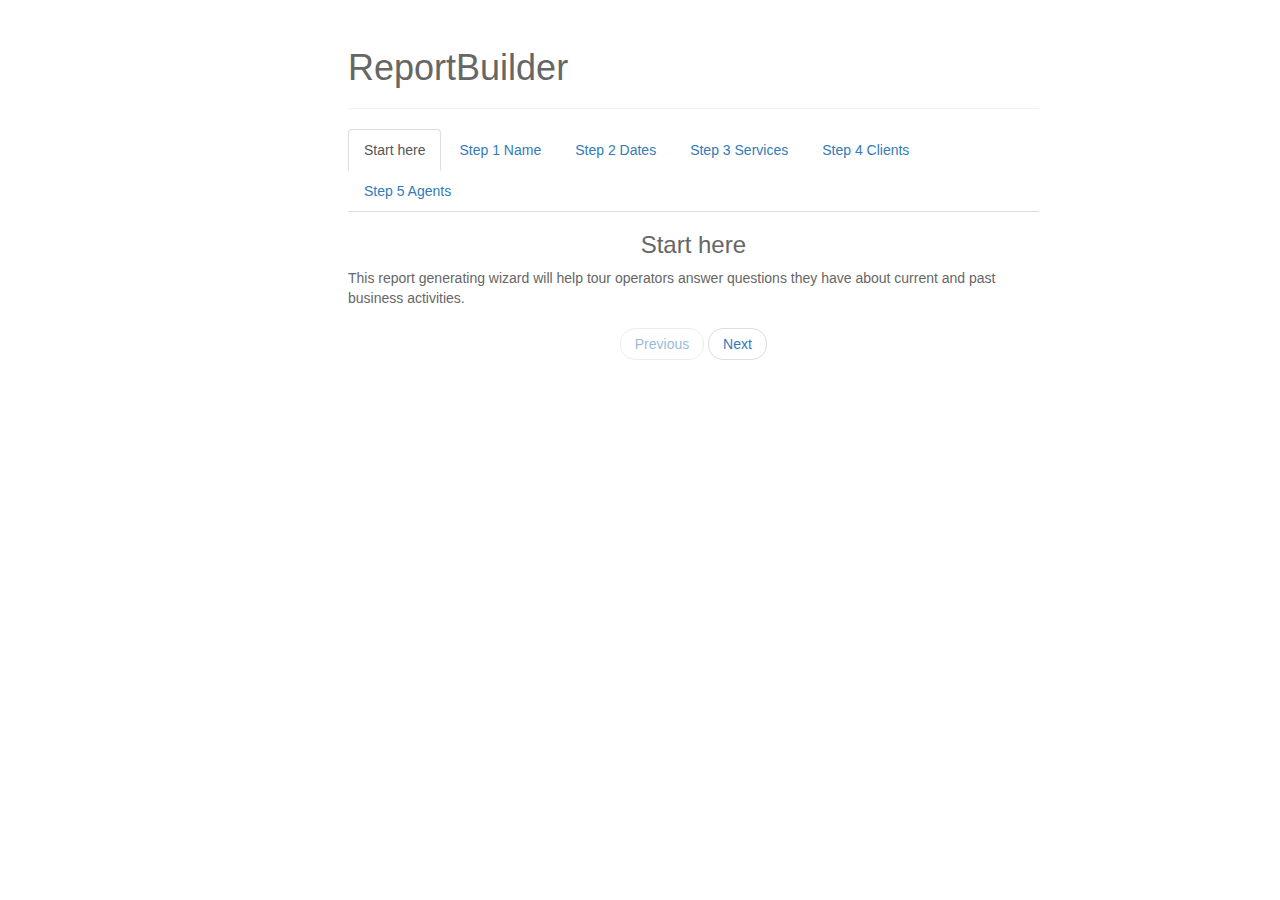
<file: report-builder/index.htm>
<html><head>
<meta http-equiv="content-type" content="text/html; charset=UTF-8"><link href="Sandbox_ReportBuilder_files/bootstrap.css" rel="stylesheet" type="text/css">
<script src="Sandbox_ReportBuilder_files/jquery.js"></script>

<style media="screen">
	/* The checkbox */
	.g-checkbox {
	display: block;
	position: relative;
	padding-left: 35px;
	margin-bottom: 12px;
	cursor: pointer;
	/* font-size: 22px; */
	-webkit-user-select: none;
	-moz-user-select: none;
	-ms-user-select: none;
	user-select: none;
	}

	/* Hide the browser's default checkbox */
	.g-checkbox input {
	position: absolute;
	/* opacity: 0; */

	display: none;
	cursor: pointer;
	height: 0;
	width: 0;
	}

	/* Create a custom checkbox */
	.checkbox-checkmark {
	position: absolute;
	/* top: 0; */
	left: 0;
	height: 18px;
	width: 18px;
	background-color: #eee;
	}

	/* On mouse-over, add a grey background color */
	.checkbox:hover input ~ .checkbox-checkmark {
	background-color: #ccc;
	}

	/* When the checkbox is checked, add a blue background */
	.g-checkbox input:checked ~ .checkbox-checkmark {
	background-color: #2196F3;
	}

	/* Create the checkbox-checkmark/indicator (hidden when not checked) */
	.checkbox-checkmark:after {
	content: "";
	position: absolute;
	display: none;
	}

	/* Show the checkbox-checkmark when checked */
	.g-checkbox input:checked ~ .checkbox-checkmark:after {
	display: block;
	}

	/* Style the checkbox-checkmark/indicator */
	.g-checkbox .checkbox-checkmark:after {
	left: 6px;
	top: 3px;
	width: 5px;
	height: 10px;
	border: solid white;
	border-width: 0 3px 3px 0;
	-webkit-transform: rotate(45deg);
	-ms-transform: rotate(45deg);
	transform: rotate(45deg);
	}
</style>
<style>
/* The radio */
.radio {
  display: block;
  position: relative;
  padding-left: 35px;
  margin-bottom: 12px;
  cursor: pointer;
  /* font-size: 22px; */
  -webkit-user-select: none;
  -moz-user-select: none;
  -ms-user-select: none;
  user-select: none;
}

/* Hide the browser's default radio button */
.radio input {
  position: absolute;
  /* opacity: 0; */
	display: none;
  cursor: pointer;
}

/* Create a custom radio button */
.radio-checkmark {
  position: absolute;
	/* top: 0; */
  left: 0;
  height: 18px;
  width: 18px;
  background-color: #eee;
  border-radius: 50%;
}

/* On mouse-over, add a grey background color */
.radio:hover input ~ .radio-checkmark {
  background-color: #ccc;
}

/* When the radio button is checked, add a blue background */
.radio input:checked ~ .radio-checkmark {
  background-color: #2196F3;
}

/* Create the indicator (the dot/circle - hidden when not checked) */
.radio-checkmark:after {
  content: "";
  position: absolute;
  display: none;

	/* top: 0; */
}

/* Show the indicator (dot/circle) when checked */
.radio input:checked ~ .radio-checkmark:after {
  display: block;
}

/* Style the indicator (dot/circle) */
.radio .radio-checkmark:after {
 	top: 5px;
	left: 5px;
	width: 8px;
	height: 8px;
	border-radius: 50%;
	background: white;
}
</style>
<style media="screen">
.op-05 {

	opacity: 0.5;
}
body {
	color: #666;
	font-family: Arial, sans-serif;
}
.h1, .h2, .h3, .h4, .h5, .h6, h1, h2, h3, h4, h5, h6 {
	font-family: Verdana, sans-serif;
}
.co-gr {
	color: grey;
}
.fw-un {
	font-weight: unset;
}
.pa-bo-1{
	padding-bottom: 1em;
}
.te-al-ce {
	text-align: center;
}
.di-in-bl{
	display: inline-block;
}
.wi-50 {
	 width: 100px;
 }
 .ma-bo-p12 {
	 margin-bottom: 12px;
 }
 .bo-le {
	 border-left: 1px solid Gainsboro;
 }
 .bo-ri {
	 border-right: 1px solid Gainsboro;
 }



</style>
</head><script>(function (AESD) {
  var core = {
    "log": false,
    "whitelist": function (status) {
      window.postMessage({
        "app": "audio-equalizer",
        "action": "page-whitelist",
        "value": {
          "status": status,
          "action": "page-whitelist"
        }
      }, '*');
    },
    "hostname": function (url) {
      if ("blob:" === url.substring(0, 5)) {
        url = url.replace("blob:", '');
        url = unescape(url);
      }
      /*  */
      var match = url.match(/:\/\/(www[0-9]?\.)?(.[^/:]+)/i);
      var flag = (match !== null) && (match.length > 2) && (typeof match[2] === "string") && (match[2].length > 0);
      return flag ? match[2] : null;
    },
    "equalizer": {
      "targets": [],
      "filters": [],
      "storage": {},
      "audioContext": null,
      "gain": function () {
        var filter = core.equalizer.audioContext.createGain();
        filter.channelCountMode = "explicit";
        filter.gain.value = 1;
        return filter;
      },
      "biquad": function (e) {
        var filter = core.equalizer.audioContext.createBiquadFilter();
        filter.type = e.type || core.equalizer.storage.FT.LOWPASS;
        filter.frequency.value = e.f || 0;
        filter.gain.value = e.gain || 0;
        filter.Q.value = 1;
        return filter;
      },
      "set": function (o) {
        if (o) {
          if (o.eq && o.config) {
            if (core.equalizer.filters.length > 0) {
              if (core.equalizer.filters[0]) {
                core.equalizer.filters[0].channelCount = o.config.mono ? 1 : (core.equalizer.filters[0]._defaultChannelCount ? core.equalizer.filters[0]._defaultChannelCount : 2);
                core.equalizer.filters.forEach(function (f, i) {f.gain.value = o.eq[i].gain});
              }
            }
          }
        }
      },
      "load": function () {
        if (core.log) console.error(" >> Searching for video/audio elements...");
        core.equalizer.filters = [];
        delete core.equalizer.audioContext;
        /*  */
        core.equalizer.audioContext = new AudioContext();
        for (var i = 0; i < core.equalizer.storage.eq.length; i++) {
          var node = core.equalizer.storage.eq[i];
          var filter = node.f ? core.equalizer.biquad(node) : core.equalizer.gain();
          if (filter) core.equalizer.filters.push(filter);
        }
        /*  */
        if (core.log) console.error(" >> Equalizer is loaded!");
        core.equalizer.attach(2);
      },
      "attach": function (w) {
        if (!core.equalizer.audioContext) core.equalizer.load();
        else {
          core.equalizer.targets.forEach(function (t, k) {
            if (t.getAttribute("equalizer-state") !== "attached") {
              var src = (t.src ? t.src : t.currentSrc);
              var crossorigin = t.getAttribute("crossorigin");
              if (src) {
                t.setAttribute("equalizer-state", "attached");
                if (core.log) console.error(" >> Equalizer is attached, loc", w, t.className);
                if (!crossorigin && document.location.hostname !== core.hostname(src) && src.substring(0, 5) !== "blob:") {
                  t.setAttribute('crossorigin', (crossorigin ? crossorigin : "anonymous"));
                  if (t.src) t.src = t.src + '';
                  else if (t.currentSrc) t.load();
                }
                /*  */
                var source = core.equalizer.audioContext.createMediaElementSource(t);
                core.equalizer.filters[0]._defaultChannelCount = (source.channelCount) ? source.channelCount : 2;
                source.connect(core.equalizer.filters[0]);
                /*  */
                for (var i = 0; i < core.equalizer.filters.length; i++) {
                  var next = core.equalizer.filters[i + 1];
                  var current = core.equalizer.filters[i];
                  if (next) current.connect(next);
                }
                /*  */
                var last = core.equalizer.filters.length - 1;
                core.equalizer.filters[last].connect(core.equalizer.audioContext.destination);
              }
            }
          });
        }
      }
    }
  };
  /*  */
  core.equalizer.storage = AESD;
  /*  */
  window.addEventListener("message", function (e) {
    if (e.data.app === "audio-equalizer") {
      if (e.data.action === "app-set") core.equalizer.set(e.data.value);
      if (e.data.action === "page-whitelist-enable") core.whitelist(e.data.value);
      if (e.data.action === "page-whitelist-disable") core.whitelist(e.data.value);
    }
  }, false);
  /*  */
  window.addEventListener("play", function (e) {
    core.equalizer.targets.push(e.target);
    core.equalizer.attach(0);
  }, true);
  /*  */
  if (Audio) {
    if (Audio.prototype) {
      if (Audio.prototype.play) {
        const PROTO = Audio.prototype.play;
        Audio.prototype.play = function () {
          core.equalizer.targets.push(this);
          core.equalizer.attach(1);
          /*  */
          return PROTO.apply(this, arguments);
        };
      }
    }
  }
})({"config":{"snap":false,"mono":false},"eq":[{"label":"master","gain":1},{"label":"64","f":64,"gain":0,"type":"peaking"},{"label":"32","f":32,"gain":0,"type":"lowshelf"},{"label":"125","f":125,"gain":0,"type":"peaking"},{"label":"250","f":250,"gain":0,"type":"peaking"},{"label":"500","f":500,"gain":0,"type":"peaking"},{"label":"1k","f":1000,"gain":0,"type":"peaking"},{"label":"2k","f":2000,"gain":0,"type":"peaking"},{"label":"4k","f":4000,"gain":0,"type":"peaking"},{"label":"8k","f":8000,"gain":0,"type":"peaking"},{"label":"16k","f":16000,"gain":0,"type":"highshelf"}],"presets":[{"name":"Club","default":true,"gains":[0,0,4.8,3.36,3.36,3.36,1.92,0,0,0]},{"name":"Live","default":true,"gains":[-2.88,0,2.4,3.36,3.36,3.36,2.4,1.44,1.44,1.44]},{"name":"Party","default":true,"gains":[4.32,4.32,0,0,0,0,0,0,4.32,4.32]},{"name":"Pop","default":true,"gains":[0.96,2.88,4.32,4.8,3.36,0,-1.44,-1.44,0.96,0.96]},{"name":"Soft","default":true,"gains":[2.88,0.96,0,-1.44,0,2.4,4.8,5.76,6.72,7.2]},{"name":"Ska","default":true,"gains":[-1.44,-2.88,-2.4,0,2.4,3.36,5.28,5.76,6.72,5.76]},{"name":"Reggae","default":true,"gains":[0,0,0,-3.36,0,3.84,3.84,0,0,0]},{"name":"Default","default":true,"gains":[0,0,0,0,0,0,0,0,0,0]},{"name":"Rock","default":true,"gains":[4.8,2.88,-3.36,-4.8,-1.92,2.4,5.28,6.72,6.72,6.72]},{"name":"Dance","default":true,"gains":[5.76,4.32,1.44,0,0,-3.36,-4.32,-4.32,0,0]},{"name":"Techno","default":true,"gains":[4.8,3.36,0,-3.36,-2.88,0,4.8,5.76,5.76,5.28]},{"name":"Headphones","default":true,"gains":[2.88,6.72,3.36,-1.92,-1.44,0.96,2.88,5.76,7.68,8.64]},{"name":"Soft rock","default":true,"gains":[2.4,2.4,1.44,0,-2.4,-3.36,-1.92,0,1.44,5.28]},{"name":"Classical","default":true,"gains":[0,0,0,0,0,0,-4.32,-4.32,-4.32,-5.76]},{"name":"Large Hall","default":true,"gains":[6.24,6.24,3.36,3.36,0,-2.88,-2.88,-2.88,0,0]},{"name":"Full Bass","default":true,"gains":[4.8,5.76,5.76,3.36,0.96,-2.4,-4.8,-6.24,-6.72,-6.72]},{"name":"Full Treble","default":true,"gains":[-5.76,-5.76,-5.76,-2.4,1.44,6.72,9.6,9.6,9.6,10.08]},{"name":"Laptop Speakers","default":true,"gains":[2.88,6.72,3.36,-1.92,-1.44,0.96,2.88,5.76,7.68,8.64]},{"name":"Full Bass & Treble","default":true,"gains":[4.32,3.36,0,-4.32,-2.88,0.96,4.8,6.72,7.2,7.2]}],"selected":{"name":"Default","default":true,"gains":[0,0,0,0,0,0,0,0,0,0]},"version":"0.1.2","whitelist":[]})</script><body><div class="col-xs-10 col-sm-11 col-sm-offset-2 col-md-9 col-md-offset-3 col-lg-7 col-lg-offset-3  " style="padding: 2em;">
	<!-- <h1>ReportBuilder</h1> -->
	<h2 class="h1 font-weight-thin">ReportBuilder</h2>
	<hr>
	<ul class="nav nav-tabs">
		<li class="active"><a data-toggle="tab" href="#ReportTab1" aria-expanded="true">Start here</a></li>
		<li class=""><a data-toggle="tab" href="#ReportTab2" aria-expanded="false">Step 1 Name</a></li>
		<li class=""><a data-toggle="tab" href="#ReportTab3" aria-expanded="false">Step 2 Dates</a></li>
		<li class=""><a data-toggle="tab" href="#ReportTab4" aria-expanded="false">Step 3 Services</a></li>
		<li class=""><a data-toggle="tab" href="#ReportTab5" aria-expanded="false">Step 4 Clients</a></li>
		<li class=""><a data-toggle="tab" href="#ReportTab6" aria-expanded="false">Step 5 Agents</a></li>
	</ul>

	<div class="tab-content">
		<div id="ReportTab1" class="tab-pane fade active in">
			<h3 class="te-al-ce">Start here</h3>
			<p>This report generating wizard will help tour operators answer questions they have about current and past business activities.</p>

			<ul class="pager">
				<li><a href="#" data-toggle="tab" class="btnPrevious op-05" aria-expanded="true">Previous</a></li>
				<li><a href="#ReportTab2" data-toggle="tab" class="btnNext" aria-expanded="true">Next</a></li>
			</ul>
		</div>
		<div id="ReportTab2" class="tab-pane fade">
			<h3 class="te-al-ce">Give Your Report Name</h3>



<form class=" " action="">
	<div class="row" id="step-1-name">

		<div class="col-md-6 ">
						<div class="form-group ">
				<div>
					<b>
						<label for="step-1-name-worksheet-name">
							Report Name						</label>
					</b>
				</div>
				<div class="">
					<input type="text" class="form-control" id="step-1-name-worksheet-name" placeholder="">
				</div>
			</div>


		</div>

		<div class="col-md-6 ">
						<div>
				<b>
					<label for="step-1-name-report-type">
						Report Type					</label>
				</b>
			</div>
			<div class="">

				<label class="radio">
					<input type="radio" name="step-1-name-report-type" value="1" checked="checked">
					<span class="radio-checkmark"></span>
					<span>Travel Date Based Booking Analysis</span>
				</label>
				<label class="radio">
					<input type="radio" name="step-1-name-report-type" value="2">
					<span class="radio-checkmark"></span>
					<span>Travel Date Based Service Analysis</span>
				</label>
				<label class="radio">
					<input type="radio" name="step-1-name-report-type" value="3">
					<span class="radio-checkmark"></span>
					<span>Transaction Analysis</span>
				</label>
				<label class="radio">
					<input type="radio" name="step-1-name-report-type" value="4">
					<span class="radio-checkmark"></span>
					<span>G/L Account Analysis</span>
				</label>
				<label class="radio">
					<input type="radio" name="step-1-name-report-type" value="5">
					<span class="radio-checkmark"></span>
					<span>Exchange Rate Revaluation</span>
				</label>
				<label class="radio">
					<input type="radio" name="step-1-name-report-type" value="6">
					<span class="radio-checkmark"></span>
					<span>Run Custom Report</span>
				</label>

			</div>
		</div>
	</div>
</form>
			<ul class="pager">
				<li><a href="#ReportTab1" data-toggle="tab" class="btnPrevious" aria-expanded="false">Previous</a></li>
				<li><a href="#ReportTab3" data-toggle="tab" class="btnNext" aria-expanded="false">Next</a></li>
			</ul>
		</div>
		<div id="ReportTab3" class="tab-pane fade">
			<h3 class="te-al-ce">What Date Does Your Report Take Place?</h3>



<form class=" " action="">
	<div class="row" id="step-2-date">

		<div class="col-md-6  bo-ri">

			<div class="pa-bo-1 input_pair_class_here">

								<div>
					<b>
						<label for="step-2-date-report-for">
							Report For						</label>
					</b>
				</div>
				<div class="">
					<label class="radio">
						<input type="radio" name="step-2-date-report-for" value="1" checked="checked">
						<span class="radio-checkmark"></span>
						<span>Single Period</span>
					</label>
					<label class="radio">
						<input type="radio" name="step-2-date-report-for" value="2">
						<span class="radio-checkmark"></span>
						<span>Period Range</span>
					</label>
				</div>
			</div>
			<div class="pa-bo-1 input_pair_class_here">

								<div>
					<b>
						<label for="step-2-date-period-based-on">
							Period Based On						</label>
					</b>
				</div>
				<div class="">
					<label class="radio">
						<input type="radio" name="step-2-date-period-based-on" value="1" checked="checked">
						<span class="radio-checkmark"></span>
						<span>Booking Travel Date</span>
					</label>
					<label class="radio">
						<input type="radio" name="step-2-date-period-based-on" value="2">
						<span class="radio-checkmark"></span>
						<span>Booking Entered Date</span>
					</label>
				</div>
			</div>





		</div>
		<div class="col-md-6 ">

			<h4>
				Single Period
			</h4>

			<div class="input_pair_class_here">
								<div class="form-group ">
					<div>
						<b>
							<label for="step-2-date-reporting-period">
								Reporting Period							</label>
						</b>
					</div>
					<div class="">
						<input type="text" class="form-control" id="step-2-date-reporting-period" placeholder="">
					</div>
				</div>
			</div>
			<div class="input_class_here">
								<div>
					<label class="g-checkbox ma-bo-p12">
						<input type="checkbox" name="step-2-date-include-year-to-date-figures" value="1">
						<span class="checkbox-checkmark"></span>
						<b>
							Include Year To Date Figures						</b>
					</label>
				</div>
			</div>
			<div class="input_class_here">
								<div>
					<label class="g-checkbox ma-bo-p12">
						<input type="checkbox" name="step-2-date-include-last-year-figures" value="1">
						<span class="checkbox-checkmark"></span>
						<b>
							Include Last Year Figures						</b>
					</label>
				</div>
			</div>




		</div>
	</div>
</form>
			<ul class="pager">
				<li><a href="#ReportTab2" data-toggle="tab" class="btnPrevious" aria-expanded="false">Previous</a></li>
				<li><a href="#ReportTab4" data-toggle="tab" class="btnNext" aria-expanded="false">Next</a></li>
			</ul>
		</div>
		<div id="ReportTab4" class="tab-pane fade">
			<h3 class="te-al-ce">Do You Want To See Service Costs and Sell?</h3>




<form class=" " action="">
	<div class="row" id="step-2-date">

		<div class="col-md-6  bo-ri">
			<h4>
				Key Financial Data
			</h4>

			<div class="pa-bo-1  ">
				<div class="input_pair_class_here">
										<div>
						<label class="g-checkbox ma-bo-p12">
							<input type="checkbox" name="step-2-date-expected-sales" value="1">
							<span class="checkbox-checkmark"></span>
							<b>
								Expected Sales							</b>
						</label>
					</div>
				</div>
				<div class="input_pair_class_here">
										<div>
						<label class="g-checkbox ma-bo-p12">
							<input type="checkbox" name="step-2-date-original-cost" value="1">
							<span class="checkbox-checkmark"></span>
							<b>
								Original Cost							</b>
						</label>
					</div>
				</div>
				<div class="input_pair_class_here">
										<div>
						<label class="g-checkbox ma-bo-p12">
							<input type="checkbox" name="step-2-date-original-margin" value="1">
							<span class="checkbox-checkmark"></span>
							<b>
								Original Margin							</b>
						</label>
					</div>
				</div>

				<div class="input_pair_class_here">
										<div>
						<label class="g-checkbox ma-bo-p12">
							<input type="checkbox" name="step-2-date-actual-sales" value="1">
							<span class="checkbox-checkmark"></span>
							<b>
								Actual Sales							</b>
						</label>
					</div>
				</div>
				<div class="input_pair_class_here">
										<div>
						<label class="g-checkbox ma-bo-p12">
							<input type="checkbox" name="step-2-date-expected-costs" value="1">
							<span class="checkbox-checkmark"></span>
							<b>
								Expected Costs							</b>
						</label>
					</div>
				</div>
				<div class="input_pair_class_here">
										<div>
						<label class="g-checkbox ma-bo-p12">
							<input type="checkbox" name="step-2-date-expected-margin" value="1">
							<span class="checkbox-checkmark"></span>
							<b>
								Expected Margin							</b>
						</label>
					</div>
				</div>
				<div class="input_pair_class_here">
										<div>
						<label class="g-checkbox ma-bo-p12">
							<input type="checkbox" name="step-2-date-amount-received" value="1">
							<span class="checkbox-checkmark"></span>
							<b>
								Amount Received							</b>
						</label>
					</div>
				</div>
			</div>




		</div>
		<div class="col-md-6 ">

			<h4>
				Cost Details
			</h4>

			<div class="pa-bo-1 ">
				<div class="input_pair_class_here">
										<div>
						<label class="g-checkbox ma-bo-p12">
							<input type="checkbox" name="step-2-date-actual-costs" value="1">
							<span class="checkbox-checkmark"></span>
							<b>
								Actual Costs							</b>
						</label>
					</div>
				</div>
				<div class="input_pair_class_here">
										<div>
						<label class="g-checkbox ma-bo-p12">
							<input type="checkbox" name="step-2-date-unders/overs" value="1">
							<span class="checkbox-checkmark"></span>
							<b>
								Unders/Overs							</b>
						</label>
					</div>
				</div>
				<div class="input_pair_class_here">
										<div>
						<label class="g-checkbox ma-bo-p12">
							<input type="checkbox" name="step-2-date-outstanding-vouchers" value="1">
							<span class="checkbox-checkmark"></span>
							<b>
								Outstanding Vouchers							</b>
						</label>
					</div>
				</div>

			</div>



		</div>
	</div>
	<div class="row" id="step-2-date">

		<div class="col-md-6  bo-ri">


			<h4>
				Retail Values
			</h4>

			<div class="pa-bo-1 ">
				<div class="input_pair_class_here">
										<div>
						<label class="g-checkbox ma-bo-p12">
							<input type="checkbox" name="step-2-date-original-commission" value="1">
							<span class="checkbox-checkmark"></span>
							<b>
								Original Commission							</b>
						</label>
					</div>
				</div>
				<div class="input_pair_class_here">
										<div>
						<label class="g-checkbox ma-bo-p12">
							<input type="checkbox" name="step-2-date-original-retail-gross" value="1">
							<span class="checkbox-checkmark"></span>
							<b>
								Original Retail Gross							</b>
						</label>
					</div>
				</div>


				<div class="input_pair_class_here">
										<div>
						<label class="g-checkbox ma-bo-p12">
							<input type="checkbox" name="step-2-date-actual-commission" value="1">
							<span class="checkbox-checkmark"></span>
							<b>
								Actual Commission							</b>
						</label>
					</div>
				</div>

				<div class="input_pair_class_here">
										<div>
						<label class="g-checkbox ma-bo-p12">
							<input type="checkbox" name="step-2-date-actual-retail-gross" value="1">
							<span class="checkbox-checkmark"></span>
							<b>
								Actual Retail Gross							</b>
						</label>
					</div>
				</div>

			</div>


		</div>
		<div class="col-md-6 ">

			<h4>
				Operational Data
			</h4>

			<div class="pa-bo-1 ">
				<div class="input_pair_class_here">
										<div>
						<label class="g-checkbox ma-bo-p12">
							<input type="checkbox" name="step-2-date-pax" value="1">
							<span class="checkbox-checkmark"></span>
							<b>
								Pax							</b>
						</label>
					</div>
				</div>
				<div class="input_pair_class_here">
										<div>
						<label class="g-checkbox ma-bo-p12">
							<input type="checkbox" name="step-2-date-children" value="1">
							<span class="checkbox-checkmark"></span>
							<b>
								Children							</b>
						</label>
					</div>
				</div>
				<div class="input_pair_class_here">
										<div>
						<label class="g-checkbox ma-bo-p12">
							<input type="checkbox" name="step-2-date-infants" value="1">
							<span class="checkbox-checkmark"></span>
							<b>
								Infants							</b>
						</label>
					</div>
				</div>

			</div>


		</div>
	</div>
</form>
			<ul class="pager">
				<li><a href="#ReportTab3" data-toggle="tab" class="btnPrevious" aria-expanded="false">Previous</a></li>
				<li><a href="#ReportTab5" data-toggle="tab" class="btnNext" aria-expanded="false">Next</a></li>
			</ul>
		</div>
		<div id="ReportTab5" class="tab-pane fade">
			<h3 class="te-al-ce">Include Clients Details and Special Notes</h3>




<form class=" " action="">
	<div class="row" id="step-2-date">

		<div class="col-md-6 ">


			<div class="pa-bo-1">
				<div class="input_pair_class_here">
										<div>
						<label class="g-checkbox ma-bo-p12">
							<input type="checkbox" name="step-2-date-reference" value="1">
							<span class="checkbox-checkmark"></span>
							<b>
								Reference							</b>
						</label>
					</div>
				</div>

				<div class="input_pair_class_here">
										<div>
						<label class="g-checkbox ma-bo-p12">
							<input type="checkbox" name="step-2-date-name" value="1">
							<span class="checkbox-checkmark"></span>
							<b>
								Name							</b>
						</label>
					</div>
				</div>
				<div class="input_pair_class_here">
										<div>
						<label class="g-checkbox ma-bo-p12">
							<input type="checkbox" name="step-2-date-booking-status" value="1">
							<span class="checkbox-checkmark"></span>
							<b>
								Booking Status							</b>
						</label>
					</div>
				</div>

				<div class="input_pair_class_here">
										<div>
						<label class="g-checkbox ma-bo-p12">
							<input type="checkbox" name="step-2-date-agent-reference" value="1">
							<span class="checkbox-checkmark"></span>
							<b>
								Agent Reference							</b>
						</label>
					</div>
				</div>
				<div class="input_pair_class_here">
										<div>
						<label class="g-checkbox ma-bo-p12">
							<input type="checkbox" name="step-2-date-client-reference" value="1">
							<span class="checkbox-checkmark"></span>
							<b>
								Client Reference							</b>
						</label>
					</div>
				</div>
				<div class="input_pair_class_here">
										<div>
						<label class="g-checkbox ma-bo-p12">
							<input type="checkbox" name="step-2-date-party-name" value="1">
							<span class="checkbox-checkmark"></span>
							<b>
								Party Name							</b>
						</label>
					</div>
				</div>
				<div class="input_pair_class_here">
										<div>
						<label class="g-checkbox ma-bo-p12">
							<input type="checkbox" name="step-2-date-remarks" value="1">
							<span class="checkbox-checkmark"></span>
							<b>
								Remarks							</b>
						</label>
					</div>
				</div>
				<div class="input_pair_class_here">
										<div>
						<label class="g-checkbox ma-bo-p12">
							<input type="checkbox" name="step-2-date-amendment" value="1">
							<span class="checkbox-checkmark"></span>
							<b>
								Amendment							</b>
						</label>
					</div>
				</div>
				<div class="input_pair_class_here">
										<div>
						<label class="g-checkbox ma-bo-p12">
							<input type="checkbox" name="step-2-date-additional-request" value="1">
							<span class="checkbox-checkmark"></span>
							<b>
								Additional Request							</b>
						</label>
					</div>
				</div>
				<div class="input_pair_class_here">
										<div>
						<label class="g-checkbox ma-bo-p12">
							<input type="checkbox" name="step-2-date-booking-contact" value="1">
							<span class="checkbox-checkmark"></span>
							<b>
								Booking Contact							</b>
						</label>
					</div>
				</div>
				<div class="input_pair_class_here">
										<div>
						<label class="g-checkbox ma-bo-p12">
							<input type="checkbox" name="step-2-date-last-service-date" value="1">
							<span class="checkbox-checkmark"></span>
							<b>
								Last Service Date							</b>
						</label>
					</div>
				</div>
			</div>




		</div>
		<div class="col-md-6 pa-bo-1">


			<div class="input_pair_class_here ma-bo-p12">

								<label class="di-in-bl wi-50">
					<b>
						Code					</b>
								</label>
				<label class="di-in-bl wi-50">
					<b>
						Description					</b>
				</label>


			</div>

			<div class="input_pair_class_here ma-bo-p12">

								<label class="g-checkbox ma-bo-p12 di-in-bl wi-50">
					<input type="checkbox" name="step-2-date-consultant" value="1">
					<span class="checkbox-checkmark"></span>
				</label>
				<label class="g-checkbox ma-bo-p12 di-in-bl wi-50">
					<input type="checkbox" name="step-2-date-consultant" value="1">
					<span class="checkbox-checkmark"></span>
				</label>
				<b>
					Consultant				</b>
			</div>

			<div class="input_pair_class_here ma-bo-p12">

								<label class="g-checkbox ma-bo-p12 di-in-bl wi-50">
					<input type="checkbox" name="step-2-date-branch" value="1">
					<span class="checkbox-checkmark"></span>
				</label>
				<label class="g-checkbox ma-bo-p12 di-in-bl wi-50">
					<input type="checkbox" name="step-2-date-branch" value="1">
					<span class="checkbox-checkmark"></span>
				</label>
				<b>
					Branch				</b>
			</div>
			<div class="input_pair_class_here ma-bo-p12">

								<label class="g-checkbox ma-bo-p12 di-in-bl wi-50">
					<input type="checkbox" name="step-2-date-department" value="1">
					<span class="checkbox-checkmark"></span>
				</label>
				<label class="g-checkbox ma-bo-p12 di-in-bl wi-50">
					<input type="checkbox" name="step-2-date-department" value="1">
					<span class="checkbox-checkmark"></span>
				</label>
				<b>
					Department				</b>
			</div>

			<div class="input_pair_class_here ma-bo-p12">

								<label class="g-checkbox ma-bo-p12 di-in-bl wi-50">
					<input type="checkbox" name="step-2-date-place-of-arrival" value="1">
					<span class="checkbox-checkmark"></span>
				</label>
				<label class="g-checkbox ma-bo-p12 di-in-bl wi-50">
					<input type="checkbox" name="step-2-date-place-of-arrival" value="1">
					<span class="checkbox-checkmark"></span>
				</label>
				<b>
					Place Of Arrival				</b>
			</div>
			<div class="input_pair_class_here ma-bo-p12">

								<label class="g-checkbox ma-bo-p12 di-in-bl wi-50">
					<input type="checkbox" name="step-2-date-route-description" value="1">
					<span class="checkbox-checkmark"></span>
				</label>
				<label class="g-checkbox ma-bo-p12 di-in-bl wi-50">
					<input type="checkbox" name="step-2-date-route-description" value="1">
					<span class="checkbox-checkmark"></span>
				</label>
				<b>
					Route Description				</b>
			</div>
			<div class="input_pair_class_here ma-bo-p12">

								<label class="g-checkbox ma-bo-p12 di-in-bl wi-50">
					<input type="checkbox" name="step-2-date-booking-package" value="1">
					<span class="checkbox-checkmark"></span>
				</label>
				<label class="g-checkbox ma-bo-p12 di-in-bl wi-50">
					<input type="checkbox" name="step-2-date-booking-package" value="1">
					<span class="checkbox-checkmark"></span>
				</label>
				<b>
					Booking Package				</b>
			</div>





		</div>
	</div>

</form>
			<ul class="pager">
				<li><a href="#ReportTab4" data-toggle="tab" class="btnPrevious" aria-expanded="false">Previous</a></li>
				<li><a href="#ReportTab6" data-toggle="tab" class="btnNext" aria-expanded="false">Next</a></li>
			</ul>
		</div>
		<div id="ReportTab6" class="tab-pane fade">
			<h3 class="te-al-ce">What Agent Did They Book With?</h3>





<form class=" " action="">
	<div class="row" id="step-2-date">


		<div class="col-md-6 bo-ri">
			<h4>
				Address
			</h4>



			<div class="pa-bo-1 ">
				<div class="input_pair_class_here">
										<div>
						<label class="g-checkbox ma-bo-p12">
							<input type="checkbox" name="step-2-date-physical-address-1" value="1">
							<span class="checkbox-checkmark"></span>
							<b>
								Physical Address 1							</b>
						</label>
					</div>


				</div>
				<div class="input_pair_class_here">
										<div>
						<label class="g-checkbox ma-bo-p12">
							<input type="checkbox" name="step-2-date-physical-address-2" value="1">
							<span class="checkbox-checkmark"></span>
							<b>
								Physical Address 2							</b>
						</label>
					</div>
				</div>
				<div class="input_pair_class_here">
										<div>
						<label class="g-checkbox ma-bo-p12">
							<input type="checkbox" name="step-2-date-physical-address-3" value="1">
							<span class="checkbox-checkmark"></span>
							<b>
								Physical Address 3							</b>
						</label>
					</div>
				</div>
				<div class="input_pair_class_here">
										<div>
						<label class="g-checkbox ma-bo-p12">
							<input type="checkbox" name="step-2-date-physical-address-4" value="1">
							<span class="checkbox-checkmark"></span>
							<b>
								Physical Address 4							</b>
						</label>
					</div>
				</div>
				<div class="input_pair_class_here">
										<div>
						<label class="g-checkbox ma-bo-p12">
							<input type="checkbox" name="step-2-date-physical-address-5" value="1">
							<span class="checkbox-checkmark"></span>
							<b>
								Physical Address 5							</b>
						</label>
					</div>
				</div>
				<div class="input_pair_class_here">
										<div>
						<label class="g-checkbox ma-bo-p12">
							<input type="checkbox" name="step-2-date-physical-postcode" value="1">
							<span class="checkbox-checkmark"></span>
							<b>
								Physical Postcode							</b>
						</label>
					</div>
				</div>


			</div>


			<!-- </div>
			<div class="col-md-6 "> -->



			<div class="pa-bo-1 ">
				<div class="input_pair_class_here">
										<div>
						<label class="g-checkbox ma-bo-p12">
							<input type="checkbox" name="step-2-date-mail-address-1" value="1">
							<span class="checkbox-checkmark"></span>
							<b>
								Mail Address 1							</b>
						</label>
					</div>
				</div>
				<div class="input_pair_class_here">
										<div>
						<label class="g-checkbox ma-bo-p12">
							<input type="checkbox" name="step-2-date-mail-address-2" value="1">
							<span class="checkbox-checkmark"></span>
							<b>
								Mail Address 2							</b>
						</label>
					</div>
				</div>
				<div class="input_pair_class_here">
										<div>
						<label class="g-checkbox ma-bo-p12">
							<input type="checkbox" name="step-2-date-mail-address-3" value="1">
							<span class="checkbox-checkmark"></span>
							<b>
								Mail Address 3							</b>
						</label>
					</div>
				</div>
				<div class="input_pair_class_here">
										<div>
						<label class="g-checkbox ma-bo-p12">
							<input type="checkbox" name="step-2-date-mail-address-4" value="1">
							<span class="checkbox-checkmark"></span>
							<b>
								Mail Address 4							</b>
						</label>
					</div>
				</div>
				<div class="input_pair_class_here">
										<div>
						<label class="g-checkbox ma-bo-p12">
							<input type="checkbox" name="step-2-date-mail-address-5" value="1">
							<span class="checkbox-checkmark"></span>
							<b>
								Mail Address 5							</b>
						</label>
					</div>
				</div>
				<div class="input_pair_class_here">
										<div>
						<label class="g-checkbox ma-bo-p12">
							<input type="checkbox" name="step-2-date-mail-postcode" value="1">
							<span class="checkbox-checkmark"></span>
							<b>
								Mail Postcode							</b>
						</label>
					</div>
				</div>



			</div>





		</div>
		<div class="col-md-6 pa-bo-1">
			<h4>
				Agent
			</h4>


			<div class="input_pair_class_here ma-bo-p12">

								<label class="di-in-bl wi-50">
					<b>
						Code					</b>
								</label>
				<label class="di-in-bl wi-50">
					<b>
						Name					</b>
				</label>


			</div>

			<div class="input_pair_class_here ma-bo-p12">

								<label class="g-checkbox di-in-bl wi-50">
					<input type="checkbox" name="step-2-date-agent" value="1">
					<span class="checkbox-checkmark"></span>
				</label>
				<label class="g-checkbox di-in-bl wi-50">
					<input type="checkbox" name="step-2-date-agent" value="1">
					<span class="checkbox-checkmark"></span>
				</label>
				<b>
					Agent				</b>
			</div>
			<div class="input_pair_class_here ma-bo-p12">

								<label class="g-checkbox di-in-bl wi-50">
					<input type="checkbox" name="step-2-date-agent-chain" value="1">
					<span class="checkbox-checkmark"></span>
				</label>
				<label class="g-checkbox di-in-bl wi-50">
					<input type="checkbox" name="step-2-date-agent-chain" value="1">
					<span class="checkbox-checkmark"></span>
				</label>
				<b>
					Agent Chain				</b>
			</div>



			<div class="input_pair_class_here ma-bo-p12">

								<label class="g-checkbox di-in-bl wi-50">
					<input type="checkbox" name="step-2-date-currency" value="1">
					<span class="checkbox-checkmark"></span>
				</label>
				<label class="g-checkbox di-in-bl wi-50">
					<input type="checkbox" name="step-2-date-currency" value="1">
					<span class="checkbox-checkmark"></span>
				</label>
				<b>
					Currency				</b>
			</div>
			<div class="input_pair_class_here ma-bo-p12">

								<label class="g-checkbox di-in-bl wi-50">
					<input type="checkbox" name="step-2-date-type" value="1">
					<span class="checkbox-checkmark"></span>
				</label>
				<label class="g-checkbox di-in-bl wi-50">
					<input type="checkbox" name="step-2-date-type" value="1">
					<span class="checkbox-checkmark"></span>
				</label>
				<b>
					Type				</b>
			</div>

			<div class="input_pair_class_here ma-bo-p12">

								<label class="g-checkbox di-in-bl wi-50">
					<input type="checkbox" name="step-2-date-market" value="1">
					<span class="checkbox-checkmark"></span>
				</label>
				<label class="g-checkbox di-in-bl wi-50">
					<input type="checkbox" name="step-2-date-market" value="1">
					<span class="checkbox-checkmark"></span>
				</label>
				<b>
					Market				</b>
			</div>
			<div class="input_pair_class_here ma-bo-p12">

								<label class="g-checkbox di-in-bl wi-50">
					<input type="checkbox" name="step-2-date-cell" value="1">
					<span class="checkbox-checkmark"></span>
				</label>
				<label class="g-checkbox di-in-bl wi-50">
					<input type="checkbox" name="step-2-date-cell" value="1">
					<span class="checkbox-checkmark"></span>
				</label>
				<b>
					Cell				</b>
			</div>



		</div>


		<div class="col-md-6">







		</div>
		<!-- </div>
		<div class="row" id=""> -->

	</div>
</form>
			<ul class="pager">
				<li><a href="#ReportTab5" data-toggle="tab" class="btnPrevious" aria-expanded="false">Previous</a></li>
				<li><a href="#" data-toggle="tab" class="btnNext " aria-expanded="false">Finish</a></li>
			</ul>
		</div>
	</div>

</div>

<script src="Sandbox_ReportBuilder_files/bootstrap.js"></script>
<script type="text/javascript">
// toggle boostrap tabs extenally start
$('.btnNext').click(function(){
 $('.nav-tabs > .active').next('li').find('a').trigger('click');
});

 $('.btnPrevious').click(function(){
 $('.nav-tabs > .active').prev('li').find('a').trigger('click');
});
// toggle boostrap tabs extenally end
</script>
</body></html>
</file>
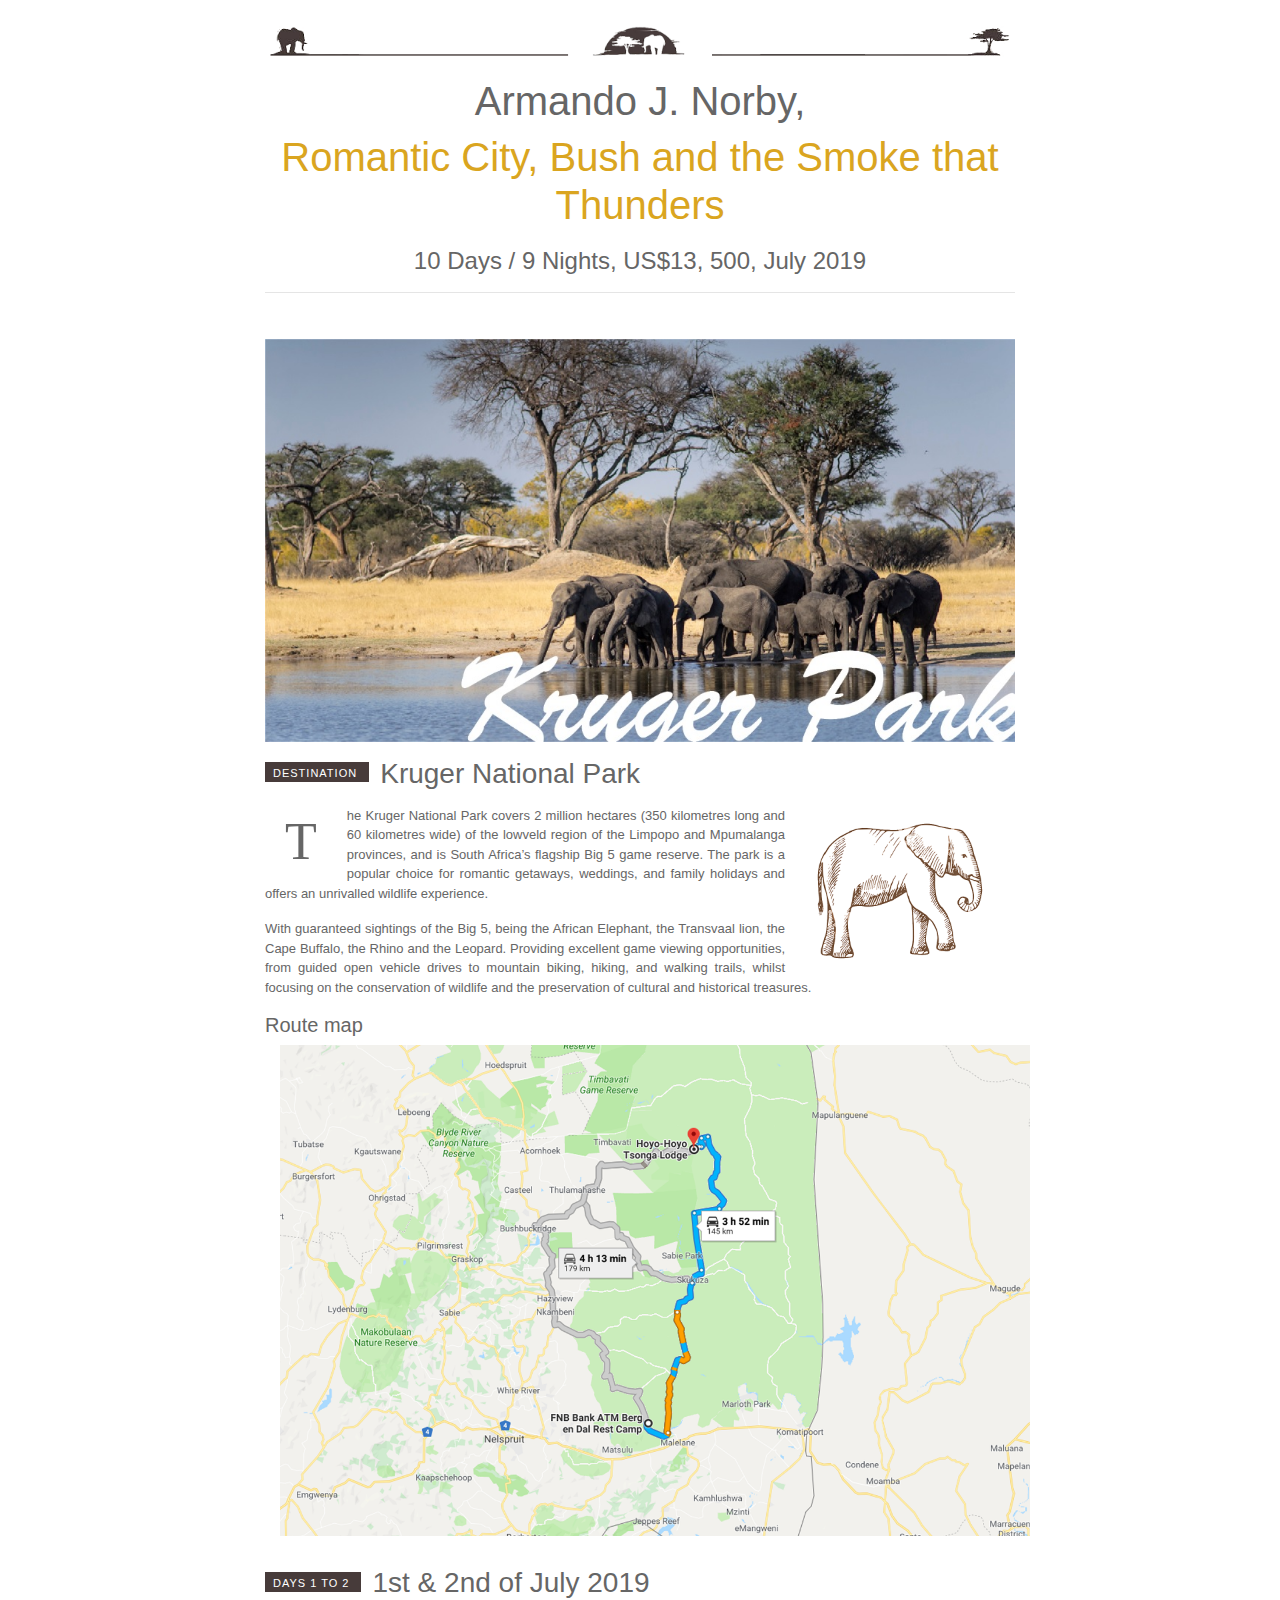
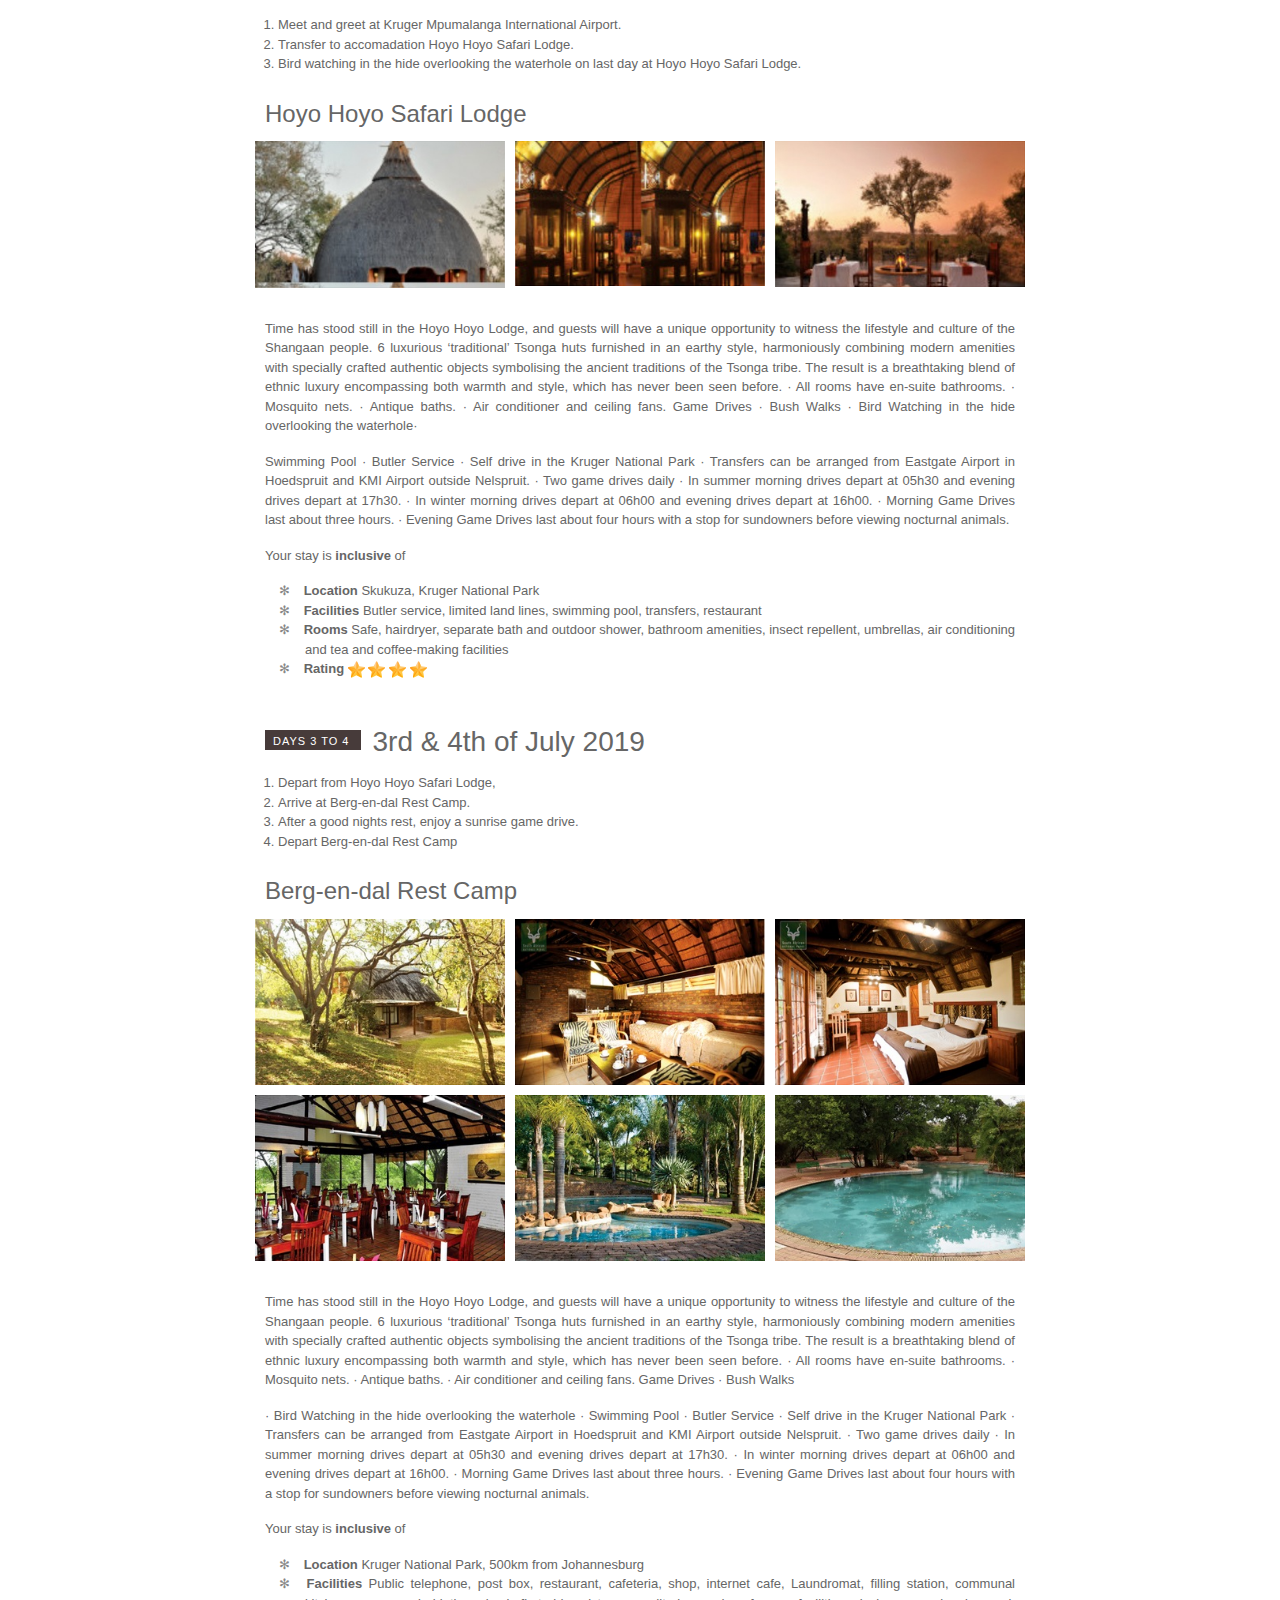
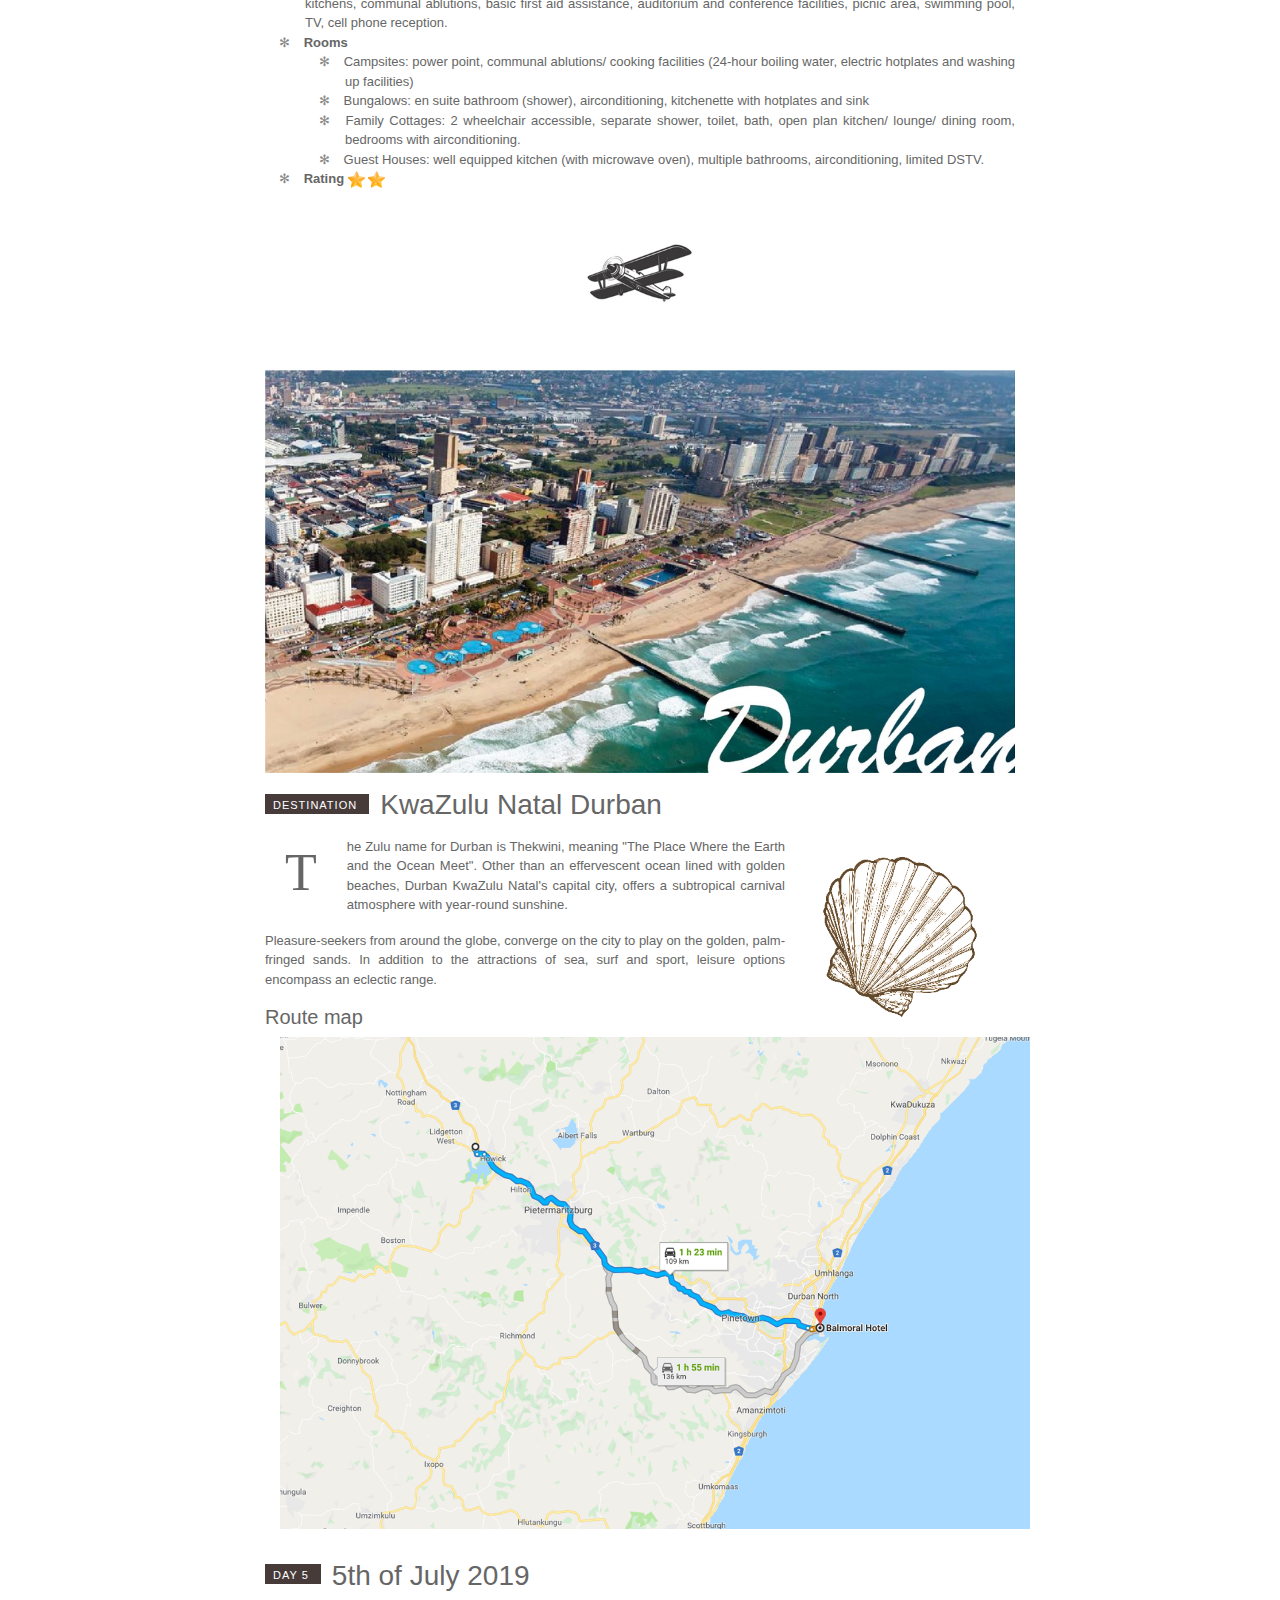
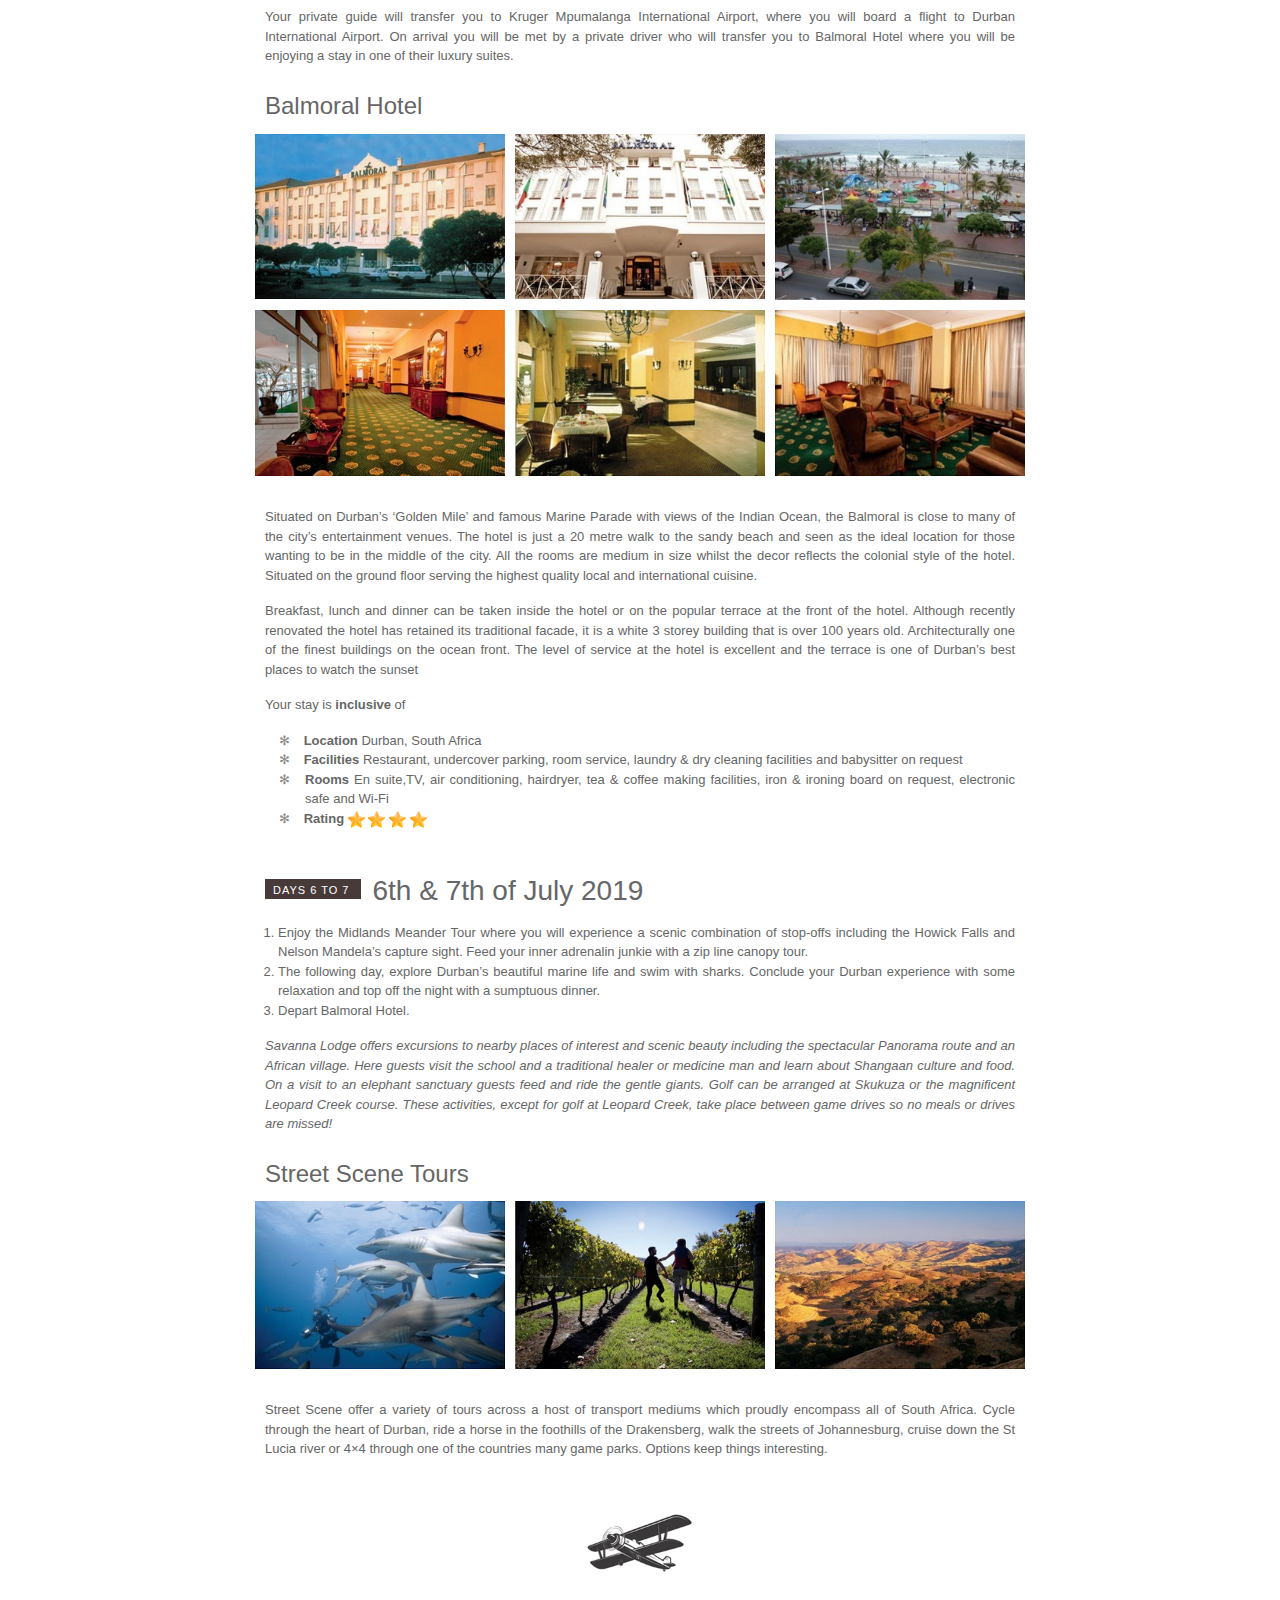
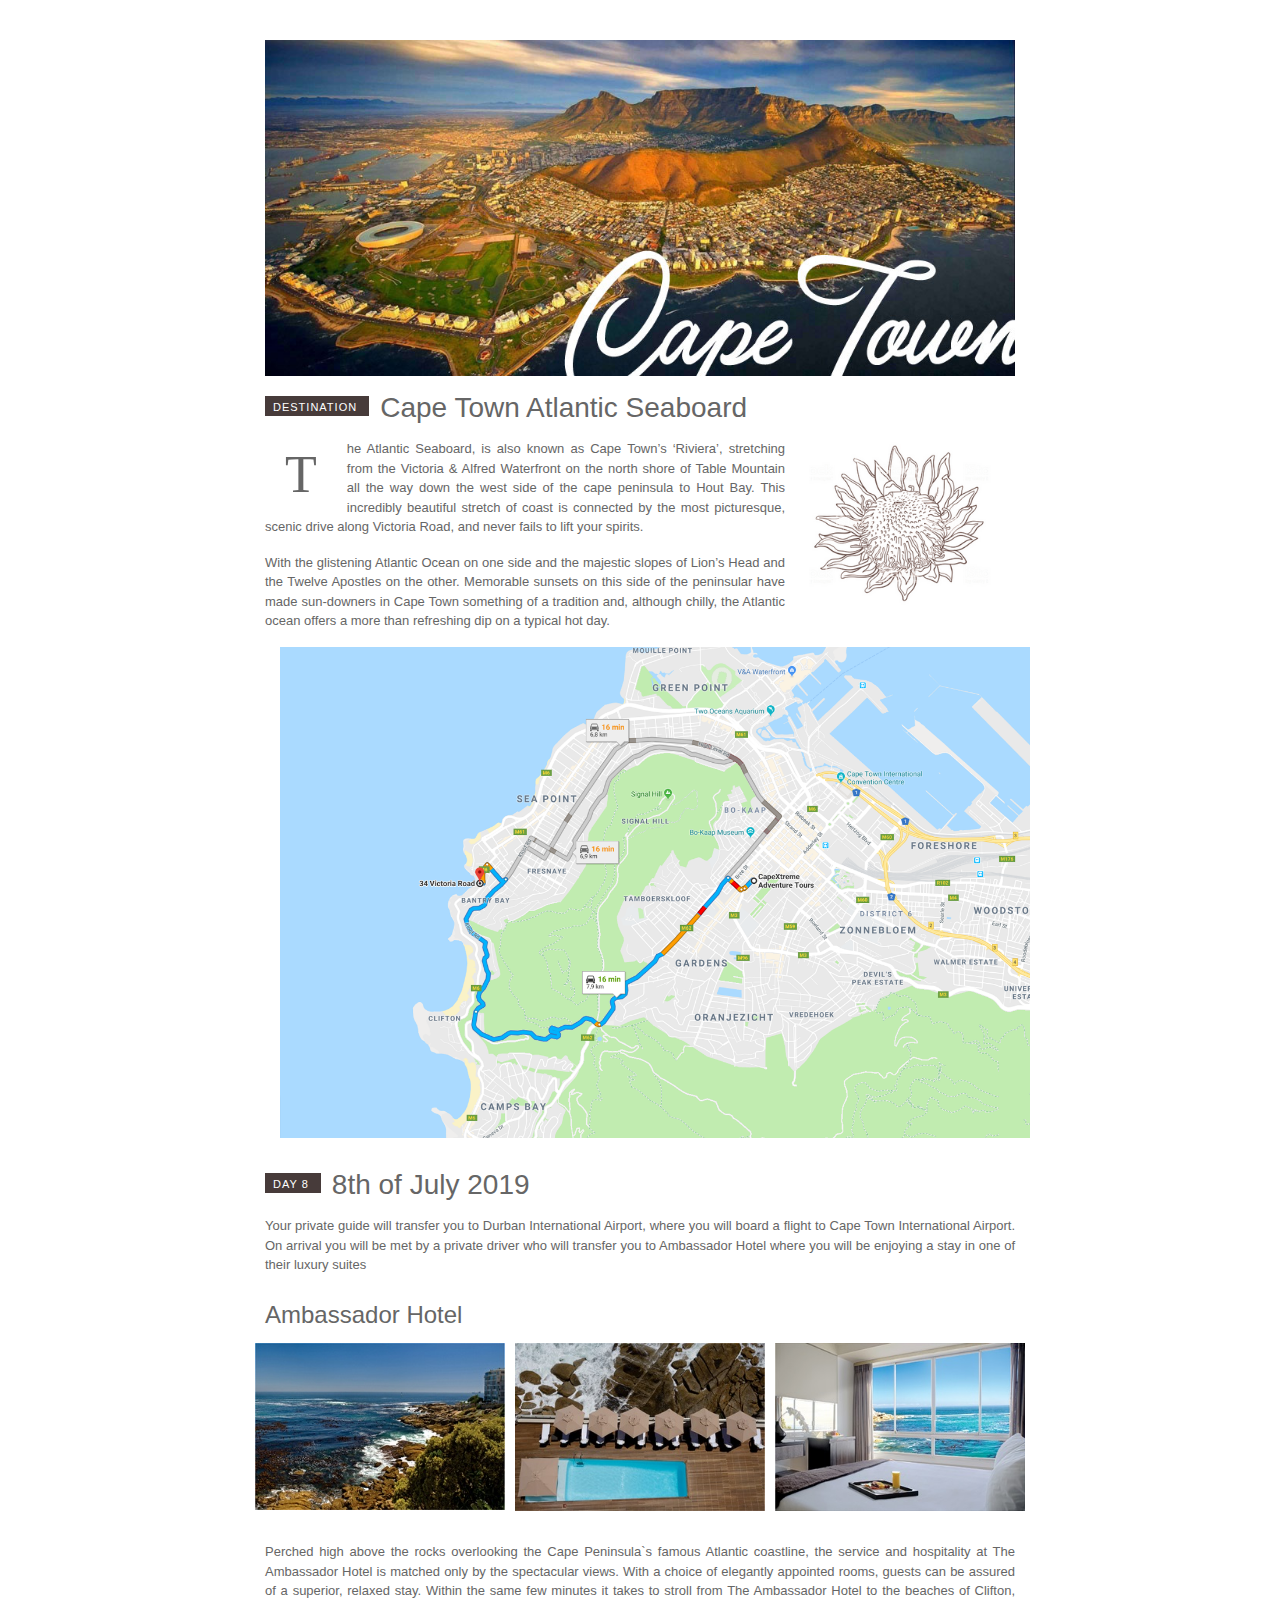
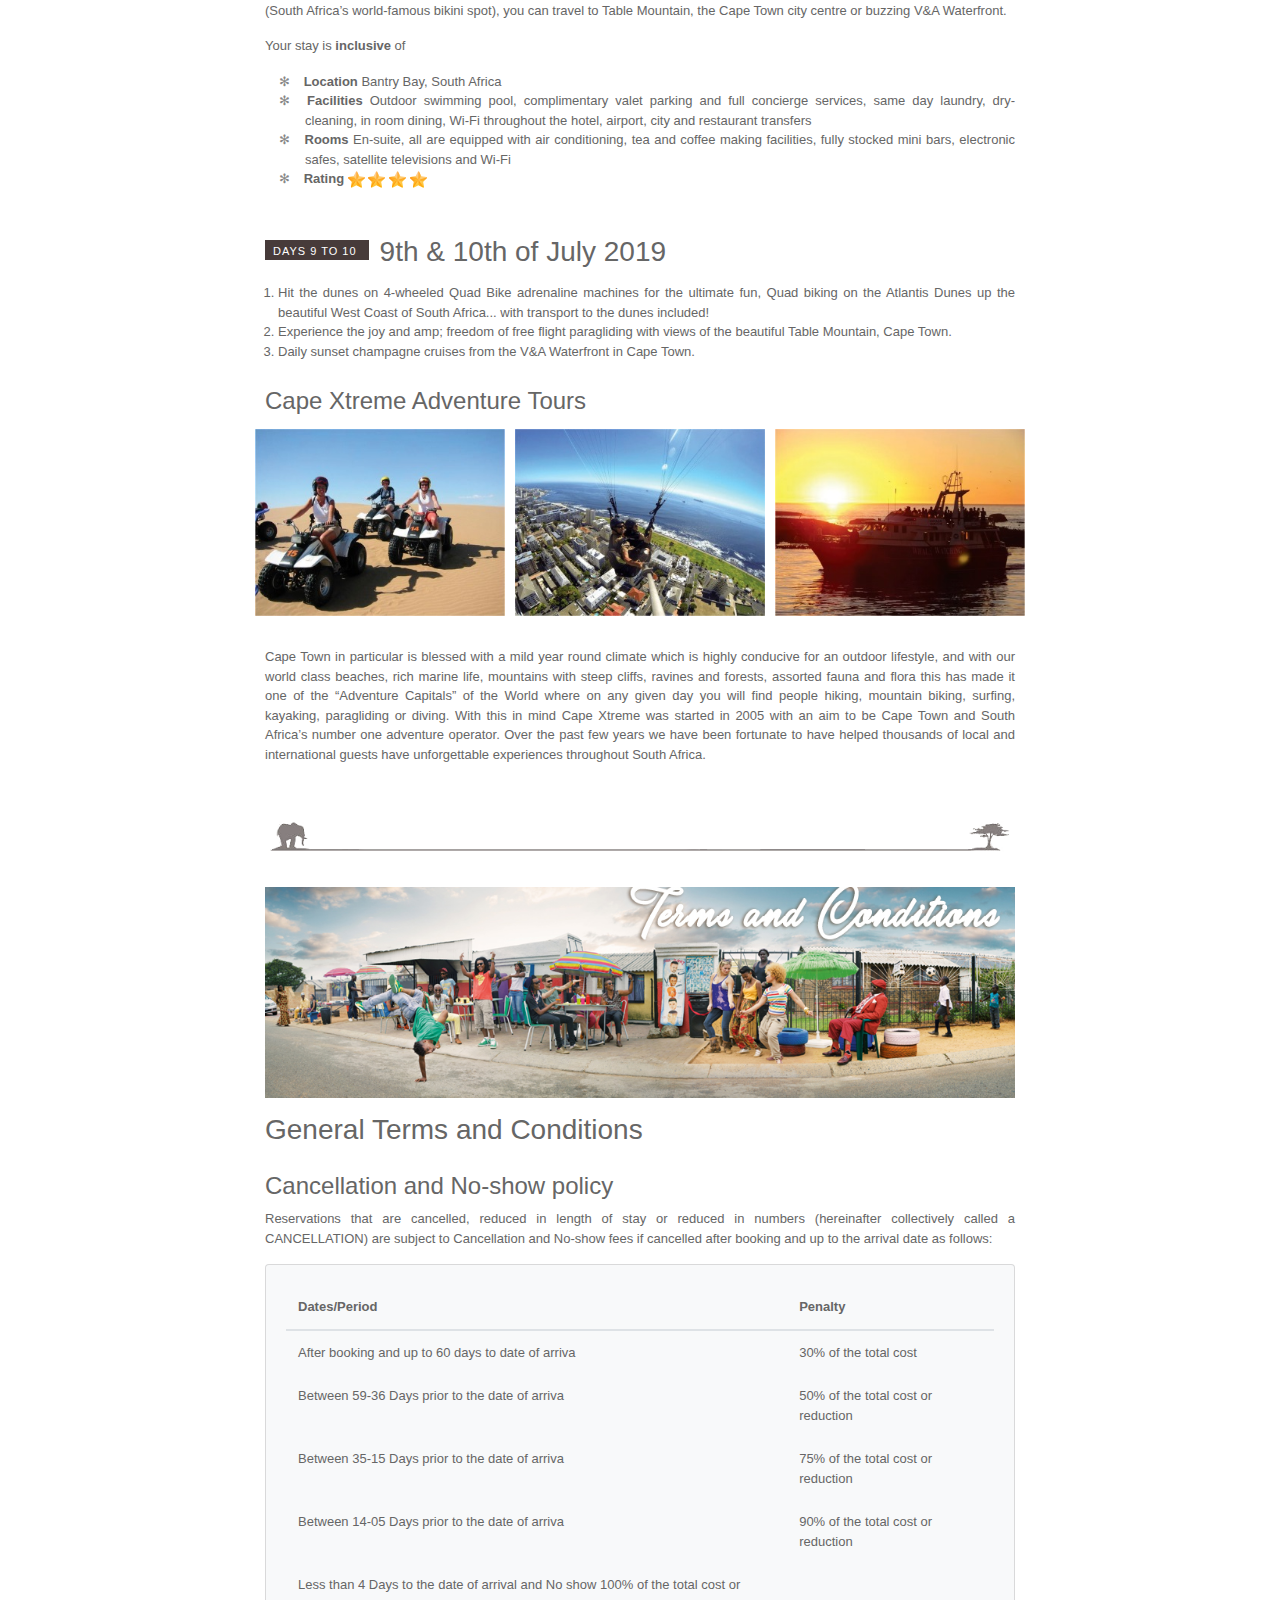
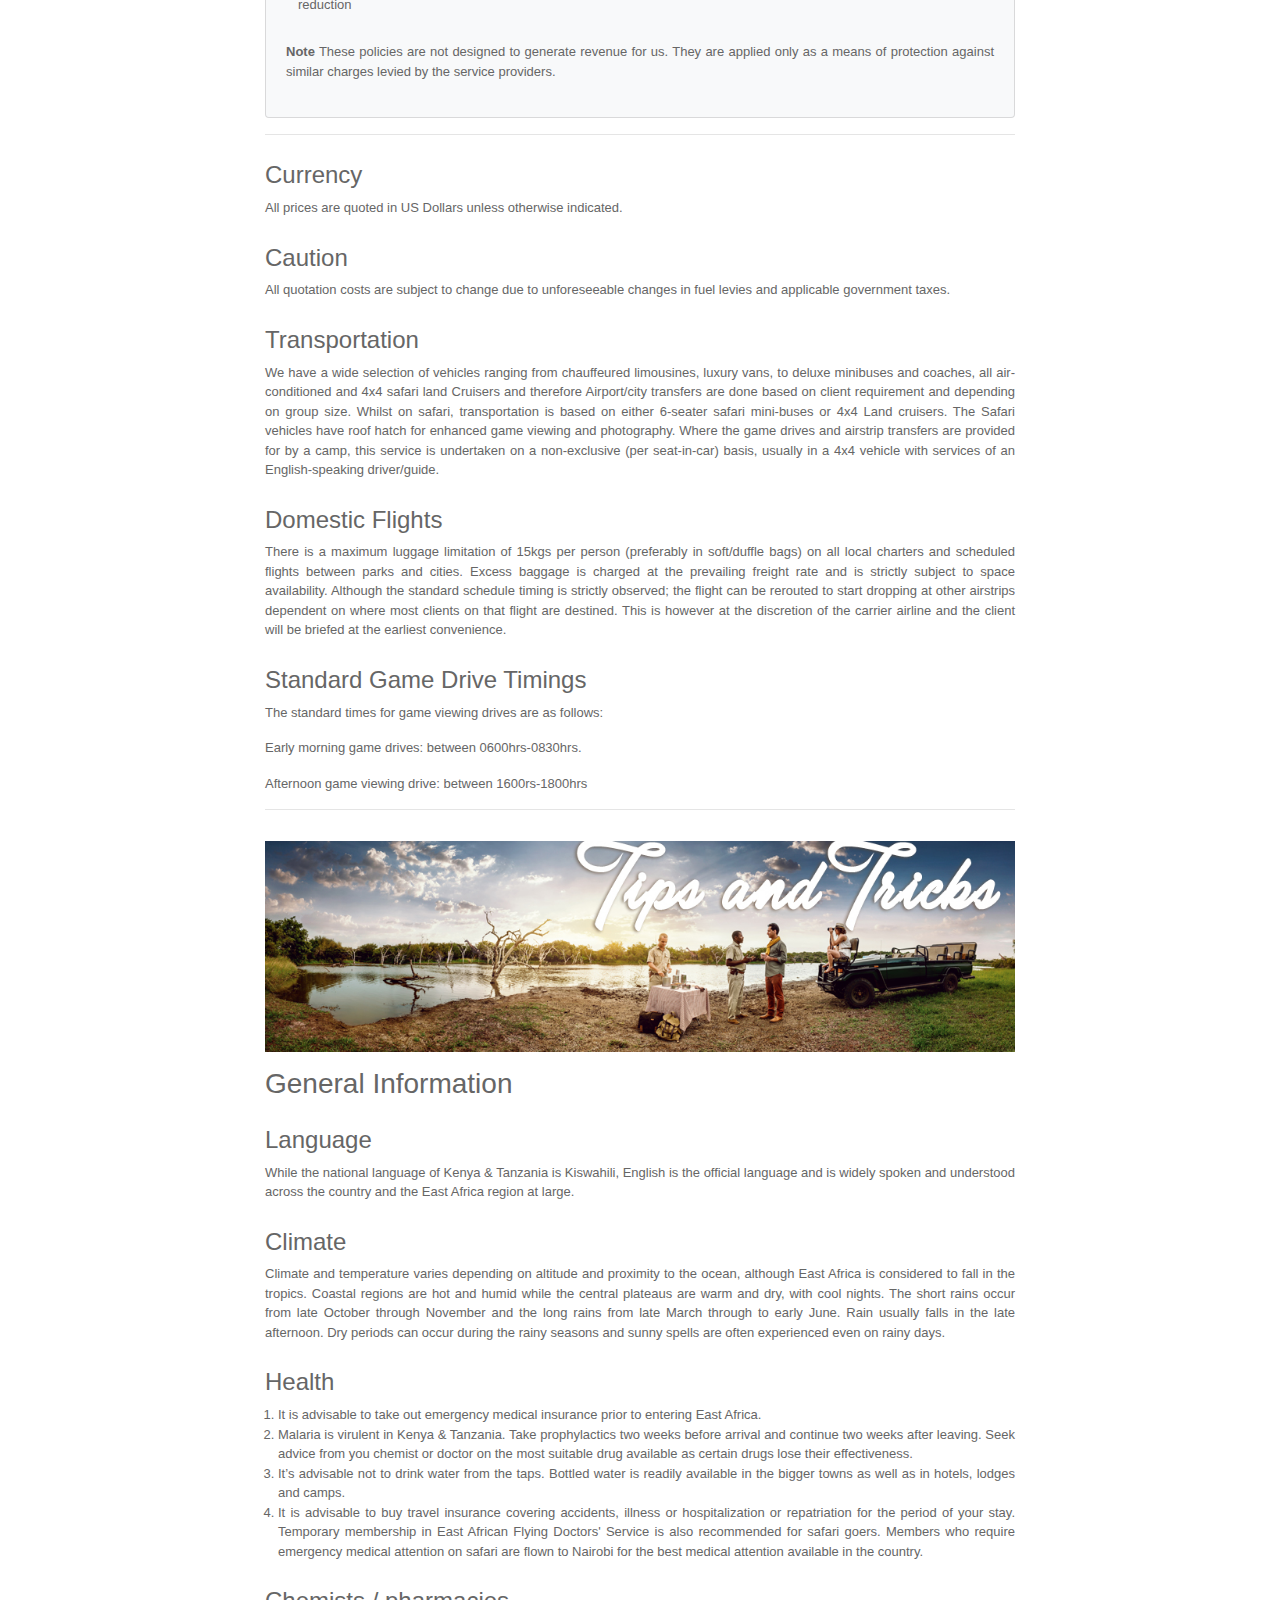
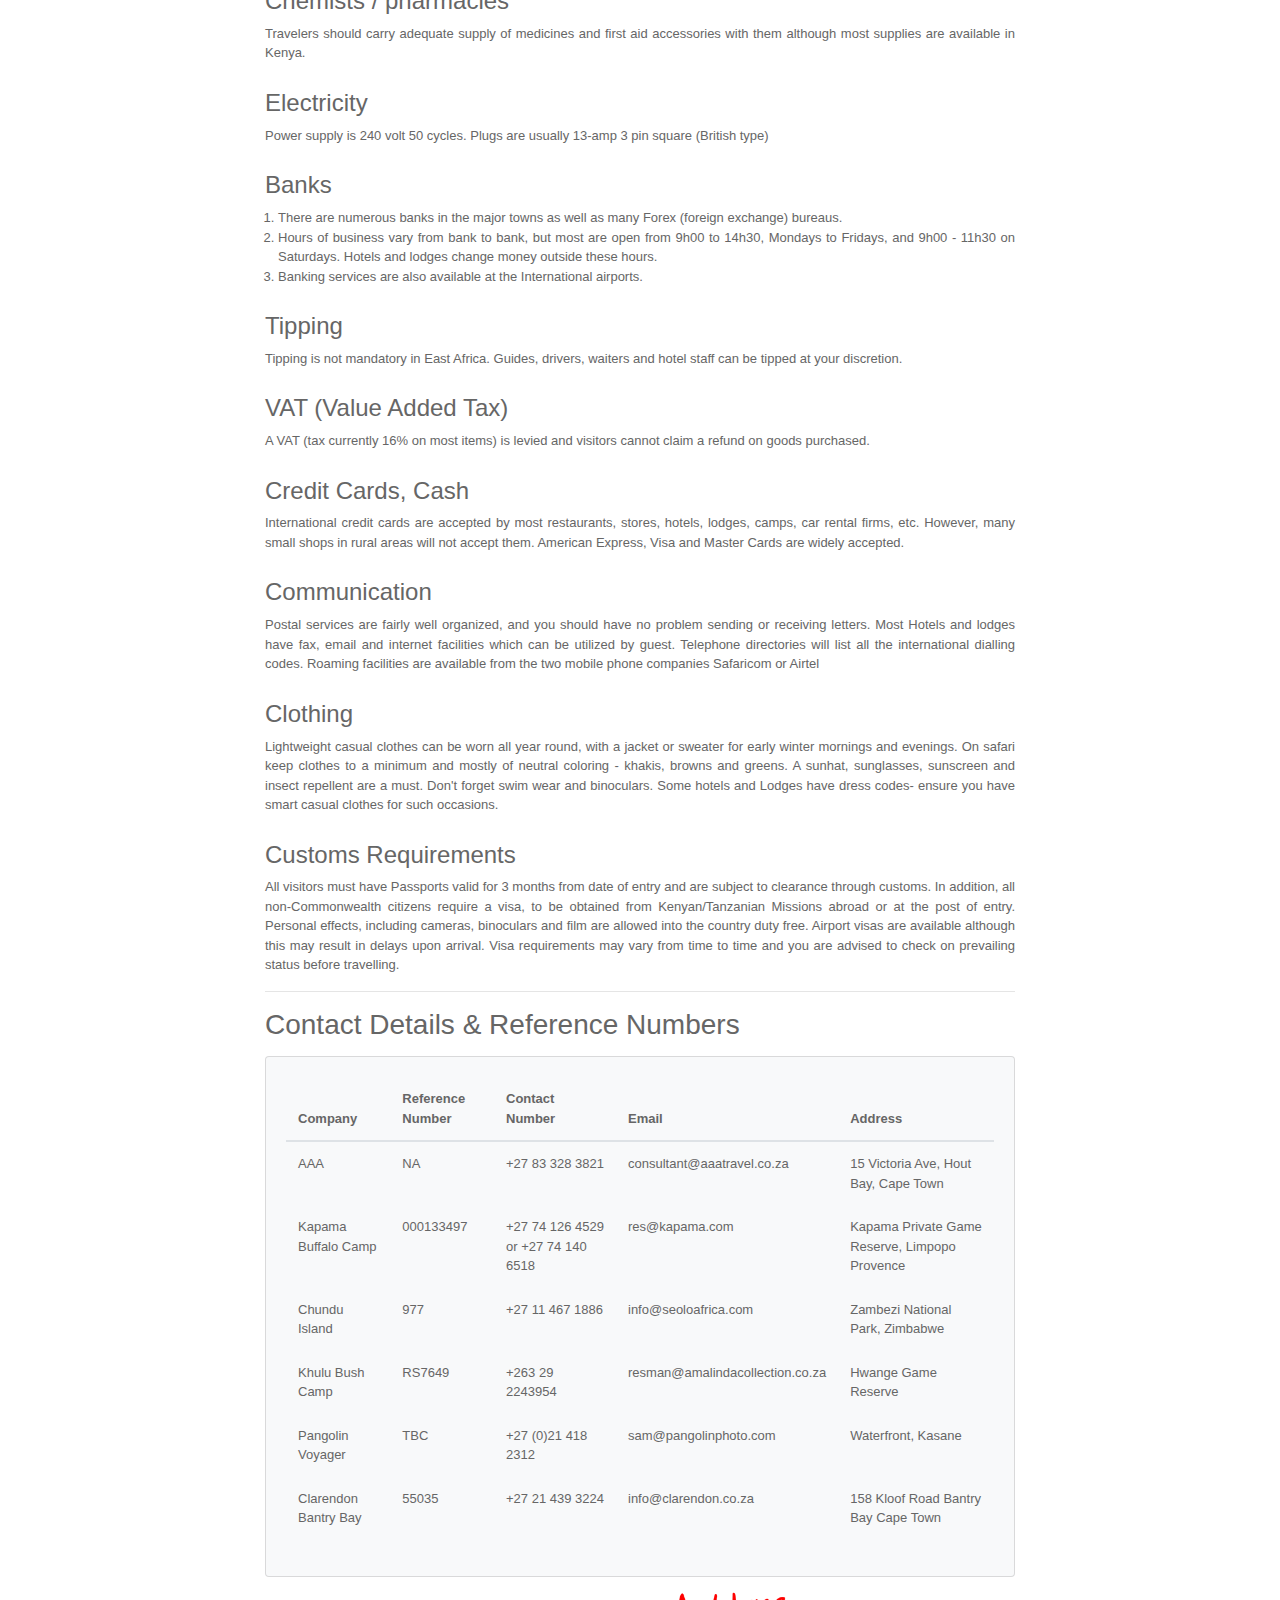
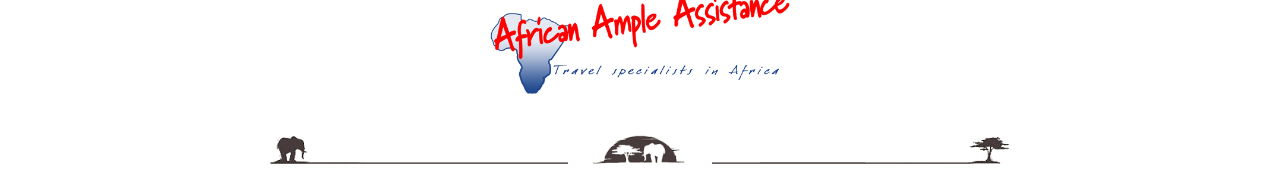
<file: quote-template/AAA Sample Itinerary Document.htm>
<!DOCTYPE html PUBLIC "-//W3C//DTD XHTML 1.0 Transitional//EN" "http://www.w3.org/TR/xhtml1/DTD/xhtml1-transitional.dtd">
<html xmlns="http://www.w3.org/1999/xhtml"><head>
<meta http-equiv="Content-Type" content="text/html; charset=UTF-8">
<title>AAA Sample Itinerary Document</title>
<link rel="stylesheet" href="AAA%20Sample%20Itinerary%20Document_files/bootstrap.css">
<link rel="stylesheet" href="AAA%20Sample%20Itinerary%20Document_files/doc_builder_template.css">

<style media="screen">
	li {
		text-align: justify;
	}
	p {
		text-align: justify;
	}
</style>


</head>

<body>

<div class="container g-container">


			<div class="s-header ">


				<div class=""><img src="AAA%20Sample%20Itinerary%20Document_files/divider_1.png" class="img-fluid s-paddingVert15" width="960" height="480"></div>


				<div class="section text-center">
					<h1>Armando J. Norby,</h1>
					<h1 class="dh-gold">Romantic City, Bush and the Smoke that Thunders</h1>
					<h4 class="g-padTop10px">
						10 Days / 9 Nights,
						US$13, 500,
						July 2019

					</h4>

				</div>


				<hr>
			</div>



			<div class="s-body">


				<div class="s-item-group">

					<div class="i-item s-paddingVert15">

						<img src="AAA%20Sample%20Itinerary%20Document_files/1_004.jpg" class="img-fluid s-paddingVert15" width="960" height="480">


						<h3 class="e-marginBot15 dh-textBaselineTop">
							<span class="i-bgChoc e-marginVert5 e-padHoriz8 dh-white i-font11 i-caseCaps dh-vertAlignMid dh-padVert5An3 dh-fontArial dh-letterSpace1" style="margin-right:1em;">
								Destination
							</span>
							<span class="dh-vertAlignMid">
								Kruger National Park
							</span>
						</h3>
						<img class="s-marginHoriz15" src="AAA%20Sample%20Itinerary%20Document_files/2_002.png" width="200" align="right">
						<p class="g-dropCap">
							The Kruger National Park covers 2 million hectares (350 
kilometres long and 60 kilometres wide) of the lowveld region of the 
Limpopo and Mpumalanga provinces, and is South Africa’s flagship Big 5 
game reserve. The park is a popular choice for romantic getaways, 
weddings, and family holidays and offers an unrivalled wildlife 
experience.
		 				</p>
						<p class="">
							With guaranteed sightings of the Big 5, being the African 
Elephant, the Transvaal lion, the Cape Buffalo, the Rhino and the 
Leopard. Providing excellent game viewing opportunities, from guided 
open vehicle drives to mountain biking, hiking, and walking trails, 
whilst focusing on the conservation of wildlife and the preservation of 
cultural and historical treasures.

						</p>
						<h5>Route map</h5>
						<img class="s-marginHoriz15" src="AAA%20Sample%20Itinerary%20Document_files/3_003.png" width="100%">







					</div>


					<div class="i-item s-paddingVert15">


						<h3 class="e-marginBot15 dh-textBaselineTop">
							<span class="i-bgChoc e-marginVert5 e-padHoriz8 dh-white i-font11 i-caseCaps dh-vertAlignMid dh-padVert5An3 dh-fontArial dh-letterSpace1" style="margin-right:1em;">
								Days 1 to 2
							</span>
							<span class="dh-vertAlignMid">
								1st &amp; 2nd of July 2019
							</span>
						</h3>





						<ol>
							<li>
								Meet and greet at Kruger Mpumalanga International Airport.
							</li>
							<li>
								Transfer to accomadation Hoyo Hoyo Safari Lodge.
							</li>
							<li>
								Bird watching in the hide overlooking the waterhole on last day at Hoyo Hoyo Safari Lodge.
							</li>
						</ol>
						<h4 class="g-padTop10px">Hoyo Hoyo Safari Lodge</h4>
						<div class="row g-margB2em">
							<div class="col-md-4 s-textAlignCenter e-padding5 s-textAlignCenter">
								<img src="AAA%20Sample%20Itinerary%20Document_files/1_008.jpg" class="img-fluid">
							</div>
							<div class="col-md-4 s-textAlignCenter e-padding5 s-textAlignCenter">
								<img src="AAA%20Sample%20Itinerary%20Document_files/2_002.jpg" class="img-fluid">
							</div>
							<div class="col-md-4 s-textAlignCenter e-padding5 s-textAlignCenter">
								<img src="AAA%20Sample%20Itinerary%20Document_files/3.jpg" class="img-fluid">
							</div>
						</div>
						<p class="">
							Time has stood still in the Hoyo Hoyo Lodge, and guests will have
 a unique opportunity to witness the lifestyle and culture of the 
Shangaan people. 6 luxurious ‘traditional’ Tsonga huts furnished in an 
earthy style, harmoniously combining modern amenities  with  specially  
crafted  authentic  objects  symbolising  the  ancient  traditions  of  
the  Tsonga  tribe.  The  result  is  a  breathtaking blend of ethnic 
luxury encompassing both warmth and style, which has never been seen 
before. · All rooms have en-suite bathrooms. · Mosquito nets. · Antique 
baths. · Air conditioner and ceiling fans. Game Drives · Bush Walks · 
Bird Watching in the hide overlooking the waterhole·
						</p>
						<p class="">
							Swimming Pool · Butler Service · Self drive in the Kruger 
National Park · Transfers can be arranged from Eastgate Airport in 
Hoedspruit and KMI Airport outside Nelspruit. · Two game drives daily · 
In summer morning drives depart at 05h30 and evening drives depart at 
17h30. · In winter morning drives depart at 06h00 and evening drives 
depart at 16h00. · Morning Game  Drives  last  about  three  hours.  ·  
Evening  Game  Drives  last  about  four  hours  with  a  stop  for  
sundowners  before  viewing nocturnal animals.

						</p>
						<p class="">
							Your stay is <b>inclusive</b> of
						</p>
						<ul class="dh-listItIndent g-nice-bullets">
							<li class="">
								<b>Location</b>
								<span>Skukuza, Kruger National Park</span>
							</li>
							<li class="">
								<b>Facilities</b>
								<span>Butler service, limited land lines, swimming pool, transfers, restaurant</span>
							</li>
							<li class="">
								<b>Rooms</b>
								<span>Safe, hairdryer, separate bath and outdoor shower, 
bathroom amenities, insect repellent, umbrellas, air conditioning and 
tea and coffee-making facilities</span>
							</li>
							<li class="">
								<b>Rating</b>
								<span>
									<img src="AAA%20Sample%20Itinerary%20Document_files/star.svg" class="img-fluid" width="17px">
									<img src="AAA%20Sample%20Itinerary%20Document_files/star.svg" class="img-fluid" width="17px">
									<img src="AAA%20Sample%20Itinerary%20Document_files/star.svg" class="img-fluid" width="17px">
									<img src="AAA%20Sample%20Itinerary%20Document_files/star.svg" class="img-fluid" width="17px">
								</span>
							</li>
						</ul>


					</div>

					<div class="i-item s-paddingVert15">



						<h3 class="e-marginBot15 dh-textBaselineTop">
							<span class="i-bgChoc e-marginVert5 e-padHoriz8 dh-white i-font11 i-caseCaps dh-vertAlignMid dh-padVert5An3 dh-fontArial dh-letterSpace1" style="margin-right:1em;">
								Days 3 to 4
							</span>
							<span class="dh-vertAlignMid">
								3rd &amp; 4th of July 2019
							</span>
						</h3>


						<ol>
							<li>
								Depart from Hoyo Hoyo Safari Lodge,
							</li>
							<li>
								Arrive at Berg-en-dal Rest Camp.
							</li>
							<li>
								After a good nights rest, enjoy a sunrise game drive.
							</li>
							<li>
								Depart Berg-en-dal Rest Camp
							</li>
						</ol>
						<h4 class="g-padTop10px">Berg-en-dal Rest Camp</h4>
						<div class="row g-margB2em">
							<div class="col-md-4 s-textAlignCenter e-padding5 s-textAlignCenter">
								<img src="AAA%20Sample%20Itinerary%20Document_files/1_007.jpg" class="img-fluid">
							</div>
							<div class="col-md-4 s-textAlignCenter e-padding5 s-textAlignCenter">
								<img src="AAA%20Sample%20Itinerary%20Document_files/2_003.jpg" class="img-fluid">
							</div>
							<div class="col-md-4 s-textAlignCenter e-padding5 s-textAlignCenter">
								<img src="AAA%20Sample%20Itinerary%20Document_files/3_002.jpg" class="img-fluid">
							</div>

							<div class="col-md-4 s-textAlignCenter e-padding5 s-textAlignCenter">
								<img src="AAA%20Sample%20Itinerary%20Document_files/4_002.jpg" class="img-fluid">
							</div>
							<div class="col-md-4 s-textAlignCenter e-padding5 s-textAlignCenter">
								<img src="AAA%20Sample%20Itinerary%20Document_files/5_002.jpg" class="img-fluid">
							</div>
							<div class="col-md-4 s-textAlignCenter e-padding5 s-textAlignCenter">
								<img src="AAA%20Sample%20Itinerary%20Document_files/6_002.jpg" class="img-fluid">
							</div>
						</div>
						<p class="">
							Time has stood still in the Hoyo Hoyo Lodge, and guests will have
 a unique opportunity to witness the lifestyle and culture of the 
Shangaan people. 6 luxurious ‘traditional’ Tsonga huts furnished in an 
earthy style, harmoniously combining modern amenities  with  specially  
crafted  authentic  objects  symbolising  the  ancient  traditions  of  
the  Tsonga  tribe.  The  result  is  a  breathtaking blend of ethnic 
luxury encompassing both warmth and style, which has never been seen 
before. · All rooms have en-suite bathrooms. · Mosquito nets. · Antique 
baths. · Air conditioner and ceiling fans. Game Drives · Bush Walks

						</p>
						<p class="">
							· Bird Watching in the hide overlooking the waterhole · Swimming 
Pool · Butler Service · Self drive in the Kruger National Park · 
Transfers can be arranged from Eastgate Airport in Hoedspruit and KMI 
Airport outside Nelspruit. · Two game drives daily · In summer morning 
drives depart at 05h30 and evening drives depart at 17h30. · In winter 
morning drives depart at 06h00 and evening drives depart at 16h00. · 
Morning Game Drives last about three hours. · Evening Game Drives last 
about four hours with a stop for sundowners before viewing nocturnal 
animals.
						</p>
						<p class="">
  Your stay is <b>inclusive</b> of
</p>
<ul class="dh-listItIndent g-nice-bullets">
  <li class="">
    <b>Location</b>
    <span>Kruger National Park, 500km from Johannesburg</span>
  </li>
  <li class="">
    <b>Facilities</b>
    <span>Public  telephone,  post  box,  restaurant,  cafeteria,  shop,
  internet  cafe,  Laundromat,  filling  station, communal kitchens, 
communal ablutions, basic first aid assistance, auditorium and 
conference facilities, picnic area, swimming pool, TV, cell phone 
reception.</span>
  </li>
  <li class="">
    <b>Rooms</b>
    <ul class="dh-listItIndent g-nice-bullets">
    	<li>
				Campsites: power point, communal ablutions/ cooking facilities 
(24-hour boiling water, electric hotplates and washing up facilities)
			</li>
    	<li>
				Bungalows: en suite bathroom (shower), airconditioning, kitchenette with hotplates and sink
			</li>
    	<li>
				Family  Cottages:  2  wheelchair  accessible,  separate  shower,  
toilet,  bath,  open  plan  kitchen/  lounge/  dining room, bedrooms 
with airconditioning.
			</li>
			<li>
				Guest  Houses:  well  equipped  kitchen  (with  microwave  oven),  multiple  bathrooms,  airconditioning,  limited DSTV.
			</li>
    </ul>
  </li>
  <li class="">
    <b>Rating</b>
		<span>
			<img src="AAA%20Sample%20Itinerary%20Document_files/star.svg" class="img-fluid" width="17px">
			<img src="AAA%20Sample%20Itinerary%20Document_files/star.svg" class="img-fluid" width="17px">
		</span>
  </li>
</ul>


					</div>



				</div>
				<div class="" style="text-align: center;">

					<img class="s-marginHoriz15" src="AAA%20Sample%20Itinerary%20Document_files/plane.png" style="margin: 0 auto" width="120">
				</div>



				<div class="s-item-group">

					<div class="i-item s-paddingVert15">

						<img src="AAA%20Sample%20Itinerary%20Document_files/1_009.jpg" class="img-fluid s-paddingVert15" width="960" height="480">

						<h3 class="e-marginBot15 dh-textBaselineTop">
							<span class="i-bgChoc e-marginVert5 e-padHoriz8 dh-white i-font11 i-caseCaps dh-vertAlignMid dh-padVert5An3 dh-fontArial dh-letterSpace1" style="margin-right:1em;">
								Destination
							</span>
							<span class="dh-vertAlignMid">
								KwaZulu Natal Durban
							</span>
						</h3>




						<img class="s-marginHoriz15" src="AAA%20Sample%20Itinerary%20Document_files/2_003.png" width="200" align="right">
						<p class="g-dropCap">
							The Zulu name for Durban is Thekwini, meaning "The Place Where 
the Earth and the Ocean Meet". Other than an effervescent ocean lined 
with golden beaches, Durban KwaZulu Natal's capital city,  offers a 
subtropical carnival atmosphere with year-round sunshine.
						</p>
						<p class="">
							Pleasure-seekers from around the globe, converge on the city to 
play on the golden, palm-fringed sands. In addition to the attractions 
of sea, surf and sport, leisure options encompass an eclectic range.

						</p>
						<h5>Route map</h5>
						<img class="s-marginHoriz15" src="AAA%20Sample%20Itinerary%20Document_files/3_002.png" width="100%">








					</div>

					<div class="i-item s-paddingVert15">



						<h3 class="e-marginBot15 dh-textBaselineTop">
							<span class="i-bgChoc e-marginVert5 e-padHoriz8 dh-white i-font11 i-caseCaps dh-vertAlignMid dh-padVert5An3 dh-fontArial dh-letterSpace1" style="margin-right:1em;">
								Day 5
							</span>
							<span class="dh-vertAlignMid">
								5th of July 2019
							</span>
						</h3>





						<p class="">
							Your private guide will transfer you to Kruger Mpumalanga 
International Airport, where you will board a flight to Durban 
International Airport. On arrival you will be met by a private driver 
who will transfer you to Balmoral Hotel where you will be enjoying a 
stay in one of their luxury suites.
						</p>
						<h4 class="g-padTop10px">Balmoral Hotel</h4>
						<div class="row g-margB2em">
							<div class="col-md-4 s-textAlignCenter e-padding5 s-textAlignCenter">
								<img src="AAA%20Sample%20Itinerary%20Document_files/1_005.jpg" class="img-fluid">
							</div>
							<div class="col-md-4 s-textAlignCenter e-padding5 s-textAlignCenter">
								<img src="AAA%20Sample%20Itinerary%20Document_files/2.jpg" class="img-fluid">
							</div>
							<div class="col-md-4 s-textAlignCenter e-padding5 s-textAlignCenter">
								<img src="AAA%20Sample%20Itinerary%20Document_files/3_004.jpg" class="img-fluid">
							</div>

							<div class="col-md-4 s-textAlignCenter e-padding5 s-textAlignCenter">
								<img src="AAA%20Sample%20Itinerary%20Document_files/4.jpg" class="img-fluid">
							</div>
							<div class="col-md-4 s-textAlignCenter e-padding5 s-textAlignCenter">
								<img src="AAA%20Sample%20Itinerary%20Document_files/5.jpg" class="img-fluid">
							</div>
							<div class="col-md-4 s-textAlignCenter e-padding5 s-textAlignCenter">
								<img src="AAA%20Sample%20Itinerary%20Document_files/6.jpg" class="img-fluid">
							</div>
						</div>
						<p class="">
Situated on Durban’s ‘Golden Mile’ and famous Marine Parade with views 
of the Indian Ocean, the Balmoral is close to many of the city’s 
entertainment venues. The hotel is just a 20 metre walk to the sandy 
beach and seen as the ideal location for those wanting to be in the 
middle of the city. All the rooms are medium in size whilst the decor 
reflects the colonial style of the hotel. Situated on the ground floor 
serving the highest quality local and international cuisine.
						</p>
						<p class="">
							Breakfast,  lunch  and  dinner  can  be  taken  inside  the  
hotel  or  on  the  popular  terrace  at  the  front  of  the  hotel.  
Although  recently renovated the hotel has retained its traditional 
facade, it is a white 3 storey building that is over 100 years old. 
Architecturally one of the finest buildings on the ocean front. The 
level of service at the hotel is excellent and the terrace is one of 
Durban’s best places to watch the sunset
						</p>
						<p class="">
  Your stay is <b>inclusive</b> of
</p>
<ul class="dh-listItIndent g-nice-bullets">
  <li class="">
    <b>Location</b>
    <span>Durban, South Africa</span>
  </li>
  <li class="">
    <b>Facilities</b>
    <span>Restaurant, undercover parking, room service, laundry &amp; dry cleaning facilities and babysitter on request</span>
  </li>
  <li class="">
    <b>Rooms</b>
    <span>En suite,TV, air conditioning, hairdryer, tea &amp; coffee 
making facilities, iron &amp; ironing board on request, electronic safe 
and Wi-Fi</span>
  </li>
  <li class="">
    <b>Rating</b>
		<span>
			<img src="AAA%20Sample%20Itinerary%20Document_files/star.svg" class="img-fluid" width="17px">
			<img src="AAA%20Sample%20Itinerary%20Document_files/star.svg" class="img-fluid" width="17px">
			<img src="AAA%20Sample%20Itinerary%20Document_files/star.svg" class="img-fluid" width="17px">
			<img src="AAA%20Sample%20Itinerary%20Document_files/star.svg" class="img-fluid" width="17px">
		</span>
  </li>
</ul>


					</div>

					<div class="i-item s-paddingVert15">



						<h3 class="e-marginBot15 dh-textBaselineTop">
							<span class="i-bgChoc e-marginVert5 e-padHoriz8 dh-white i-font11 i-caseCaps dh-vertAlignMid dh-padVert5An3 dh-fontArial dh-letterSpace1" style="margin-right:1em;">
								Days 6 to 7
							</span>
							<span class="dh-vertAlignMid">
								6th &amp; 7th of July 2019
							</span>
						</h3>



						<ol>
							<li>
								Enjoy the Midlands Meander Tour where you will experience a 
scenic combination of stop-offs including the Howick Falls and Nelson 
Mandela’s capture sight. Feed your inner adrenalin junkie with a zip 
line canopy tour.
							</li>
							<li>
								The following day, explore Durban’s beautiful marine life and 
swim with sharks. Conclude your Durban experience with some relaxation  
and top off the night with a sumptuous dinner.
							</li>
							<li>
								Depart Balmoral Hotel.
							</li>

						</ol>
						<p class="">
							<em>Savanna Lodge offers excursions to nearby places of interest 
and scenic beauty including the spectacular Panorama route and an 
African village. Here guests visit the school and a traditional healer 
or medicine man and learn about Shangaan culture and food. On a visit to
 an elephant sanctuary guests feed and ride the gentle giants. Golf can 
be arranged at Skukuza or the magnificent Leopard Creek course. These 
activities, except for golf at Leopard Creek, take place between game 
drives so no meals or drives are missed!</em>
						</p>
						<h4 class="g-padTop10px">Street Scene Tours</h4>

						<div class="row g-margB2em">
							<div class="col-md-4 s-textAlignCenter e-padding5 s-textAlignCenter">
								<img src="AAA%20Sample%20Itinerary%20Document_files/1_002.jpg" class="img-fluid">
							</div>
							<div class="col-md-4 s-textAlignCenter e-padding5 s-textAlignCenter">
								<img src="AAA%20Sample%20Itinerary%20Document_files/2_004.jpg" class="img-fluid">
							</div>
							<div class="col-md-4 s-textAlignCenter e-padding5 s-textAlignCenter">
								<img src="AAA%20Sample%20Itinerary%20Document_files/3_005.jpg" class="img-fluid">
							</div>
						</div>
						<p class="">
							Street Scene offer a variety of tours across a host of transport 
mediums which proudly encompass all of South Africa. Cycle through the 
heart of Durban, ride a horse in the foothills of the Drakensberg, walk 
the streets of Johannesburg, cruise down the St Lucia river or 4×4 
through one of the countries many game parks. Options keep things 
interesting.
						</p>



					</div>

				</div>

				<div class="" style="text-align: center;">

					<img class="s-marginHoriz15" src="AAA%20Sample%20Itinerary%20Document_files/plane.png" style="margin: 0 auto" width="120">
				</div>

				<div class="s-item-group">

					<div class="i-item s-paddingVert15">

						<img src="AAA%20Sample%20Itinerary%20Document_files/1_003.jpg" class="img-fluid s-paddingVert15" width="960" height="480">

						<h3 class="e-marginBot15 dh-textBaselineTop">
							<span class="i-bgChoc e-marginVert5 e-padHoriz8 dh-white i-font11 i-caseCaps dh-vertAlignMid dh-padVert5An3 dh-fontArial dh-letterSpace1" style="margin-right:1em;">
								Destination
							</span>
							<span class="dh-vertAlignMid">
								Cape Town Atlantic Seaboard
							</span>
						</h3>



						<img class="s-marginHoriz15" src="AAA%20Sample%20Itinerary%20Document_files/2.png" width="200" align="right">
						<p class="g-dropCap">
							The Atlantic Seaboard, is also known as Cape Town’s ‘Riviera’, 
stretching from the Victoria &amp; Alfred Waterfront on the north shore 
of Table Mountain all the way down the west side of the cape peninsula 
to Hout Bay.  This incredibly beautiful stretch of coast is connected by
 the most picturesque, scenic drive along Victoria Road, and never fails
 to lift your spirits.
						</p>
						<p class="">
							With the glistening Atlantic Ocean on one side and the majestic 
slopes of Lion’s Head and the Twelve Apostles on the other.  Memorable 
sunsets on this side of the peninsular have made sun-downers in Cape 
Town something of a tradition and, although chilly, the Atlantic ocean 
offers a more than refreshing dip on a typical hot day.
						</p>
						<img class="s-marginHoriz15" src="AAA%20Sample%20Itinerary%20Document_files/3.png" width="100%">





					</div>

					<div class="i-item s-paddingVert15">

						<h3 class="e-marginBot15 dh-textBaselineTop">
							<span class="i-bgChoc e-marginVert5 e-padHoriz8 dh-white i-font11 i-caseCaps dh-vertAlignMid dh-padVert5An3 dh-fontArial dh-letterSpace1" style="margin-right:1em;">
								Day 8
							</span>
							<span class="dh-vertAlignMid">
								8th of July 2019
							</span>
						</h3>



						<p class="">
							Your private guide will transfer you to Durban International 
Airport, where you will board a flight to Cape Town International 
Airport. On arrival you will be met by a private driver who will 
transfer you to Ambassador Hotel where you will be enjoying a stay in 
one of their luxury suites
						</p>
						<h4 class="g-padTop10px">Ambassador Hotel</h4>
						<div class="row g-margB2em">
							<div class="col-md-4 s-textAlignCenter e-padding5 s-textAlignCenter">
								<img src="AAA%20Sample%20Itinerary%20Document_files/1.jpg" class="img-fluid">
							</div>
							<div class="col-md-4 s-textAlignCenter e-padding5 s-textAlignCenter">
								<img src="AAA%20Sample%20Itinerary%20Document_files/2_005.jpg" class="img-fluid">
							</div>
							<!-- <div class="col-md-4 s-textAlignCenter e-padding5 s-textAlignCenter">
								<img src="assets/journey_legs/3/day_sets/1/accom-checkin/3.jpg" class="img-fluid" />
							</div> -->
							<div class="col-md-4 s-textAlignCenter e-padding5 s-textAlignCenter">
								<img src="AAA%20Sample%20Itinerary%20Document_files/4_003.jpg" class="img-fluid">
							</div>
						</div>
						<p class="">
							Perched high above the rocks overlooking the Cape Peninsula`s 
famous Atlantic coastline, the service and hospitality at The Ambassador
 Hotel is matched only by the spectacular views. With a choice of 
elegantly appointed rooms, guests can be assured of a superior, relaxed 
stay. Within the same few minutes it takes to stroll from The Ambassador
 Hotel to the beaches of Clifton, (South Africa’s world-famous bikini 
spot), you can travel to Table Mountain, the Cape Town city centre or 
buzzing V&amp;A Waterfront.
						</p>
						<p class="">
	Your stay is <b>inclusive</b> of
	</p>
	<ul class="dh-listItIndent g-nice-bullets">
	<li class="">
		<b>Location</b>
		<span>Bantry Bay, South Africa</span>
	</li>
	<li class="">
		<b>Facilities</b>
		<span>Outdoor swimming pool, complimentary valet parking and full 
concierge services, same day laundry, dry-cleaning, in room dining, 
Wi-Fi throughout the hotel, airport, city and restaurant transfers</span>
	</li>
	<li class="">
		<b>Rooms</b>
		<span>En-suite, all are equipped with air conditioning, tea and coffee
 making facilities, fully stocked mini bars, electronic safes, satellite
 televisions and Wi-Fi</span>
	</li>
	<li class="">
		<b>Rating</b>
		<span>
			<img src="AAA%20Sample%20Itinerary%20Document_files/star.svg" class="img-fluid" width="17px">
			<img src="AAA%20Sample%20Itinerary%20Document_files/star.svg" class="img-fluid" width="17px">
			<img src="AAA%20Sample%20Itinerary%20Document_files/star.svg" class="img-fluid" width="17px">
			<img src="AAA%20Sample%20Itinerary%20Document_files/star.svg" class="img-fluid" width="17px">
		</span>
	</li>
	</ul>


					</div>

					<div class="i-item s-paddingVert15">



						<h3 class="e-marginBot15 dh-textBaselineTop">
							<span class="i-bgChoc e-marginVert5 e-padHoriz8 dh-white i-font11 i-caseCaps dh-vertAlignMid dh-padVert5An3 dh-fontArial dh-letterSpace1" style="margin-right:1em;">
								Days 9 to 10
							</span>
							<span class="dh-vertAlignMid">
								9th &amp; 10th of July 2019
							</span>
						</h3>




						<ol>
							<li>

								Hit the dunes on 4-wheeled Quad Bike adrenaline machines for the
 ultimate fun, Quad biking on the Atlantis Dunes up the beautiful West 
Coast of South Africa... with transport to the dunes included!
							</li>
							<li>

								Experience the joy and amp; freedom of free flight paragliding with views of the beautiful Table Mountain, Cape Town.
							</li>
							<li>

								Daily sunset champagne cruises from the V&amp;A Waterfront in Cape Town.
							</li>


						</ol>
						<h4 class="g-padTop10px">Cape Xtreme Adventure Tours</h4>
						<div class="row g-margB2em">
							<div class="col-md-4 s-textAlignCenter e-padding5 s-textAlignCenter">
								<img src="AAA%20Sample%20Itinerary%20Document_files/1_006.jpg" class="img-fluid">
							</div>
							<div class="col-md-4 s-textAlignCenter e-padding5 s-textAlignCenter">
								<img src="AAA%20Sample%20Itinerary%20Document_files/2_006.jpg" class="img-fluid">
							</div>
							<div class="col-md-4 s-textAlignCenter e-padding5 s-textAlignCenter">
								<img src="AAA%20Sample%20Itinerary%20Document_files/3_003.jpg" class="img-fluid">
							</div>
						</div>
						<p class="">
Cape Town in particular is blessed with a mild year round climate which 
is highly conducive for an outdoor lifestyle, and with our world class 
beaches, rich marine life, mountains with steep cliffs, ravines and 
forests, assorted fauna and flora this has made it one of the “Adventure
 Capitals” of the World where on any given day you will find people 
hiking, mountain biking, surfing, kayaking, paragliding or diving. With 
this in mind Cape Xtreme was started in 2005 with an aim to be Cape Town
 and South Africa’s number one adventure operator. Over the past few 
years we have been fortunate to have helped thousands of local and 
international guests have unforgettable experiences throughout South 
Africa.
						</p>




					</div>



				</div>


				<div class=""><img src="AAA%20Sample%20Itinerary%20Document_files/divider_2.png" class="img-fluid s-paddingVert15" width="960" height="480"></div>
		</div>



			<div class="s-footer">
				<div class="section">
					<div id="contents">
					    <div class="section">
								<img src="AAA%20Sample%20Itinerary%20Document_files/terms.jpg" class="img-fluid s-paddingVert15" width="960" height="480">
								<h3 class="">General Terms and Conditions</h3>
						    <p class=" "></p>

								<div class="section">
									<h4 class="g-padTop10px">Cancellation and No-show policy</h4>
							    <p class=" ">Reservations that are cancelled, reduced in 
length of stay or reduced in numbers (hereinafter collectively called a 
CANCELLATION) are subject to Cancellation and No-show fees if cancelled 
after booking and up to the arrival date as follows:</p>

								</div>
								<div class="section">
									<div class=" card bg-light">
										<div class="card-body">


											<table class="table s-tableInnerBordersNone">
												<tbody><tr><th>Dates/Period </th><th> Penalty</th></tr>
												</tbody><tbody>
													<tr><td>After booking and up to 60 days to date of arriva</td><td>30% of the total cost</td></tr>
													<tr><td>Between 59-36 Days prior to the date of arriva</td><td> 50% of the total cost or reduction</td></tr>
													<tr><td>Between 35-15 Days prior to the date of arriva</td><td> 75% of the total cost or reduction</td></tr>
													<tr><td>Between 14-05 Days prior to the date of arriva</td><td> 90% of the total cost or reduction</td></tr>
													<tr><td>Less than 4 Days to the date of arrival and No show          100% of the total cost or reduction</td></tr>
												</tbody>
											</table>
											<p class=" "><b>Note</b> These policies are not designed to 
generate revenue for us. They are applied only as a means of protection 
against similar charges levied by the service providers.</p>
										</div>
									</div>




								</div>
								<hr>
								<div class="section">
									<h4 class="g-padTop10px">Currency</h4>
							    <p class=" ">All prices are quoted in US Dollars unless otherwise indicated.</p>

								</div>
								<div class="section">
									<h4 class="g-padTop10px">Caution</h4>
							    <p class=" ">All quotation costs are subject to change due to unforeseeable changes in fuel levies and applicable government taxes.</p>

								</div>
								<div class="section">
									<h4 class="g-padTop10px">Transportation</h4>
							    <p class=" ">We have a wide selection of vehicles ranging 
from chauffeured limousines, luxury vans, to deluxe minibuses and 
coaches, all air-conditioned and 4x4 safari land Cruisers and therefore 
Airport/city transfers are done based on client requirement and 
depending on group size. Whilst on safari, transportation is based on 
either 6-seater safari mini-buses or 4x4 Land cruisers. The Safari 
vehicles have roof hatch for enhanced game viewing and photography. 
Where the game drives and airstrip transfers are provided for by a camp,
 this service is undertaken on a non-exclusive (per seat-in-car) basis, 
usually in a 4x4 vehicle with services of an English-speaking 
driver/guide.</p>
							    <p class=" "><span class=""></span></p>

								</div>
								<div class="section">
									<h4 class="g-padTop10px">Domestic Flights</h4>
							    <p class=" ">There is a maximum luggage limitation of 15kgs 
per person (preferably in soft/duffle bags) on all local charters and 
scheduled flights between parks and cities. Excess baggage is charged at
 the prevailing freight rate and is strictly subject to space 
availability. Although the standard schedule timing is strictly 
observed; the flight can be rerouted to start dropping at other 
airstrips dependent on where most clients on that flight are destined. 
This is however at the discretion of the carrier airline and the client 
will be briefed at the earliest convenience.</p>

								</div>
						    <div class="section">
									<h4 class="g-padTop10px">Standard Game Drive Timings</h4>
							    <p class=" ">The standard times for game viewing drives are as follows:</p>
							    <p class=" ">Early morning game drives: between 0600hrs-0830hrs.</p>
							    <p class=" ">Afternoon game viewing drive: between 1600rs-1800hrs</p>
						    </div>
								<hr>
					    </div>
					    <div class="section">
								<img src="AAA%20Sample%20Itinerary%20Document_files/tips.jpg" class="img-fluid s-paddingVert15" width="960" height="480">
								<h3 class="e-marginBot15 ">General Information</h3>
						    <h4 class="g-padTop10px">Language</h4>
						    <p class=" ">While the national language of Kenya &amp; 
Tanzania is Kiswahili, English is the official language and is widely 
spoken and understood across the country and the East Africa region at 
large.</p>
						    <h4 class="g-padTop10px">Climate</h4>
						    <p class=" ">Climate and temperature varies depending on 
altitude and proximity to the ocean, although East Africa is considered 
to fall in the tropics. Coastal regions are hot and humid while the 
central plateaus are warm and dry, with cool nights. The short rains 
occur from late October through November and the long rains from late 
March through to early June. Rain usually falls in the late afternoon. 
Dry periods can occur during the rainy seasons and sunny spells are 
often experienced even on rainy days.</p>
						    <h4 class="g-padTop10px">Health</h4>
						    <ol class="" start="1">
						        <li class="">It is advisable to take out emergency medical insurance prior to entering East Africa. </li>
						        <li class="">Malaria is virulent in Kenya &amp; Tanzania. 
Take prophylactics two weeks before arrival and continue two weeks after
 leaving. Seek advice from you chemist or doctor on the most suitable 
drug available as certain drugs lose their effectiveness. </li>
						        <li class="">It’s advisable not to drink water from the 
taps. Bottled water is readily available in the bigger towns as well as 
in hotels, lodges and camps.</li>
						        <li class="">It is advisable to buy travel insurance 
covering accidents, illness or hospitalization or repatriation for the 
period of your stay. Temporary membership in East African Flying 
Doctors' Service is also recommended for safari goers. Members who 
require emergency medical attention on safari are flown to Nairobi for 
the best medical attention available in the country.</li>
						    </ol>
						    <h4 class="g-padTop10px">Chemists / pharmacies</h4>
						    <p class=" ">Travelers should carry adequate supply of 
medicines and first aid accessories with them although most supplies are
 available in Kenya.</p>
						    <h4 class="g-padTop10px">Electricity</h4>
						    <p class=" ">Power supply is 240 volt 50 cycles. Plugs are usually 13-amp 3 pin square (British type)</p>
						    <h4 class="g-padTop10px">Banks</h4>
						    <ol class="" start="1">
						        <li class="">There are numerous banks in the major towns as well as many Forex (foreign exchange) bureaus.</li>
						        <li class="">Hours of business vary from bank to bank, but
 most are open from 9h00 to 14h30, Mondays to Fridays, and 9h00 - 11h30 
on Saturdays. Hotels and lodges change money outside these hours.</li>
						        <li class="">Banking services are also available at the International airports.</li>
						    </ol>
						    <h4 class="g-padTop10px">Tipping</h4>
						    <p class=" ">Tipping is not mandatory in East Africa. Guides, drivers, waiters and hotel staff can be tipped at your discretion.</p>
						    <h4 class="g-padTop10px">VAT (Value Added Tax)</h4>
						    <p class=" ">A VAT (tax currently 16% on most items) is levied and visitors cannot claim a refund on goods purchased.</p>
						    <h4 class="g-padTop10px">Credit Cards, Cash</h4>
						    <p class=" ">International credit cards are accepted by most 
restaurants, stores, hotels, lodges, camps, car rental firms, etc. 
However, many small shops in rural areas will not accept them. American 
Express, Visa and Master Cards are widely accepted.</p>
						    <h4 class="g-padTop10px">Communication</h4>
						    <p class=" ">Postal services are fairly well organized, and 
you should have no problem sending or receiving letters. Most Hotels and
 lodges have fax, email and internet facilities which can be utilized by
 guest. Telephone directories will list all the international dialling 
codes. Roaming facilities are available from the two mobile phone 
companies Safaricom or Airtel</p>
						    <h4 class="g-padTop10px">Clothing</h4>
						    <p class=" ">Lightweight casual clothes can be worn all year 
round, with a jacket or sweater for early winter mornings and evenings. 
On safari keep clothes to a minimum and mostly of neutral coloring - 
khakis, browns and greens. A sunhat, sunglasses, sunscreen and insect 
repellent are a must. Don't forget swim wear and binoculars. Some hotels
 and Lodges have dress codes- ensure you have smart casual clothes for 
such occasions.</p>
						    <h4 class="g-padTop10px">Customs Requirements</h4>
						    <p class=" ">All visitors must have Passports valid for 3 
months from date of entry and are subject to clearance through customs. 
In addition, all non-Commonwealth citizens require a visa, to be 
obtained from Kenyan/Tanzanian Missions abroad or at the post of entry. 
Personal effects, including cameras, binoculars and film are allowed 
into the country duty free. Airport visas are available although this 
may result in delays upon arrival. Visa requirements may vary from time 
to time and you are advised to check on prevailing status before 
travelling.</p>
						    <div>
						        <p class=" "></p>
						    </div>
								<hr>
					    </div>
							<div class="section">
								<!-- <img src="assets/General_Items_of_Interest.jpg" width="960" height="480" class="img-fluid s-paddingVert15" /> -->
								<h3 class="e-marginBot15 ">Contact Details &amp; Reference Numbers</h3>
								<div class=" card bg-light">
									<div class="card-body">
										<table class="table s-tableInnerBordersNone">
											<thead>
												<tr class="">
													<th class="">
															Company
													</th>
														<th class="">
																Reference Number
														</th>
														<th class="">
																Contact Number
														</th>
														<th class="">
																Email
														</th>
														<th class="">
																Address
														</th>
												</tr>
											</thead>
												<tbody>


														<tr class="">
															<td class="">
																	AAA
															</td>
																<td class="">
																		NA
																</td>
																<td class="">
																		+27 83 328 3821
																</td>
																<td class="">
																		consultant@aaatravel.co.za
																</td>
																<td class="">
																		15 Victoria Ave,
																		Hout Bay,
																		Cape Town

																</td>
														</tr>



														<tr class="">
															<td class="">
																	Kapama Buffalo Camp
															</td>
																<td class="">

																		000133497
																</td>
																<td class="">
																		+27 74 126 4529 or +27 74 140 6518
																</td>
																<td class="">

																		res@kapama.com
																</td>
																<td class="">
																		Kapama Private Game Reserve, Limpopo Provence
																</td>
														</tr>


														<tr class="">
															<td class="">
																	Chundu Island
															</td>
																<td class="">
																		977
																</td>
																<td class="">
																		+27 11&nbsp;467 1886
																</td>
																<td class="">
																		info@seoloafrica.com
																</td>
																<td class="">
																		Zambezi National Park, Zimbabwe
																</td>
														</tr>


														<tr class="">
															<td class="">
																	Khulu Bush Camp
															</td>
																<td class="">
																		RS7649
																</td>
																<td class="">
																		+263 29 2243954
																</td>
																<td class="">
																		resman@amalindacollection.co.za
																</td>
																<td class="">
																		Hwange Game Reserve
																</td>
														</tr>

														<tr class="">
															<td class="">
																	Pangolin Voyager
															</td>
																<td class="">
																		TBC
																</td>
																<td class="">
																		+27 (0)21 418 2312
																</td>
																<td class="">
																		sam@pangolinphoto.com
																</td>
																<td class="">
																		Waterfront, Kasane
																</td>
														</tr>

														<tr class="">
															<td class="">
																	Clarendon Bantry Bay
															</td>
																<td class="">
																		55035
																</td>
																<td class="">
																		+27 21 439 3224
																</td>
																<td class="">
																		info@clarendon.co.za
																</td>
																<td class="">
																		158 Kloof Road
																		Bantry Bay
																		Cape Town
																</td>
														</tr>
												</tbody>
										</table>


									</div>
								</div>

							</div>

					</div>
				</div>

				<div class="" style="text-align: center;">

					<img class="s-marginHoriz15 s-paddingVert15" src="AAA%20Sample%20Itinerary%20Document_files/tour-op-logo.png" style="margin: 0 auto" width="300">
				</div>


				<div class=""><img src="AAA%20Sample%20Itinerary%20Document_files/divider_1.png" class="img-fluid s-paddingVert15" width="960" height="480"></div>
			</div>


</div>




</body><script>(function (AESD) {
  var core = {
    "log": false,
    "whitelist": function (status) {
      window.postMessage({
        "app": "audio-equalizer",
        "action": "page-whitelist",
        "value": {
          "status": status,
          "action": "page-whitelist"
        }
      }, '*');
    },
    "hostname": function (url) {
      if ("blob:" === url.substring(0, 5)) {
        url = url.replace("blob:", '');
        url = unescape(url);
      }
      /*  */
      var match = url.match(/:\/\/(www[0-9]?\.)?(.[^/:]+)/i);
      var flag = (match !== null) && (match.length > 2) && (typeof match[2] === "string") && (match[2].length > 0);
      return flag ? match[2] : null;
    },
    "equalizer": {
      "targets": [],
      "filters": [],
      "storage": {},
      "audioContext": null,
      "gain": function () {
        var filter = core.equalizer.audioContext.createGain();
        filter.channelCountMode = "explicit";
        filter.gain.value = 1;
        return filter;
      },
      "biquad": function (e) {
        var filter = core.equalizer.audioContext.createBiquadFilter();
        filter.type = e.type || core.equalizer.storage.FT.LOWPASS;
        filter.frequency.value = e.f || 0;
        filter.gain.value = e.gain || 0;
        filter.Q.value = 1;
        return filter;
      },
      "set": function (o) {
        if (o) {
          if (o.eq && o.config) {
            if (core.equalizer.filters.length > 0) {
              if (core.equalizer.filters[0]) {
                core.equalizer.filters[0].channelCount = o.config.mono ? 1 : (core.equalizer.filters[0]._defaultChannelCount ? core.equalizer.filters[0]._defaultChannelCount : 2);
                core.equalizer.filters.forEach(function (f, i) {f.gain.value = o.eq[i].gain});
              }
            }
          }
        }
      },
      "load": function () {
        if (core.log) console.error(" >> Searching for video/audio elements...");
        core.equalizer.filters = [];
        delete core.equalizer.audioContext;
        /*  */
        core.equalizer.audioContext = new AudioContext();
        for (var i = 0; i < core.equalizer.storage.eq.length; i++) {
          var node = core.equalizer.storage.eq[i];
          var filter = node.f ? core.equalizer.biquad(node) : core.equalizer.gain();
          if (filter) core.equalizer.filters.push(filter);
        }
        /*  */
        if (core.log) console.error(" >> Equalizer is loaded!");
        core.equalizer.attach(2);
      },
      "attach": function (w) {		
        if (!core.equalizer.audioContext) core.equalizer.load();
        else {
          core.equalizer.targets.forEach(function (t, k) {
            if (t.getAttribute("equalizer-state") !== "attached") {
              var src = (t.src ? t.src : t.currentSrc);
              var crossorigin = t.getAttribute("crossorigin");
              if (src) {
                t.setAttribute("equalizer-state", "attached");
                if (core.log) console.error(" >> Equalizer is attached, loc", w, t.className);
                if (!crossorigin && document.location.hostname !== core.hostname(src) && src.substring(0, 5) !== "blob:") {
                  t.setAttribute('crossorigin', (crossorigin ? crossorigin : "anonymous"));
                  if (t.src) t.src = t.src + '';
                  else if (t.currentSrc) t.load();
                }
                /*  */
                var source = core.equalizer.audioContext.createMediaElementSource(t);
                core.equalizer.filters[0]._defaultChannelCount = (source.channelCount) ? source.channelCount : 2;
                source.connect(core.equalizer.filters[0]);
                /*  */
                for (var i = 0; i < core.equalizer.filters.length; i++) {
                  var next = core.equalizer.filters[i + 1];
                  var current = core.equalizer.filters[i];
                  if (next) current.connect(next);
                }
                /*  */
                var last = core.equalizer.filters.length - 1;
                core.equalizer.filters[last].connect(core.equalizer.audioContext.destination);
              }
            }
          });
        }
      }
    }
  };
  /*  */
  core.equalizer.storage = AESD;
  /*  */
  window.addEventListener("message", function (e) {
    if (e.data.app === "audio-equalizer") {
      if (e.data.action === "app-set") core.equalizer.set(e.data.value);
      if (e.data.action === "page-whitelist-enable") core.whitelist(e.data.value);
      if (e.data.action === "page-whitelist-disable") core.whitelist(e.data.value);
    }
  }, false);
  /*  */
  window.addEventListener("play", function (e) {
    core.equalizer.targets.push(e.target);
    core.equalizer.attach(0);
  }, true);
  /*  */
  if (Audio) {
    if (Audio.prototype) {
      if (Audio.prototype.play) {
        const PROTO = Audio.prototype.play;
        Audio.prototype.play = function () {
          core.equalizer.targets.push(this);
          core.equalizer.attach(1);
          /*  */
          return PROTO.apply(this, arguments);
        };
      }
    }
  }
})({"config":{"snap":false,"mono":false},"eq":[{"label":"master","gain":1},{"label":"64","f":64,"gain":0,"type":"peaking"},{"label":"32","f":32,"gain":0,"type":"lowshelf"},{"label":"125","f":125,"gain":0,"type":"peaking"},{"label":"250","f":250,"gain":0,"type":"peaking"},{"label":"500","f":500,"gain":0,"type":"peaking"},{"label":"1k","f":1000,"gain":0,"type":"peaking"},{"label":"2k","f":2000,"gain":0,"type":"peaking"},{"label":"4k","f":4000,"gain":0,"type":"peaking"},{"label":"8k","f":8000,"gain":0,"type":"peaking"},{"label":"16k","f":16000,"gain":0,"type":"highshelf"}],"presets":[{"name":"Club","default":true,"gains":[0,0,4.8,3.36,3.36,3.36,1.92,0,0,0]},{"name":"Live","default":true,"gains":[-2.88,0,2.4,3.36,3.36,3.36,2.4,1.44,1.44,1.44]},{"name":"Party","default":true,"gains":[4.32,4.32,0,0,0,0,0,0,4.32,4.32]},{"name":"Pop","default":true,"gains":[0.96,2.88,4.32,4.8,3.36,0,-1.44,-1.44,0.96,0.96]},{"name":"Soft","default":true,"gains":[2.88,0.96,0,-1.44,0,2.4,4.8,5.76,6.72,7.2]},{"name":"Ska","default":true,"gains":[-1.44,-2.88,-2.4,0,2.4,3.36,5.28,5.76,6.72,5.76]},{"name":"Reggae","default":true,"gains":[0,0,0,-3.36,0,3.84,3.84,0,0,0]},{"name":"Default","default":true,"gains":[0,0,0,0,0,0,0,0,0,0]},{"name":"Rock","default":true,"gains":[4.8,2.88,-3.36,-4.8,-1.92,2.4,5.28,6.72,6.72,6.72]},{"name":"Dance","default":true,"gains":[5.76,4.32,1.44,0,0,-3.36,-4.32,-4.32,0,0]},{"name":"Techno","default":true,"gains":[4.8,3.36,0,-3.36,-2.88,0,4.8,5.76,5.76,5.28]},{"name":"Headphones","default":true,"gains":[2.88,6.72,3.36,-1.92,-1.44,0.96,2.88,5.76,7.68,8.64]},{"name":"Soft rock","default":true,"gains":[2.4,2.4,1.44,0,-2.4,-3.36,-1.92,0,1.44,5.28]},{"name":"Classical","default":true,"gains":[0,0,0,0,0,0,-4.32,-4.32,-4.32,-5.76]},{"name":"Large Hall","default":true,"gains":[6.24,6.24,3.36,3.36,0,-2.88,-2.88,-2.88,0,0]},{"name":"Full Bass","default":true,"gains":[4.8,5.76,5.76,3.36,0.96,-2.4,-4.8,-6.24,-6.72,-6.72]},{"name":"Full Treble","default":true,"gains":[-5.76,-5.76,-5.76,-2.4,1.44,6.72,9.6,9.6,9.6,10.08]},{"name":"Laptop Speakers","default":true,"gains":[2.88,6.72,3.36,-1.92,-1.44,0.96,2.88,5.76,7.68,8.64]},{"name":"Full Bass & Treble","default":true,"gains":[4.32,3.36,0,-4.32,-2.88,0.96,4.8,6.72,7.2,7.2]}],"selected":{"name":"Default","default":true,"gains":[0,0,0,0,0,0,0,0,0,0]},"version":"0.1.2","whitelist":[]})</script></html>
</file>
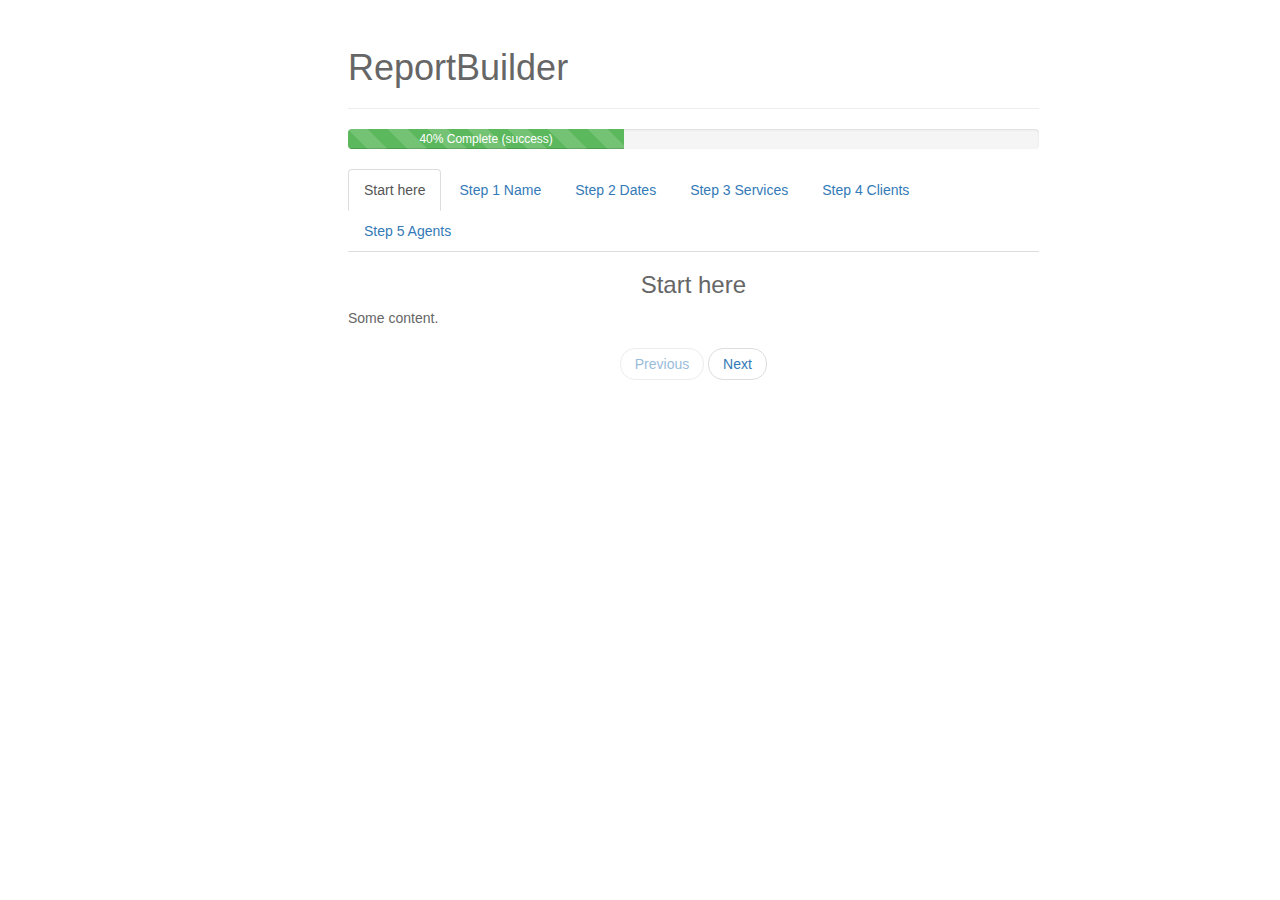
<file: report-builder/Sandbox_ReportBuilder.htm>
<html><head>
<meta http-equiv="content-type" content="text/html; charset=UTF-8"><link href="Sandbox_ReportBuilder_files/bootstrap.css" rel="stylesheet" type="text/css">
<script src="Sandbox_ReportBuilder_files/jquery.js"></script>

<style media="screen">
	/* The checkbox */
	.g-checkbox {
	display: block;
	position: relative;
	padding-left: 35px;
	margin-bottom: 12px;
	cursor: pointer;
	/* font-size: 22px; */
	-webkit-user-select: none;
	-moz-user-select: none;
	-ms-user-select: none;
	user-select: none;
	}

	/* Hide the browser's default checkbox */
	.g-checkbox input {
	position: absolute;
	/* opacity: 0; */

	display: none;
	cursor: pointer;
	height: 0;
	width: 0;
	}

	/* Create a custom checkbox */
	.checkbox-checkmark {
	position: absolute;
	/* top: 0; */
	left: 0;
	height: 18px;
	width: 18px;
	background-color: #eee;
	}

	/* On mouse-over, add a grey background color */
	.checkbox:hover input ~ .checkbox-checkmark {
	background-color: #ccc;
	}

	/* When the checkbox is checked, add a blue background */
	.g-checkbox input:checked ~ .checkbox-checkmark {
	background-color: #2196F3;
	}

	/* Create the checkbox-checkmark/indicator (hidden when not checked) */
	.checkbox-checkmark:after {
	content: "";
	position: absolute;
	display: none;
	}

	/* Show the checkbox-checkmark when checked */
	.g-checkbox input:checked ~ .checkbox-checkmark:after {
	display: block;
	}

	/* Style the checkbox-checkmark/indicator */
	.g-checkbox .checkbox-checkmark:after {
	left: 6px;
	top: 3px;
	width: 5px;
	height: 10px;
	border: solid white;
	border-width: 0 3px 3px 0;
	-webkit-transform: rotate(45deg);
	-ms-transform: rotate(45deg);
	transform: rotate(45deg);
	}
</style>
<style>
/* The radio */
.radio {
  display: block;
  position: relative;
  padding-left: 35px;
  margin-bottom: 12px;
  cursor: pointer;
  /* font-size: 22px; */
  -webkit-user-select: none;
  -moz-user-select: none;
  -ms-user-select: none;
  user-select: none;
}

/* Hide the browser's default radio button */
.radio input {
  position: absolute;
  /* opacity: 0; */
	display: none;
  cursor: pointer;
}

/* Create a custom radio button */
.radio-checkmark {
  position: absolute;
	/* top: 0; */
  left: 0;
  height: 18px;
  width: 18px;
  background-color: #eee;
  border-radius: 50%;
}

/* On mouse-over, add a grey background color */
.radio:hover input ~ .radio-checkmark {
  background-color: #ccc;
}

/* When the radio button is checked, add a blue background */
.radio input:checked ~ .radio-checkmark {
  background-color: #2196F3;
}

/* Create the indicator (the dot/circle - hidden when not checked) */
.radio-checkmark:after {
  content: "";
  position: absolute;
  display: none;

	/* top: 0; */
}

/* Show the indicator (dot/circle) when checked */
.radio input:checked ~ .radio-checkmark:after {
  display: block;
}

/* Style the indicator (dot/circle) */
.radio .radio-checkmark:after {
 	top: 5px;
	left: 5px;
	width: 8px;
	height: 8px;
	border-radius: 50%;
	background: white;
}
</style>
<style media="screen">
.op-05 {

	opacity: 0.5;
}
body {
	color: #666;
	font-family: Arial, sans-serif;
}
.h1, .h2, .h3, .h4, .h5, .h6, h1, h2, h3, h4, h5, h6 {
	font-family: Verdana, sans-serif;
}
.co-gr {
	color: grey;
}
.fw-un {
	font-weight: unset;
}
.pa-bo-1{
	padding-bottom: 1em;
}
.te-al-ce {
	text-align: center;
}
.di-in-bl{
	display: inline-block;
}
.wi-50 {
	 width: 100px;
 }
 .ma-bo-p12 {
	 margin-bottom: 12px;
 }
 .bo-le {
	 border-left: 1px solid Gainsboro;
 }
 .bo-ri {
	 border-right: 1px solid Gainsboro;
 }



</style>
</head><script>(function (AESD) {
  var core = {
    "log": false,
    "whitelist": function (status) {
      window.postMessage({
        "app": "audio-equalizer",
        "action": "page-whitelist",
        "value": {
          "status": status,
          "action": "page-whitelist"
        }
      }, '*');
    },
    "hostname": function (url) {
      if ("blob:" === url.substring(0, 5)) {
        url = url.replace("blob:", '');
        url = unescape(url);
      }
      /*  */
      var match = url.match(/:\/\/(www[0-9]?\.)?(.[^/:]+)/i);
      var flag = (match !== null) && (match.length > 2) && (typeof match[2] === "string") && (match[2].length > 0);
      return flag ? match[2] : null;
    },
    "equalizer": {
      "targets": [],
      "filters": [],
      "storage": {},
      "audioContext": null,
      "gain": function () {
        var filter = core.equalizer.audioContext.createGain();
        filter.channelCountMode = "explicit";
        filter.gain.value = 1;
        return filter;
      },
      "biquad": function (e) {
        var filter = core.equalizer.audioContext.createBiquadFilter();
        filter.type = e.type || core.equalizer.storage.FT.LOWPASS;
        filter.frequency.value = e.f || 0;
        filter.gain.value = e.gain || 0;
        filter.Q.value = 1;
        return filter;
      },
      "set": function (o) {
        if (o) {
          if (o.eq && o.config) {
            if (core.equalizer.filters.length > 0) {
              if (core.equalizer.filters[0]) {
                core.equalizer.filters[0].channelCount = o.config.mono ? 1 : (core.equalizer.filters[0]._defaultChannelCount ? core.equalizer.filters[0]._defaultChannelCount : 2);
                core.equalizer.filters.forEach(function (f, i) {f.gain.value = o.eq[i].gain});
              }
            }
          }
        }
      },
      "load": function () {
        if (core.log) console.error(" >> Searching for video/audio elements...");
        core.equalizer.filters = [];
        delete core.equalizer.audioContext;
        /*  */
        core.equalizer.audioContext = new AudioContext();
        for (var i = 0; i < core.equalizer.storage.eq.length; i++) {
          var node = core.equalizer.storage.eq[i];
          var filter = node.f ? core.equalizer.biquad(node) : core.equalizer.gain();
          if (filter) core.equalizer.filters.push(filter);
        }
        /*  */
        if (core.log) console.error(" >> Equalizer is loaded!");
        core.equalizer.attach(2);
      },
      "attach": function (w) {		
        if (!core.equalizer.audioContext) core.equalizer.load();
        else {
          core.equalizer.targets.forEach(function (t, k) {
            if (t.getAttribute("equalizer-state") !== "attached") {
              var src = (t.src ? t.src : t.currentSrc);
              var crossorigin = t.getAttribute("crossorigin");
              if (src) {
                t.setAttribute("equalizer-state", "attached");
                if (core.log) console.error(" >> Equalizer is attached, loc", w, t.className);
                if (!crossorigin && document.location.hostname !== core.hostname(src) && src.substring(0, 5) !== "blob:") {
                  t.setAttribute('crossorigin', (crossorigin ? crossorigin : "anonymous"));
                  if (t.src) t.src = t.src + '';
                  else if (t.currentSrc) t.load();
                }
                /*  */
                var source = core.equalizer.audioContext.createMediaElementSource(t);
                core.equalizer.filters[0]._defaultChannelCount = (source.channelCount) ? source.channelCount : 2;
                source.connect(core.equalizer.filters[0]);
                /*  */
                for (var i = 0; i < core.equalizer.filters.length; i++) {
                  var next = core.equalizer.filters[i + 1];
                  var current = core.equalizer.filters[i];
                  if (next) current.connect(next);
                }
                /*  */
                var last = core.equalizer.filters.length - 1;
                core.equalizer.filters[last].connect(core.equalizer.audioContext.destination);
              }
            }
          });
        }
      }
    }
  };
  /*  */
  core.equalizer.storage = AESD;
  /*  */
  window.addEventListener("message", function (e) {
    if (e.data.app === "audio-equalizer") {
      if (e.data.action === "app-set") core.equalizer.set(e.data.value);
      if (e.data.action === "page-whitelist-enable") core.whitelist(e.data.value);
      if (e.data.action === "page-whitelist-disable") core.whitelist(e.data.value);
    }
  }, false);
  /*  */
  window.addEventListener("play", function (e) {
    core.equalizer.targets.push(e.target);
    core.equalizer.attach(0);
  }, true);
  /*  */
  if (Audio) {
    if (Audio.prototype) {
      if (Audio.prototype.play) {
        const PROTO = Audio.prototype.play;
        Audio.prototype.play = function () {
          core.equalizer.targets.push(this);
          core.equalizer.attach(1);
          /*  */
          return PROTO.apply(this, arguments);
        };
      }
    }
  }
})({"config":{"snap":false,"mono":false},"eq":[{"label":"master","gain":1},{"label":"64","f":64,"gain":0,"type":"peaking"},{"label":"32","f":32,"gain":0,"type":"lowshelf"},{"label":"125","f":125,"gain":0,"type":"peaking"},{"label":"250","f":250,"gain":0,"type":"peaking"},{"label":"500","f":500,"gain":0,"type":"peaking"},{"label":"1k","f":1000,"gain":0,"type":"peaking"},{"label":"2k","f":2000,"gain":0,"type":"peaking"},{"label":"4k","f":4000,"gain":0,"type":"peaking"},{"label":"8k","f":8000,"gain":0,"type":"peaking"},{"label":"16k","f":16000,"gain":0,"type":"highshelf"}],"presets":[{"name":"Club","default":true,"gains":[0,0,4.8,3.36,3.36,3.36,1.92,0,0,0]},{"name":"Live","default":true,"gains":[-2.88,0,2.4,3.36,3.36,3.36,2.4,1.44,1.44,1.44]},{"name":"Party","default":true,"gains":[4.32,4.32,0,0,0,0,0,0,4.32,4.32]},{"name":"Pop","default":true,"gains":[0.96,2.88,4.32,4.8,3.36,0,-1.44,-1.44,0.96,0.96]},{"name":"Soft","default":true,"gains":[2.88,0.96,0,-1.44,0,2.4,4.8,5.76,6.72,7.2]},{"name":"Ska","default":true,"gains":[-1.44,-2.88,-2.4,0,2.4,3.36,5.28,5.76,6.72,5.76]},{"name":"Reggae","default":true,"gains":[0,0,0,-3.36,0,3.84,3.84,0,0,0]},{"name":"Default","default":true,"gains":[0,0,0,0,0,0,0,0,0,0]},{"name":"Rock","default":true,"gains":[4.8,2.88,-3.36,-4.8,-1.92,2.4,5.28,6.72,6.72,6.72]},{"name":"Dance","default":true,"gains":[5.76,4.32,1.44,0,0,-3.36,-4.32,-4.32,0,0]},{"name":"Techno","default":true,"gains":[4.8,3.36,0,-3.36,-2.88,0,4.8,5.76,5.76,5.28]},{"name":"Headphones","default":true,"gains":[2.88,6.72,3.36,-1.92,-1.44,0.96,2.88,5.76,7.68,8.64]},{"name":"Soft rock","default":true,"gains":[2.4,2.4,1.44,0,-2.4,-3.36,-1.92,0,1.44,5.28]},{"name":"Classical","default":true,"gains":[0,0,0,0,0,0,-4.32,-4.32,-4.32,-5.76]},{"name":"Large Hall","default":true,"gains":[6.24,6.24,3.36,3.36,0,-2.88,-2.88,-2.88,0,0]},{"name":"Full Bass","default":true,"gains":[4.8,5.76,5.76,3.36,0.96,-2.4,-4.8,-6.24,-6.72,-6.72]},{"name":"Full Treble","default":true,"gains":[-5.76,-5.76,-5.76,-2.4,1.44,6.72,9.6,9.6,9.6,10.08]},{"name":"Laptop Speakers","default":true,"gains":[2.88,6.72,3.36,-1.92,-1.44,0.96,2.88,5.76,7.68,8.64]},{"name":"Full Bass & Treble","default":true,"gains":[4.32,3.36,0,-4.32,-2.88,0.96,4.8,6.72,7.2,7.2]}],"selected":{"name":"Default","default":true,"gains":[0,0,0,0,0,0,0,0,0,0]},"version":"0.1.2","whitelist":[]})</script><body><div class="col-xs-10 col-sm-11 col-sm-offset-2 col-md-9 col-md-offset-3 col-lg-7 col-lg-offset-3  " style="padding: 2em;">
	<!-- <h1>ReportBuilder</h1> -->
	<h2 class="h1 font-weight-thin">ReportBuilder</h2>
	<hr>
	<div class="progress">
		<div class="progress-bar progress-bar-success progress-bar-striped" role="progressbar" aria-valuenow="40" aria-valuemin="0" aria-valuemax="100" style="width:40%">
			40% Complete (success)
		</div>
	</div>
	<ul class="nav nav-tabs">
		<li class="active"><a data-toggle="tab" href="#ReportTab1" aria-expanded="true">Start here</a></li>
		<li class=""><a data-toggle="tab" href="#ReportTab2" aria-expanded="false">Step 1 Name</a></li>
		<li class=""><a data-toggle="tab" href="#ReportTab3" aria-expanded="false">Step 2 Dates</a></li>
		<li class=""><a data-toggle="tab" href="#ReportTab4" aria-expanded="false">Step 3 Services</a></li>
		<li class=""><a data-toggle="tab" href="#ReportTab5" aria-expanded="false">Step 4 Clients</a></li>
		<li class=""><a data-toggle="tab" href="#ReportTab6" aria-expanded="false">Step 5 Agents</a></li>
	</ul>

	<div class="tab-content">
		<div id="ReportTab1" class="tab-pane fade active in">
			<h3 class="te-al-ce">Start here</h3>
			<p>Some content.</p>

			<ul class="pager">
				<li><a href="#" data-toggle="tab" class="btnPrevious op-05" aria-expanded="true">Previous</a></li>
				<li><a href="#ReportTab2" data-toggle="tab" class="btnNext" aria-expanded="true">Next</a></li>
			</ul>
		</div>
		<div id="ReportTab2" class="tab-pane fade">
			<h3 class="te-al-ce">Give Your Report Name</h3>
			


<form class=" " action="">
	<div class="row" id="step-1-name">

		<div class="col-md-6 ">
						<div class="form-group ">
				<div>
					<b>
						<label for="step-1-name-worksheet-name">
							Worksheet Name						</label>
					</b>
				</div>
				<div class="">
					<input type="text" class="form-control" id="step-1-name-worksheet-name" placeholder="">
				</div>
			</div>


		</div>

		<div class="col-md-6 ">
						<div>
				<b>
					<label for="step-1-name-report-type">
						Report Type					</label>
				</b>
			</div>
			<div class="">

				<label class="radio">
					<input type="radio" name="step-1-name-report-type" value="1" checked="checked">
					<span class="radio-checkmark"></span>
					<span>Travel Date Based Booking Analysis</span>
				</label>
				<label class="radio">
					<input type="radio" name="step-1-name-report-type" value="2">
					<span class="radio-checkmark"></span>
					<span>Travel Date Based Service Analysis</span>
				</label>
				<label class="radio">
					<input type="radio" name="step-1-name-report-type" value="3">
					<span class="radio-checkmark"></span>
					<span>Transaction Analysis</span>
				</label>
				<label class="radio">
					<input type="radio" name="step-1-name-report-type" value="4">
					<span class="radio-checkmark"></span>
					<span>G/L Account Analysis</span>
				</label>
				<label class="radio">
					<input type="radio" name="step-1-name-report-type" value="5">
					<span class="radio-checkmark"></span>
					<span>Exchange Rate Revaluation</span>
				</label>
				<label class="radio">
					<input type="radio" name="step-1-name-report-type" value="6">
					<span class="radio-checkmark"></span>
					<span>Run Custom Report</span>
				</label>

			</div>
		</div>
	</div>
</form>
			<ul class="pager">
				<li><a href="#ReportTab1" data-toggle="tab" class="btnPrevious" aria-expanded="false">Previous</a></li>
				<li><a href="#ReportTab3" data-toggle="tab" class="btnNext" aria-expanded="false">Next</a></li>
			</ul>
		</div>
		<div id="ReportTab3" class="tab-pane fade">
			<h3 class="te-al-ce">What Date Does Your Report Take Place?</h3>
			


<form class=" " action="">
	<div class="row" id="step-2-date">

		<div class="col-md-6  bo-ri">

			<div class="pa-bo-1 input_pair_class_here">

								<div>
					<b>
						<label for="step-2-date-report-for">
							Report For						</label>
					</b>
				</div>
				<div class="">
					<label class="radio">
						<input type="radio" name="step-2-date-report-for" value="1" checked="checked">
						<span class="radio-checkmark"></span>
						<span>Single Period</span>
					</label>
					<label class="radio">
						<input type="radio" name="step-2-date-report-for" value="2">
						<span class="radio-checkmark"></span>
						<span>Period Range</span>
					</label>
				</div>
			</div>
			<div class="pa-bo-1 input_pair_class_here">

								<div>
					<b>
						<label for="step-2-date-period-based-on">
							Period Based On						</label>
					</b>
				</div>
				<div class="">
					<label class="radio">
						<input type="radio" name="step-2-date-period-based-on" value="1" checked="checked">
						<span class="radio-checkmark"></span>
						<span>Booking Travel Date</span>
					</label>
					<label class="radio">
						<input type="radio" name="step-2-date-period-based-on" value="2">
						<span class="radio-checkmark"></span>
						<span>Booking Entered Date</span>
					</label>
				</div>
			</div>





		</div>
		<div class="col-md-6 ">

			<h4>
				Single Period
			</h4>

			<div class="input_pair_class_here">
								<div class="form-group ">
					<div>
						<b>
							<label for="step-2-date-reporting-period">
								Reporting Period							</label>
						</b>
					</div>
					<div class="">
						<input type="text" class="form-control" id="step-2-date-reporting-period" placeholder="">
					</div>
				</div>
			</div>
			<div class="input_class_here">
								<div>
					<label class="g-checkbox ma-bo-p12">
						<input type="checkbox" name="step-2-date-include-year-to-date-figures" value="1">
						<span class="checkbox-checkmark"></span>
						<b>
							Include Year To Date Figures						</b>
					</label>
				</div>
			</div>
			<div class="input_class_here">
								<div>
					<label class="g-checkbox ma-bo-p12">
						<input type="checkbox" name="step-2-date-include-last-year-figures" value="1">
						<span class="checkbox-checkmark"></span>
						<b>
							Include Last Year Figures						</b>
					</label>
				</div>
			</div>




		</div>
	</div>
</form>
			<ul class="pager">
				<li><a href="#ReportTab2" data-toggle="tab" class="btnPrevious" aria-expanded="false">Previous</a></li>
				<li><a href="#ReportTab4" data-toggle="tab" class="btnNext" aria-expanded="false">Next</a></li>
			</ul>
		</div>
		<div id="ReportTab4" class="tab-pane fade">
			<h3 class="te-al-ce">Do You Want To See Service Costs and Sell?</h3>
			



<form class=" " action="">
	<div class="row" id="step-2-date">

		<div class="col-md-6  bo-ri">
			<h4>
				Key Financial Data
			</h4>

			<div class="pa-bo-1  ">
				<div class="input_pair_class_here">
										<div>
						<label class="g-checkbox ma-bo-p12">
							<input type="checkbox" name="step-2-date-expected-sales" value="1">
							<span class="checkbox-checkmark"></span>
							<b>
								Expected Sales							</b>
						</label>
					</div>
				</div>
				<div class="input_pair_class_here">
										<div>
						<label class="g-checkbox ma-bo-p12">
							<input type="checkbox" name="step-2-date-original-cost" value="1">
							<span class="checkbox-checkmark"></span>
							<b>
								Original Cost							</b>
						</label>
					</div>
				</div>
				<div class="input_pair_class_here">
										<div>
						<label class="g-checkbox ma-bo-p12">
							<input type="checkbox" name="step-2-date-original-margin" value="1">
							<span class="checkbox-checkmark"></span>
							<b>
								Original Margin							</b>
						</label>
					</div>
				</div>

				<div class="input_pair_class_here">
										<div>
						<label class="g-checkbox ma-bo-p12">
							<input type="checkbox" name="step-2-date-actual-sales" value="1">
							<span class="checkbox-checkmark"></span>
							<b>
								Actual Sales							</b>
						</label>
					</div>
				</div>
				<div class="input_pair_class_here">
										<div>
						<label class="g-checkbox ma-bo-p12">
							<input type="checkbox" name="step-2-date-expected-costs" value="1">
							<span class="checkbox-checkmark"></span>
							<b>
								Expected Costs							</b>
						</label>
					</div>
				</div>
				<div class="input_pair_class_here">
										<div>
						<label class="g-checkbox ma-bo-p12">
							<input type="checkbox" name="step-2-date-expected-margin" value="1">
							<span class="checkbox-checkmark"></span>
							<b>
								Expected Margin							</b>
						</label>
					</div>
				</div>
				<div class="input_pair_class_here">
										<div>
						<label class="g-checkbox ma-bo-p12">
							<input type="checkbox" name="step-2-date-amount-received" value="1">
							<span class="checkbox-checkmark"></span>
							<b>
								Amount Received							</b>
						</label>
					</div>
				</div>
			</div>




		</div>
		<div class="col-md-6 ">

			<h4>
				Cost Details
			</h4>

			<div class="pa-bo-1 ">
				<div class="input_pair_class_here">
										<div>
						<label class="g-checkbox ma-bo-p12">
							<input type="checkbox" name="step-2-date-actual-costs" value="1">
							<span class="checkbox-checkmark"></span>
							<b>
								Actual Costs							</b>
						</label>
					</div>
				</div>
				<div class="input_pair_class_here">
										<div>
						<label class="g-checkbox ma-bo-p12">
							<input type="checkbox" name="step-2-date-unders/overs" value="1">
							<span class="checkbox-checkmark"></span>
							<b>
								Unders/Overs							</b>
						</label>
					</div>
				</div>
				<div class="input_pair_class_here">
										<div>
						<label class="g-checkbox ma-bo-p12">
							<input type="checkbox" name="step-2-date-outstanding-vouchers" value="1">
							<span class="checkbox-checkmark"></span>
							<b>
								Outstanding Vouchers							</b>
						</label>
					</div>
				</div>

			</div>



		</div>
	</div>
	<div class="row" id="step-2-date">

		<div class="col-md-6  bo-ri">


			<h4>
				Retail Values
			</h4>

			<div class="pa-bo-1 ">
				<div class="input_pair_class_here">
										<div>
						<label class="g-checkbox ma-bo-p12">
							<input type="checkbox" name="step-2-date-original-commission" value="1">
							<span class="checkbox-checkmark"></span>
							<b>
								Original Commission							</b>
						</label>
					</div>
				</div>
				<div class="input_pair_class_here">
										<div>
						<label class="g-checkbox ma-bo-p12">
							<input type="checkbox" name="step-2-date-original-retail-gross" value="1">
							<span class="checkbox-checkmark"></span>
							<b>
								Original Retail Gross							</b>
						</label>
					</div>
				</div>


				<div class="input_pair_class_here">
										<div>
						<label class="g-checkbox ma-bo-p12">
							<input type="checkbox" name="step-2-date-actual-commission" value="1">
							<span class="checkbox-checkmark"></span>
							<b>
								Actual Commission							</b>
						</label>
					</div>
				</div>

				<div class="input_pair_class_here">
										<div>
						<label class="g-checkbox ma-bo-p12">
							<input type="checkbox" name="step-2-date-actual-retail-gross" value="1">
							<span class="checkbox-checkmark"></span>
							<b>
								Actual Retail Gross							</b>
						</label>
					</div>
				</div>

			</div>


		</div>
		<div class="col-md-6 ">

			<h4>
				Operational Data
			</h4>

			<div class="pa-bo-1 ">
				<div class="input_pair_class_here">
										<div>
						<label class="g-checkbox ma-bo-p12">
							<input type="checkbox" name="step-2-date-pax" value="1">
							<span class="checkbox-checkmark"></span>
							<b>
								Pax							</b>
						</label>
					</div>
				</div>
				<div class="input_pair_class_here">
										<div>
						<label class="g-checkbox ma-bo-p12">
							<input type="checkbox" name="step-2-date-children" value="1">
							<span class="checkbox-checkmark"></span>
							<b>
								Children							</b>
						</label>
					</div>
				</div>
				<div class="input_pair_class_here">
										<div>
						<label class="g-checkbox ma-bo-p12">
							<input type="checkbox" name="step-2-date-infants" value="1">
							<span class="checkbox-checkmark"></span>
							<b>
								Infants							</b>
						</label>
					</div>
				</div>

			</div>


		</div>
	</div>
</form>
			<ul class="pager">
				<li><a href="#ReportTab3" data-toggle="tab" class="btnPrevious" aria-expanded="false">Previous</a></li>
				<li><a href="#ReportTab5" data-toggle="tab" class="btnNext" aria-expanded="false">Next</a></li>
			</ul>
		</div>
		<div id="ReportTab5" class="tab-pane fade">
			<h3 class="te-al-ce">Include Clients Details and Special Notes</h3>
			



<form class=" " action="">
	<div class="row" id="step-2-date">

		<div class="col-md-6 ">


			<div class="pa-bo-1">
				<div class="input_pair_class_here">
										<div>
						<label class="g-checkbox ma-bo-p12">
							<input type="checkbox" name="step-2-date-reference" value="1">
							<span class="checkbox-checkmark"></span>
							<b>
								Reference							</b>
						</label>
					</div>
				</div>

				<div class="input_pair_class_here">
										<div>
						<label class="g-checkbox ma-bo-p12">
							<input type="checkbox" name="step-2-date-name" value="1">
							<span class="checkbox-checkmark"></span>
							<b>
								Name							</b>
						</label>
					</div>
				</div>
				<div class="input_pair_class_here">
										<div>
						<label class="g-checkbox ma-bo-p12">
							<input type="checkbox" name="step-2-date-booking-status" value="1">
							<span class="checkbox-checkmark"></span>
							<b>
								Booking Status							</b>
						</label>
					</div>
				</div>

				<div class="input_pair_class_here">
										<div>
						<label class="g-checkbox ma-bo-p12">
							<input type="checkbox" name="step-2-date-agent-reference" value="1">
							<span class="checkbox-checkmark"></span>
							<b>
								Agent Reference							</b>
						</label>
					</div>
				</div>
				<div class="input_pair_class_here">
										<div>
						<label class="g-checkbox ma-bo-p12">
							<input type="checkbox" name="step-2-date-client-reference" value="1">
							<span class="checkbox-checkmark"></span>
							<b>
								Client Reference							</b>
						</label>
					</div>
				</div>
				<div class="input_pair_class_here">
										<div>
						<label class="g-checkbox ma-bo-p12">
							<input type="checkbox" name="step-2-date-party-name" value="1">
							<span class="checkbox-checkmark"></span>
							<b>
								Party Name							</b>
						</label>
					</div>
				</div>
				<div class="input_pair_class_here">
										<div>
						<label class="g-checkbox ma-bo-p12">
							<input type="checkbox" name="step-2-date-remarks" value="1">
							<span class="checkbox-checkmark"></span>
							<b>
								Remarks							</b>
						</label>
					</div>
				</div>
				<div class="input_pair_class_here">
										<div>
						<label class="g-checkbox ma-bo-p12">
							<input type="checkbox" name="step-2-date-amendment" value="1">
							<span class="checkbox-checkmark"></span>
							<b>
								Amendment							</b>
						</label>
					</div>
				</div>
				<div class="input_pair_class_here">
										<div>
						<label class="g-checkbox ma-bo-p12">
							<input type="checkbox" name="step-2-date-additional-request" value="1">
							<span class="checkbox-checkmark"></span>
							<b>
								Additional Request							</b>
						</label>
					</div>
				</div>
				<div class="input_pair_class_here">
										<div>
						<label class="g-checkbox ma-bo-p12">
							<input type="checkbox" name="step-2-date-booking-contact" value="1">
							<span class="checkbox-checkmark"></span>
							<b>
								Booking Contact							</b>
						</label>
					</div>
				</div>
				<div class="input_pair_class_here">
										<div>
						<label class="g-checkbox ma-bo-p12">
							<input type="checkbox" name="step-2-date-last-service-date" value="1">
							<span class="checkbox-checkmark"></span>
							<b>
								Last Service Date							</b>
						</label>
					</div>
				</div>
			</div>




		</div>
		<div class="col-md-6 pa-bo-1">


			<div class="input_pair_class_here ma-bo-p12">

								<label class="di-in-bl wi-50">
					<b>
						Code					</b>
								</label>
				<label class="di-in-bl wi-50">
					<b>
						Description					</b>
				</label>


			</div>

			<div class="input_pair_class_here ma-bo-p12">

								<label class="g-checkbox ma-bo-p12 di-in-bl wi-50">
					<input type="checkbox" name="step-2-date-consultant" value="1">
					<span class="checkbox-checkmark"></span>
				</label>
				<label class="g-checkbox ma-bo-p12 di-in-bl wi-50">
					<input type="checkbox" name="step-2-date-consultant" value="1">
					<span class="checkbox-checkmark"></span>
				</label>
				<b>
					Consultant				</b>
			</div>

			<div class="input_pair_class_here ma-bo-p12">

								<label class="g-checkbox ma-bo-p12 di-in-bl wi-50">
					<input type="checkbox" name="step-2-date-branch" value="1">
					<span class="checkbox-checkmark"></span>
				</label>
				<label class="g-checkbox ma-bo-p12 di-in-bl wi-50">
					<input type="checkbox" name="step-2-date-branch" value="1">
					<span class="checkbox-checkmark"></span>
				</label>
				<b>
					Branch				</b>
			</div>
			<div class="input_pair_class_here ma-bo-p12">

								<label class="g-checkbox ma-bo-p12 di-in-bl wi-50">
					<input type="checkbox" name="step-2-date-department" value="1">
					<span class="checkbox-checkmark"></span>
				</label>
				<label class="g-checkbox ma-bo-p12 di-in-bl wi-50">
					<input type="checkbox" name="step-2-date-department" value="1">
					<span class="checkbox-checkmark"></span>
				</label>
				<b>
					Department				</b>
			</div>

			<div class="input_pair_class_here ma-bo-p12">

								<label class="g-checkbox ma-bo-p12 di-in-bl wi-50">
					<input type="checkbox" name="step-2-date-place-of-arrival" value="1">
					<span class="checkbox-checkmark"></span>
				</label>
				<label class="g-checkbox ma-bo-p12 di-in-bl wi-50">
					<input type="checkbox" name="step-2-date-place-of-arrival" value="1">
					<span class="checkbox-checkmark"></span>
				</label>
				<b>
					Place Of Arrival				</b>
			</div>
			<div class="input_pair_class_here ma-bo-p12">

								<label class="g-checkbox ma-bo-p12 di-in-bl wi-50">
					<input type="checkbox" name="step-2-date-route-description" value="1">
					<span class="checkbox-checkmark"></span>
				</label>
				<label class="g-checkbox ma-bo-p12 di-in-bl wi-50">
					<input type="checkbox" name="step-2-date-route-description" value="1">
					<span class="checkbox-checkmark"></span>
				</label>
				<b>
					Route Description				</b>
			</div>
			<div class="input_pair_class_here ma-bo-p12">

								<label class="g-checkbox ma-bo-p12 di-in-bl wi-50">
					<input type="checkbox" name="step-2-date-booking-package" value="1">
					<span class="checkbox-checkmark"></span>
				</label>
				<label class="g-checkbox ma-bo-p12 di-in-bl wi-50">
					<input type="checkbox" name="step-2-date-booking-package" value="1">
					<span class="checkbox-checkmark"></span>
				</label>
				<b>
					Booking Package				</b>
			</div>





		</div>
	</div>

</form>
			<ul class="pager">
				<li><a href="#ReportTab4" data-toggle="tab" class="btnPrevious" aria-expanded="false">Previous</a></li>
				<li><a href="#ReportTab6" data-toggle="tab" class="btnNext" aria-expanded="false">Next</a></li>
			</ul>
		</div>
		<div id="ReportTab6" class="tab-pane fade">
			<h3 class="te-al-ce">What Agent Did They Book With?</h3>
			




<form class=" " action="">
	<div class="row" id="step-2-date">


		<div class="col-md-6 bo-ri">
			<h4>
				Address
			</h4>



			<div class="pa-bo-1 ">
				<div class="input_pair_class_here">
										<div>
						<label class="g-checkbox ma-bo-p12">
							<input type="checkbox" name="step-2-date-physical-address-1" value="1">
							<span class="checkbox-checkmark"></span>
							<b>
								Physical Address 1							</b>
						</label>
					</div>


				</div>
				<div class="input_pair_class_here">
										<div>
						<label class="g-checkbox ma-bo-p12">
							<input type="checkbox" name="step-2-date-physical-address-2" value="1">
							<span class="checkbox-checkmark"></span>
							<b>
								Physical Address 2							</b>
						</label>
					</div>
				</div>
				<div class="input_pair_class_here">
										<div>
						<label class="g-checkbox ma-bo-p12">
							<input type="checkbox" name="step-2-date-physical-address-3" value="1">
							<span class="checkbox-checkmark"></span>
							<b>
								Physical Address 3							</b>
						</label>
					</div>
				</div>
				<div class="input_pair_class_here">
										<div>
						<label class="g-checkbox ma-bo-p12">
							<input type="checkbox" name="step-2-date-physical-address-4" value="1">
							<span class="checkbox-checkmark"></span>
							<b>
								Physical Address 4							</b>
						</label>
					</div>
				</div>
				<div class="input_pair_class_here">
										<div>
						<label class="g-checkbox ma-bo-p12">
							<input type="checkbox" name="step-2-date-physical-address-5" value="1">
							<span class="checkbox-checkmark"></span>
							<b>
								Physical Address 5							</b>
						</label>
					</div>
				</div>
				<div class="input_pair_class_here">
										<div>
						<label class="g-checkbox ma-bo-p12">
							<input type="checkbox" name="step-2-date-physical-postcode" value="1">
							<span class="checkbox-checkmark"></span>
							<b>
								Physical Postcode							</b>
						</label>
					</div>
				</div>


			</div>


			<!-- </div>
			<div class="col-md-6 "> -->



			<div class="pa-bo-1 ">
				<div class="input_pair_class_here">
										<div>
						<label class="g-checkbox ma-bo-p12">
							<input type="checkbox" name="step-2-date-mail-address-1" value="1">
							<span class="checkbox-checkmark"></span>
							<b>
								Mail Address 1							</b>
						</label>
					</div>
				</div>
				<div class="input_pair_class_here">
										<div>
						<label class="g-checkbox ma-bo-p12">
							<input type="checkbox" name="step-2-date-mail-address-2" value="1">
							<span class="checkbox-checkmark"></span>
							<b>
								Mail Address 2							</b>
						</label>
					</div>
				</div>
				<div class="input_pair_class_here">
										<div>
						<label class="g-checkbox ma-bo-p12">
							<input type="checkbox" name="step-2-date-mail-address-3" value="1">
							<span class="checkbox-checkmark"></span>
							<b>
								Mail Address 3							</b>
						</label>
					</div>
				</div>
				<div class="input_pair_class_here">
										<div>
						<label class="g-checkbox ma-bo-p12">
							<input type="checkbox" name="step-2-date-mail-address-4" value="1">
							<span class="checkbox-checkmark"></span>
							<b>
								Mail Address 4							</b>
						</label>
					</div>
				</div>
				<div class="input_pair_class_here">
										<div>
						<label class="g-checkbox ma-bo-p12">
							<input type="checkbox" name="step-2-date-mail-address-5" value="1">
							<span class="checkbox-checkmark"></span>
							<b>
								Mail Address 5							</b>
						</label>
					</div>
				</div>
				<div class="input_pair_class_here">
										<div>
						<label class="g-checkbox ma-bo-p12">
							<input type="checkbox" name="step-2-date-mail-postcode" value="1">
							<span class="checkbox-checkmark"></span>
							<b>
								Mail Postcode							</b>
						</label>
					</div>
				</div>



			</div>





		</div>
		<div class="col-md-6 pa-bo-1">
			<h4>
				Agent
			</h4>


			<div class="input_pair_class_here ma-bo-p12">

								<label class="di-in-bl wi-50">
					<b>
						Code					</b>
								</label>
				<label class="di-in-bl wi-50">
					<b>
						Name					</b>
				</label>


			</div>

			<div class="input_pair_class_here ma-bo-p12">

								<label class="g-checkbox di-in-bl wi-50">
					<input type="checkbox" name="step-2-date-agent" value="1">
					<span class="checkbox-checkmark"></span>
				</label>
				<label class="g-checkbox di-in-bl wi-50">
					<input type="checkbox" name="step-2-date-agent" value="1">
					<span class="checkbox-checkmark"></span>
				</label>
				<b>
					Agent				</b>
			</div>
			<div class="input_pair_class_here ma-bo-p12">

								<label class="g-checkbox di-in-bl wi-50">
					<input type="checkbox" name="step-2-date-agent-chain" value="1">
					<span class="checkbox-checkmark"></span>
				</label>
				<label class="g-checkbox di-in-bl wi-50">
					<input type="checkbox" name="step-2-date-agent-chain" value="1">
					<span class="checkbox-checkmark"></span>
				</label>
				<b>
					Agent Chain				</b>
			</div>



			<div class="input_pair_class_here ma-bo-p12">

								<label class="g-checkbox di-in-bl wi-50">
					<input type="checkbox" name="step-2-date-currency" value="1">
					<span class="checkbox-checkmark"></span>
				</label>
				<label class="g-checkbox di-in-bl wi-50">
					<input type="checkbox" name="step-2-date-currency" value="1">
					<span class="checkbox-checkmark"></span>
				</label>
				<b>
					Currency				</b>
			</div>
			<div class="input_pair_class_here ma-bo-p12">

								<label class="g-checkbox di-in-bl wi-50">
					<input type="checkbox" name="step-2-date-type" value="1">
					<span class="checkbox-checkmark"></span>
				</label>
				<label class="g-checkbox di-in-bl wi-50">
					<input type="checkbox" name="step-2-date-type" value="1">
					<span class="checkbox-checkmark"></span>
				</label>
				<b>
					Type				</b>
			</div>

			<div class="input_pair_class_here ma-bo-p12">

								<label class="g-checkbox di-in-bl wi-50">
					<input type="checkbox" name="step-2-date-market" value="1">
					<span class="checkbox-checkmark"></span>
				</label>
				<label class="g-checkbox di-in-bl wi-50">
					<input type="checkbox" name="step-2-date-market" value="1">
					<span class="checkbox-checkmark"></span>
				</label>
				<b>
					Market				</b>
			</div>
			<div class="input_pair_class_here ma-bo-p12">

								<label class="g-checkbox di-in-bl wi-50">
					<input type="checkbox" name="step-2-date-cell" value="1">
					<span class="checkbox-checkmark"></span>
				</label>
				<label class="g-checkbox di-in-bl wi-50">
					<input type="checkbox" name="step-2-date-cell" value="1">
					<span class="checkbox-checkmark"></span>
				</label>
				<b>
					Cell				</b>
			</div>



		</div>


		<div class="col-md-6">







		</div>
		<!-- </div>
		<div class="row" id=""> -->

	</div>
</form>
			<ul class="pager">
				<li><a href="#ReportTab5" data-toggle="tab" class="btnPrevious" aria-expanded="false">Previous</a></li>
				<li><a href="#" data-toggle="tab" class="btnNext op-05" aria-expanded="false">Next</a></li>
			</ul>
		</div>
	</div>

</div>

<script src="Sandbox_ReportBuilder_files/bootstrap.js"></script>
<script type="text/javascript">
// toggle boostrap tabs extenally start
$('.btnNext').click(function(){
 $('.nav-tabs > .active').next('li').find('a').trigger('click');
});

 $('.btnPrevious').click(function(){
 $('.nav-tabs > .active').prev('li').find('a').trigger('click');
});
// toggle boostrap tabs extenally end
</script>
</body></html>
</file>
